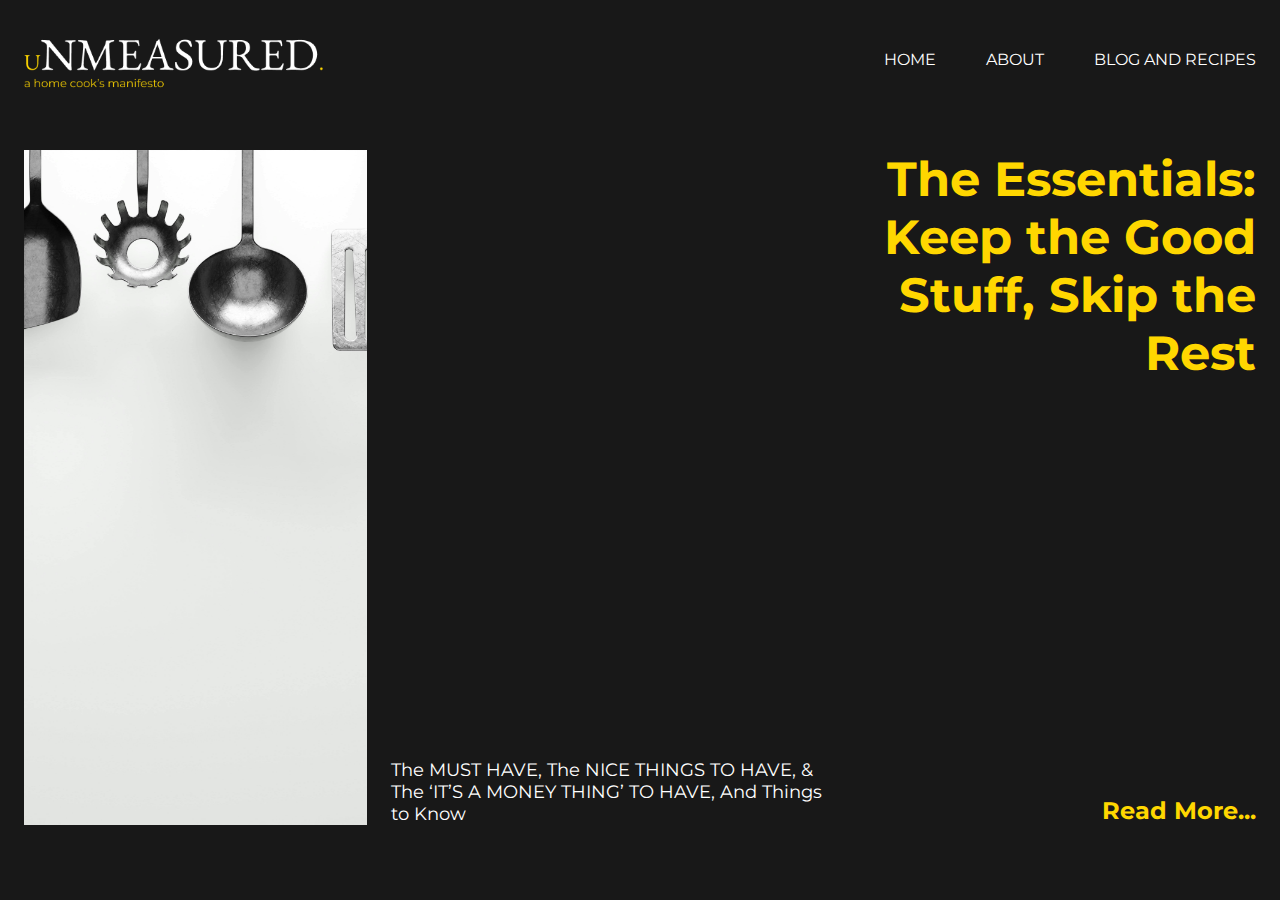
<file: index.html>
<!DOCTYPE html>
<html lang="en">
<head>
    <meta charset="UTF-8">
    <meta name="viewport" content="width=device-width, initial-scale=1.0">
    <link href="https://fonts.googleapis.com/css2?family=Montserrat&display=swap" rel="stylesheet">
    <link rel="icon" href="favicon.png" type="image/png">
    <link rel="stylesheet" href="style.css"/>
    <title>Home | uNMEASURED</title>
    <meta name="description" content="A Home Cook’s Manifesto">
    <meta property="og:title" content="uNMEASURED">
    <meta property="og:description" content="A Home Cook’s Manifesto">
    <meta property="og:image" content="https://i.imgur.com/sNENUZw.jpeg">
    <meta property="og:url" content="https://unmeasured-recipes.github.io/index.html">
    <meta property="og:type" content="website">
</head>
    <body>
        <header>
            <div>
                <nav id="navBar">
                    <div class="logo-holder">
                        <img src="logo.png" alt="check">
                    </div>
                    <div id="navButtons">
                        <ul>
                            <li>
                                <a href="index.html">HOME</a>
                            </li>
                            <li>
                                <a href="about.html">ABOUT</a>
                            </li>
                            <li>
                                <a href="blog-recipes.html">BLOG AND RECIPES</a>
                            </li>
                        </ul>
                    </div>
                    <div class="off-screen-nav">
                        <div class="close-button">
                            <img src="assets/icon/close-button.png" alt="">
                        </div>
                        <ul>
                            <li>
                                <a href="index.html">HOME</a>
                            </li>
                            <li>
                                <a href="about.html">ABOUT</a>
                            </li>
                            <li>
                                <a href="blog-recipes.html">BLOG AND RECIPES</a>
                            </li>
                        </ul>
                    </div>
                    <div class="menu-burger">
                        <img src="assets/icon/White Menu Burger.png" alt="">
                    </div>
                </nav>
            </div>
        </header>
        <section>
            <div class="featured-page">
                <div class="featured-leftSide">
                    <div class="featured-photo-wrapper">
                        <img class="featured-photo" src="assets/utensils.jpg" alt="utensils">
                    </div>
                    <p class="sub-title">The MUST HAVE, The NICE THINGS TO HAVE, & The ‘IT’S A MONEY THING’ TO HAVE,
                        And Things to Know</p>
                </div>
                <div class="featured-rightSide">
                    <div>
                        <h1 class="featured-title">The Essentials:
                            Keep the Good Stuff,
                            Skip the Rest</h1>
                    </div>
                    <div class="read-more">
                        <a href="essentials-good-stuff.html">Read More...</a>
                    </div>
                </div>  
            </div>
        </section>

        <script src="script.js"></script>
    </body>
</html>
</file>
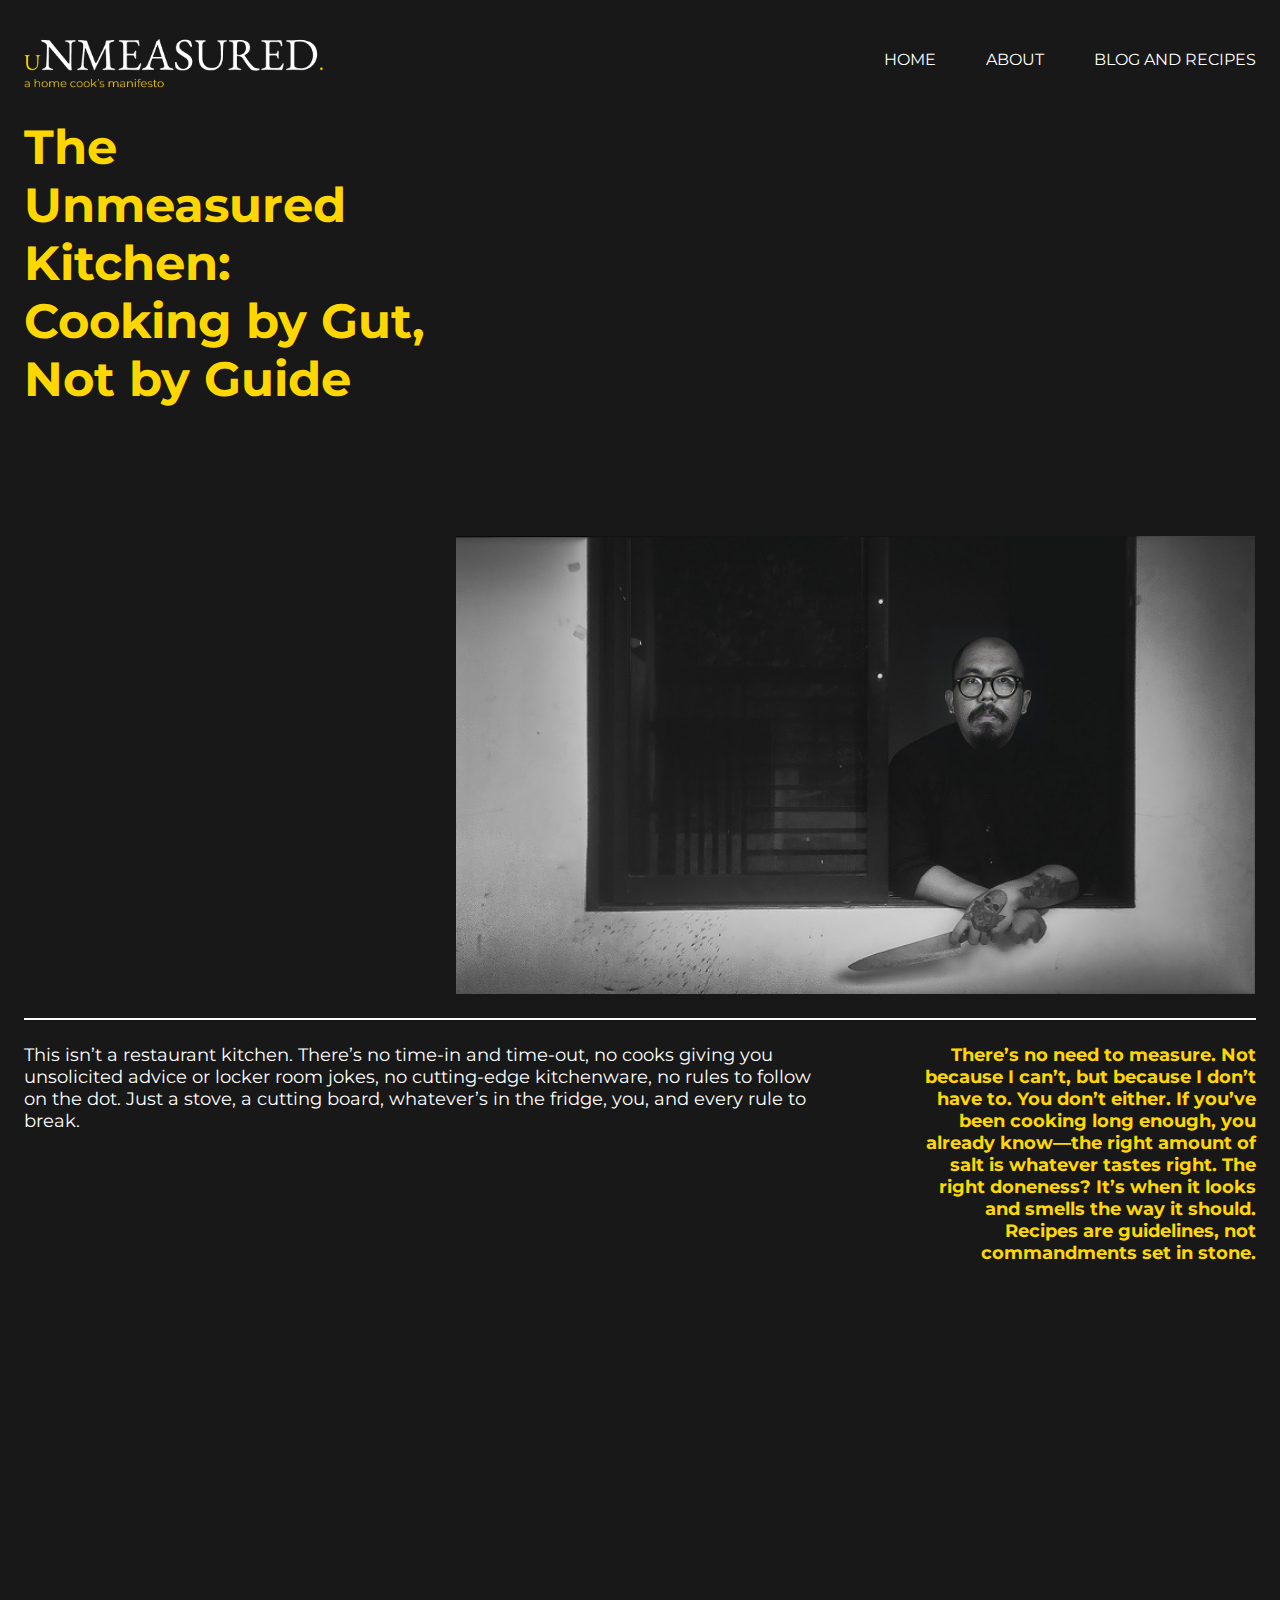
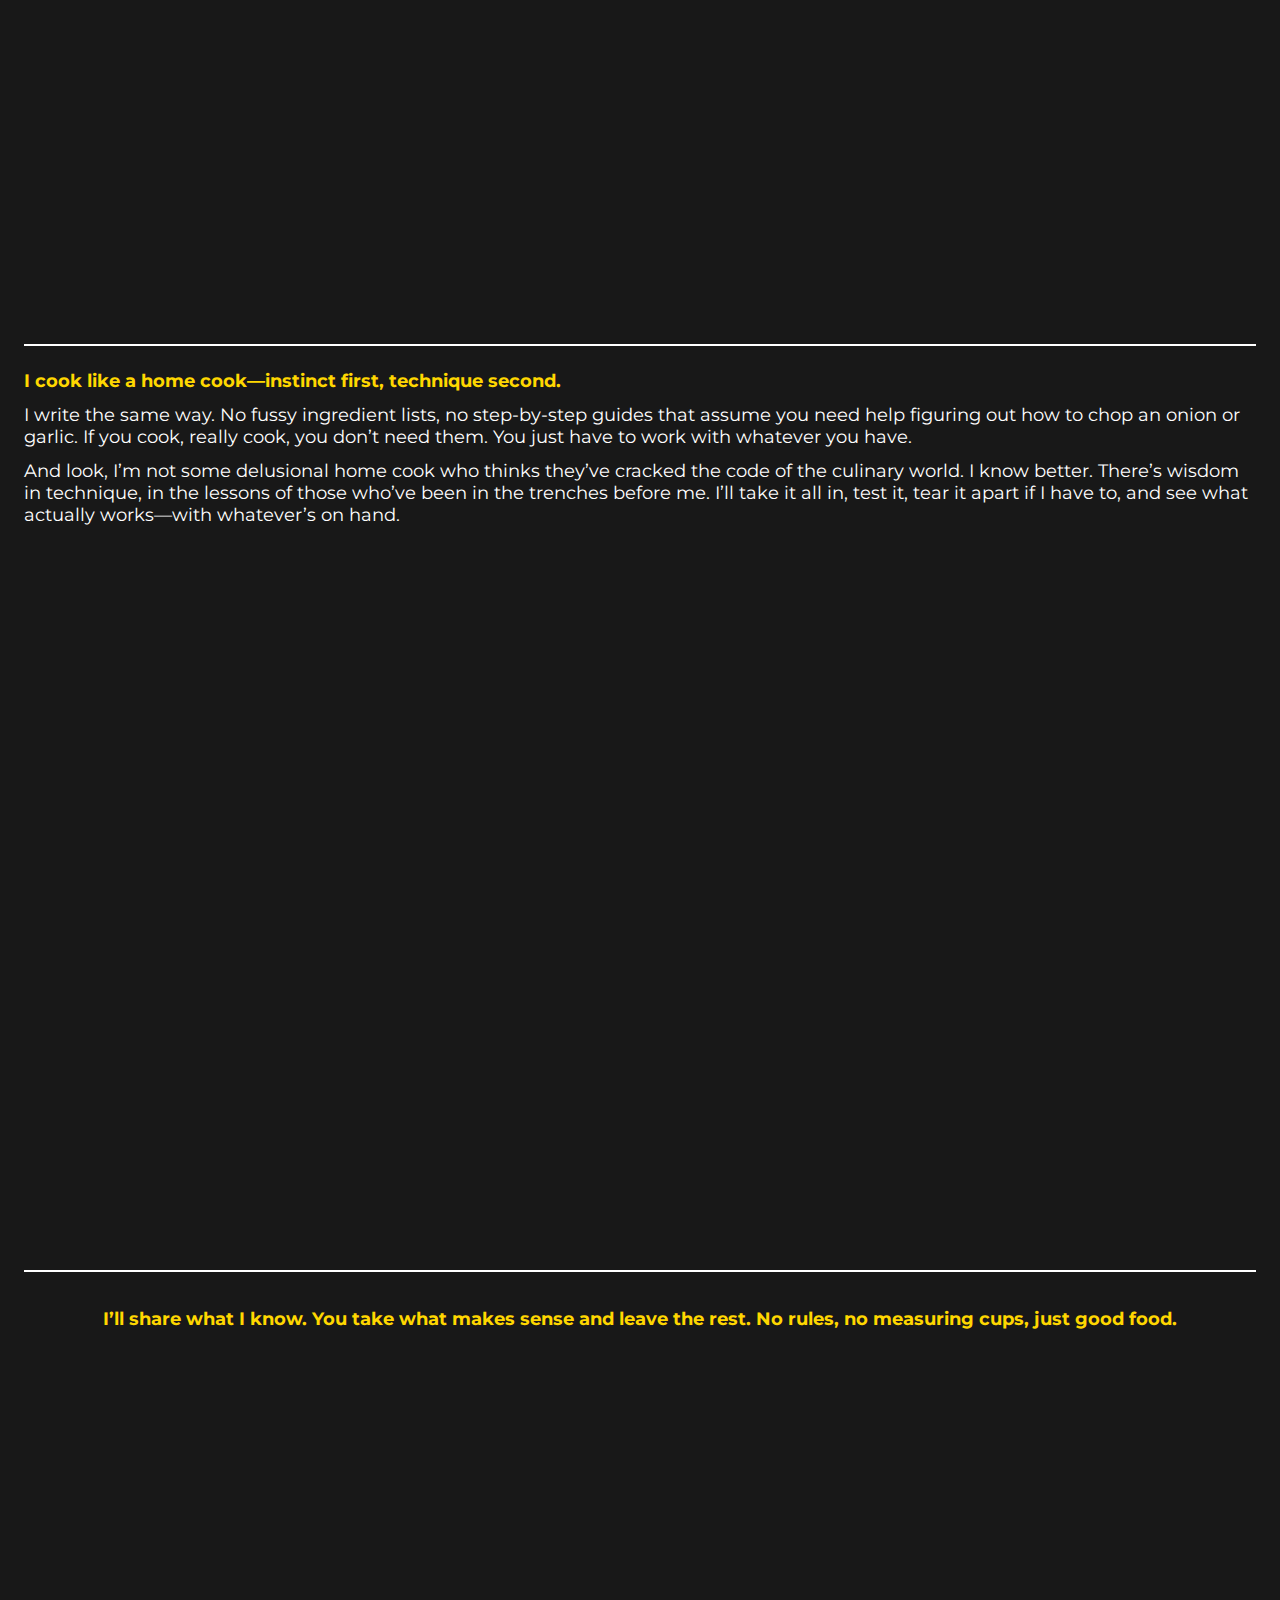
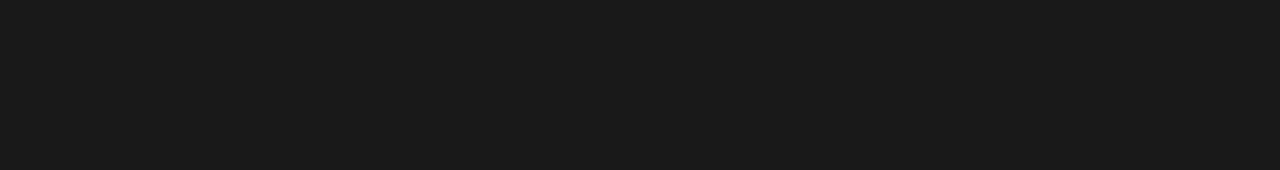
<file: about.html>
<!DOCTYPE html>
<html lang="en">
<head>
    <meta charset="UTF-8">
    <meta name="viewport" content="width=device-width, initial-scale=1.0">
    <link href="https://fonts.googleapis.com/css2?family=Montserrat&display=swap" rel="stylesheet">
    <link rel="icon" href="favicon.png" type="image/png">
    <link rel="stylesheet" href="style.css"/>
    <title>uNMEASURED</title>
</head>
    <body>
        <header>
            <div>
                <nav id="navBar">
                    <div class="logo-holder">
                        <img src="logo.png" alt="check">
                    </div>
                    <div id="navButtons">
                        <ul>
                            <li>
                                <a href="index.html">HOME</a>
                            </li>
                            <li>
                                <a href="about.html">ABOUT</a>
                            </li>
                            <li>
                                <a href="blog-recipes.html">BLOG AND RECIPES</a>
                            </li>
                        </ul>
                    </div>
                    <div class="off-screen-nav">
                        <div class="close-button">
                            <img src="assets/icon/close-button.png" alt="">
                        </div>
                        <ul>
                            <li>
                                <a href="index.html">HOME</a>
                            </li>
                            <li>
                                <a href="about.html">ABOUT</a>
                            </li>
                            <li>
                                <a href="blog-recipes.html">BLOG AND RECIPES</a>
                            </li>
                        </ul>
                    </div>
                    <div class="menu-burger">
                        <img src="assets/icon/White Menu Burger.png" alt="">
                    </div>
                </nav>
            </div>
        </header>
        <section id="about-section">
            <div class="title-section">   
                <div class="about-title">
                    <h1>
                        The Unmeasured Kitchen:<br>
                        Cooking by Gut,<br>
                        Not by Guide
                    </h1>
                </div>
                <div class="about-photo">
                    <img src="About Page Picture.png" alt="About Page Picture">
                </div>
            </div>
            <div class="section-one">
                <div class="not-restaurant-kitchen">
                    <p>
                        This isn’t a restaurant kitchen. There’s no time-in and time-out, no cooks giving you unsolicited advice or locker room jokes, no cutting-edge kitchenware, no rules to follow on the dot. Just a stove, a cutting board, whatever’s in the fridge, you, and every rule to break.
                    </p>
                </div>
                <div class="no-need-measure">
                    <p>
                        There’s no need to measure. Not because I can’t, but because I don’t have to. You don’t either. If you’ve been cooking long enough, you already know—the right amount of salt is whatever tastes right. The right doneness? It’s when it looks and smells the way it should. Recipes are guidelines, not commandments set in stone.
                    </p>
                </div>
            </div> 
            <div class="section-two">
                <div class="home-cook">
                    <p>
                        I cook like a home cook—instinct first, technique second.
                    </p>
                </div>
                <div class="same-way">
                    <p>
                        I write the same way. No fussy ingredient lists, no step-by-step guides that assume you need help figuring out how to chop an onion or garlic. If you cook, really cook, you don’t need them. You just have to work with whatever you have.
                    </p>
                </div>
                <div class="and-look">
                    <p>
                        And look, I’m not some delusional home cook who thinks they’ve cracked the code of the culinary world. I know better. There’s wisdom in technique, in the lessons of those who’ve been in the trenches before me. I’ll take it all in, test it, tear it apart if I have to, and see what actually works—with whatever’s on hand.
                    </p>
                </div>
            </div>
            <div class="section-three">
                <div class="share-what-to-know">
                    <p>
                        I’ll share what I know. You take what makes sense and leave the rest. No rules, no measuring cups, just good food.
                    </p>
                </div>
            </div>
        </section>

        <script src="script.js"></script>    
    </body>
</html>
</file>
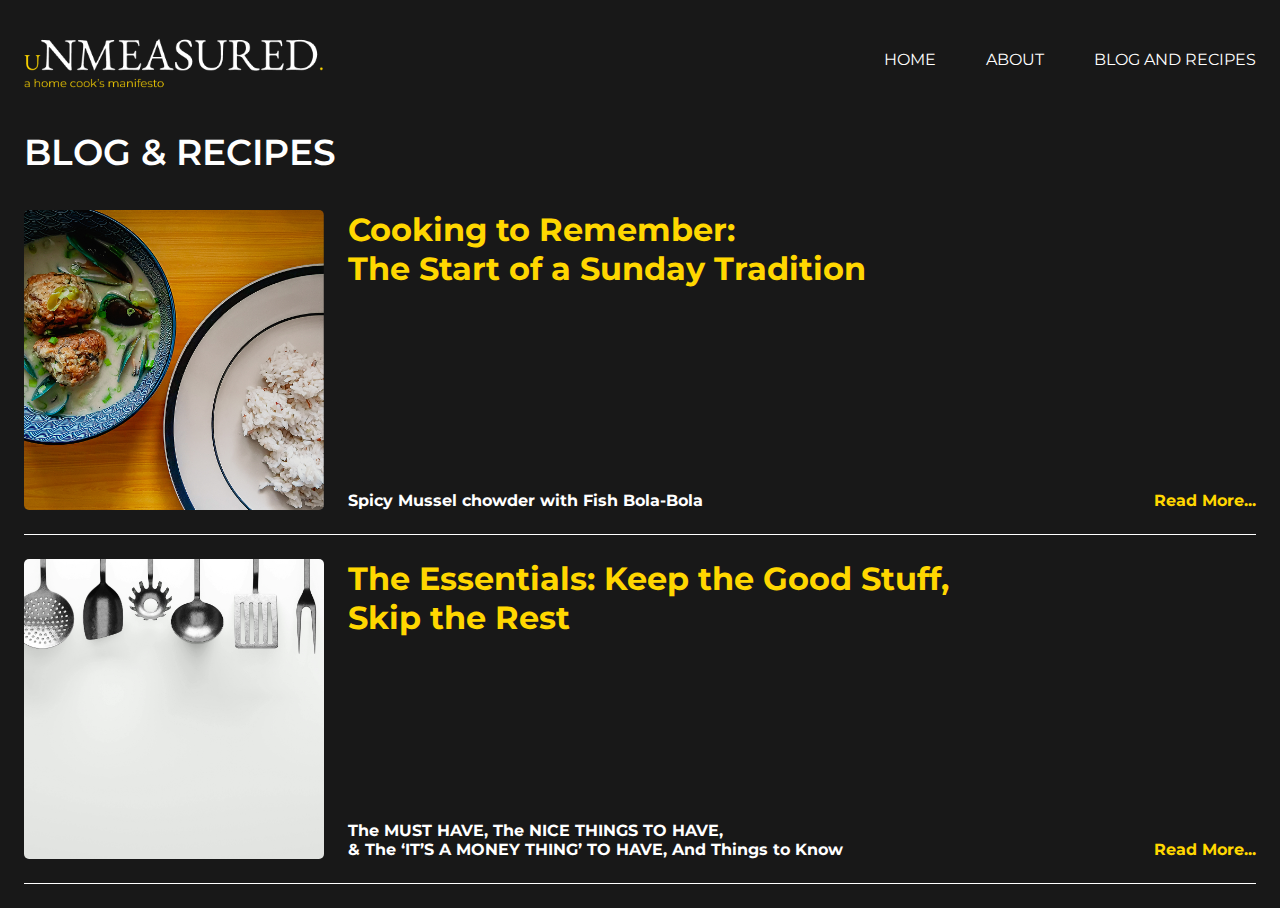
<file: blog-recipes.html>
<!DOCTYPE html>
<html lang="en">
<head>
    <meta charset="UTF-8">
    <meta name="viewport" content="width=device-width, initial-scale=1.0">
    <link href="https://fonts.googleapis.com/css2?family=Montserrat&display=swap" rel="stylesheet">
    <link rel="icon" href="favicon.png" type="image/png">
    <link rel="stylesheet" href="style.css"/>
    <title>Blog & Recipes | uNMEASURED</title>
</head>
    <body>
        <header>
            <div>
                <nav id="navBar">
                    <div class="logo-holder">
                        <img src="logo.png" alt="check">
                    </div>
                    <div id="navButtons">
                        <ul>
                            <li>
                                <a href="index.html">HOME</a>
                            </li>
                            <li>
                                <a href="about.html">ABOUT</a>
                            </li>
                            <li>
                                <a href="blog-recipes.html">BLOG AND RECIPES</a>
                            </li>
                        </ul>
                    </div>
                    <div class="off-screen-nav">
                        <div class="close-button">
                            <img src="assets/icon/close-button.png" alt="">
                        </div>
                        <ul>
                            <li>
                                <a href="index.html">HOME</a>
                            </li>
                            <li>
                                <a href="about.html">ABOUT</a>
                            </li>
                            <li>
                                <a href="blog-recipes.html">BLOG AND RECIPES</a>
                            </li>
                        </ul>
                    </div>
                    <div class="menu-burger">
                        <img src="assets/icon/White Menu Burger.png" alt="">
                    </div>
                </nav>
            </div>
        </header>
        <div class="page-title">
            <h3>
                BLOG & RECIPES
            </h3>
        </div>
        <section>
            <div class="post-container">
                <a href="start-of-sunday-tradition.html" class="blog-card">
                    <div class="blog-post">
                        <div class="image-wrapper">
                            <img src="assets/Spicy Mussel Chowder.png" alt="Sample Post">
                        </div>
                        <div class="post-details">
                            <div class="post-title">
                                <h4>
                                    Cooking to Remember: <br> The Start of a Sunday Tradition
                                </h4>
                            </div>
                            <div class="subtitle-readmore">
                                <div class="post-subtitle">
                                <h5>
                                    Spicy Mussel chowder with Fish Bola-Bola
                                </h5>
                                </div>
                                <div class="read-more-blog-list">
                                    <a href="start-of-sunday-tradition.html">Read More...</a>
                                </div>
                            </div>
                        </div>
                    </div>
                </a>
            </div>
            <div class="post-container">
                <a href="essentials-good-stuff.html" class="blog-card">
                    <div class="blog-post">
                        <div class="image-wrapper">
                            <img src="assets/utensils.jpg" alt="Sample Post">
                        </div>
                        <div class="post-details">
                            <div class="post-title">
                                <h4>
                                    The Essentials:
                            Keep the Good Stuff,<br>
                            Skip the Rest
                                </h4>
                            </div>
                            <div class="subtitle-readmore">
                                <div class="post-subtitle">
                                <h5>
                                    The MUST HAVE, The NICE THINGS TO HAVE, <br>& The ‘IT’S A MONEY THING’ TO HAVE,
                                    And Things to Know
                                </h5>
                                </div>
                                <div class="read-more-blog-list">
                                    <a href="essentials-good-stuff.html">Read More...</a>
                                </div>
                            </div>
                        </div>
                    </div>
                </a>
            </div>
        </section>

        <script src="script.js"></script>
    </body>
</html>
</file>
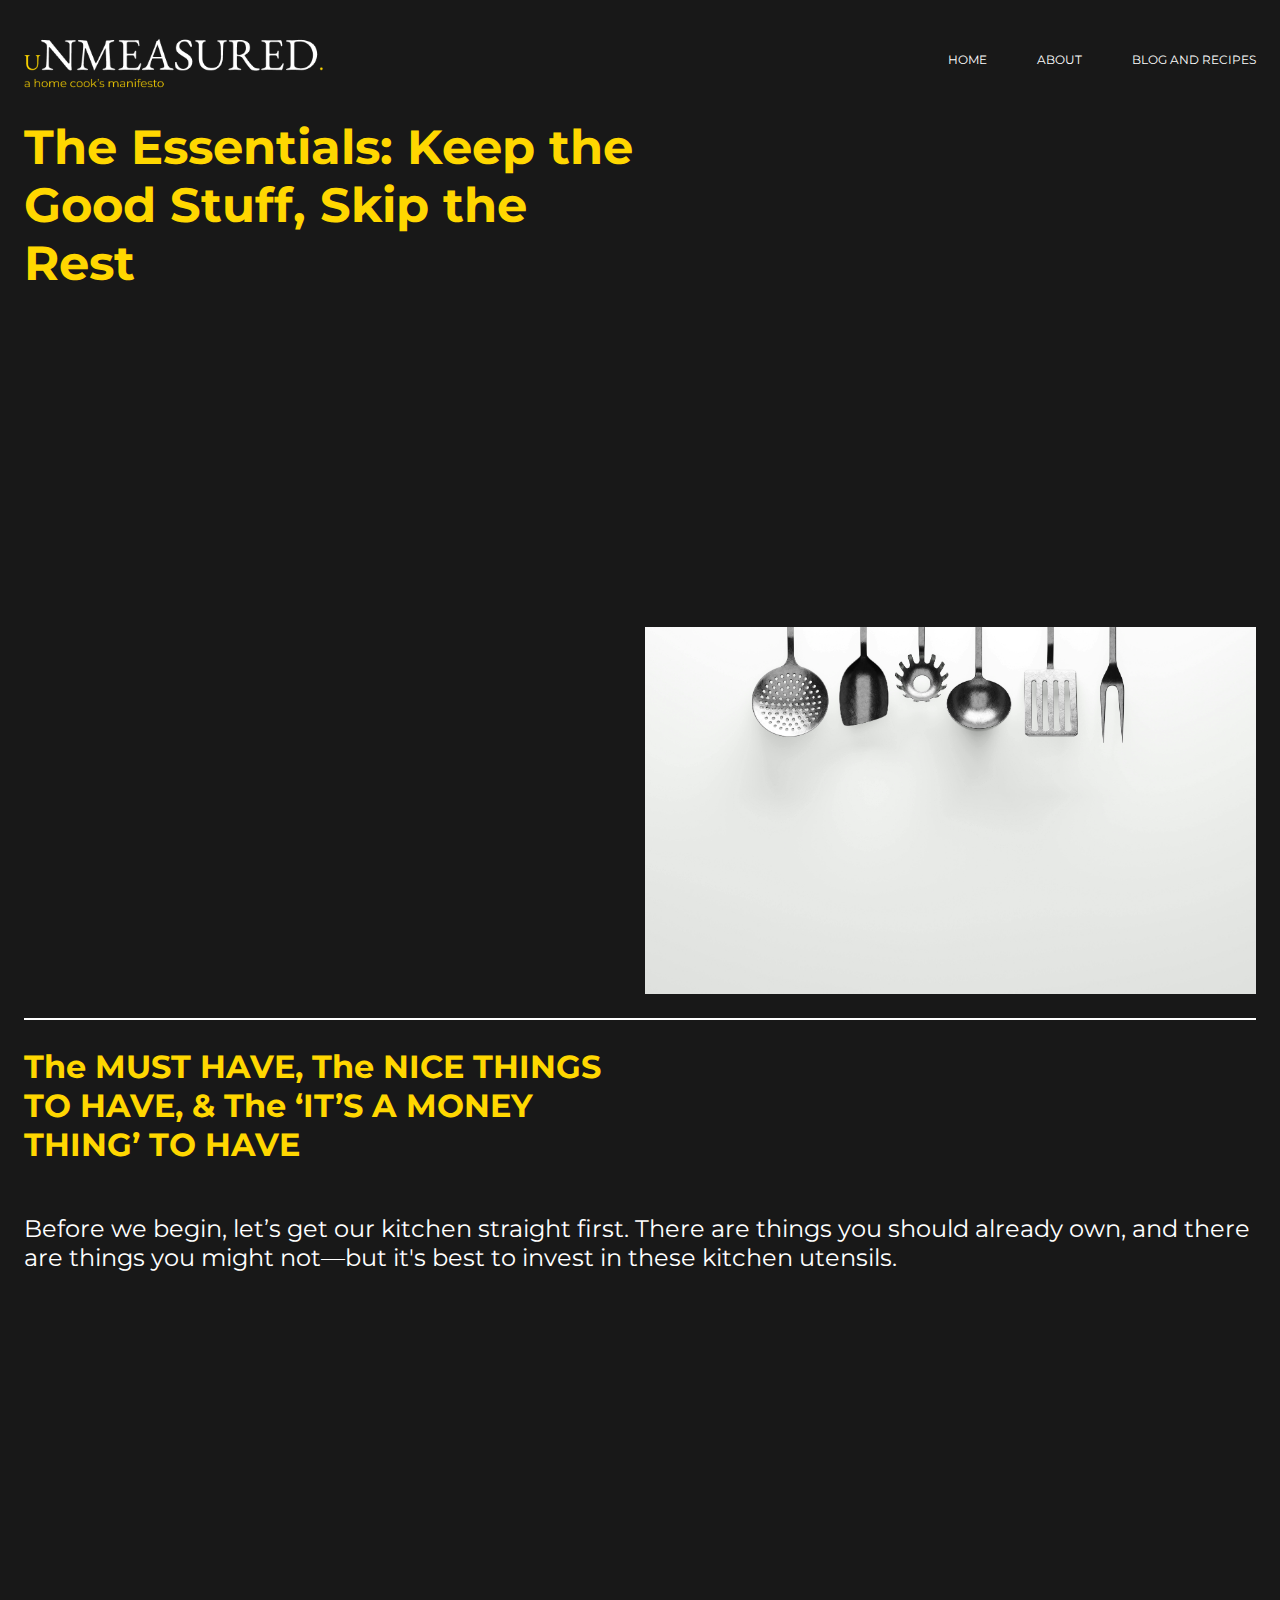
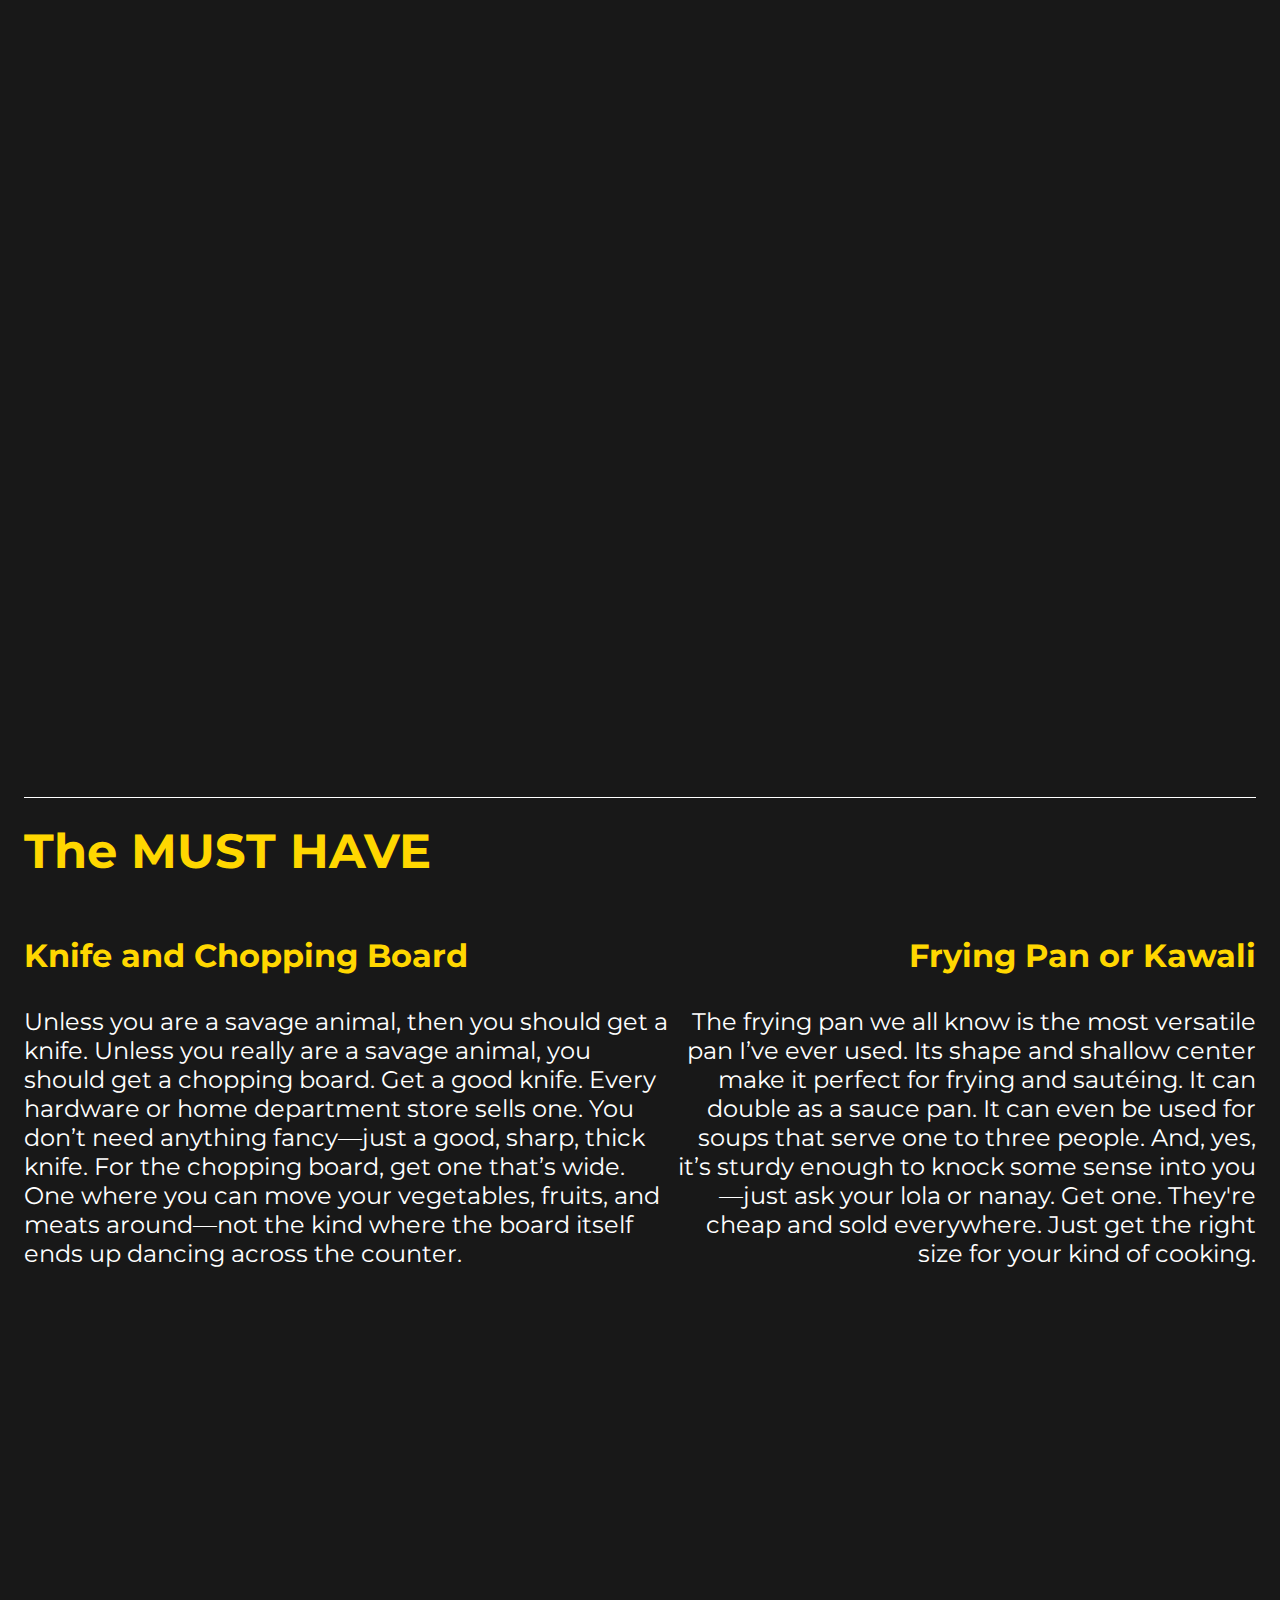
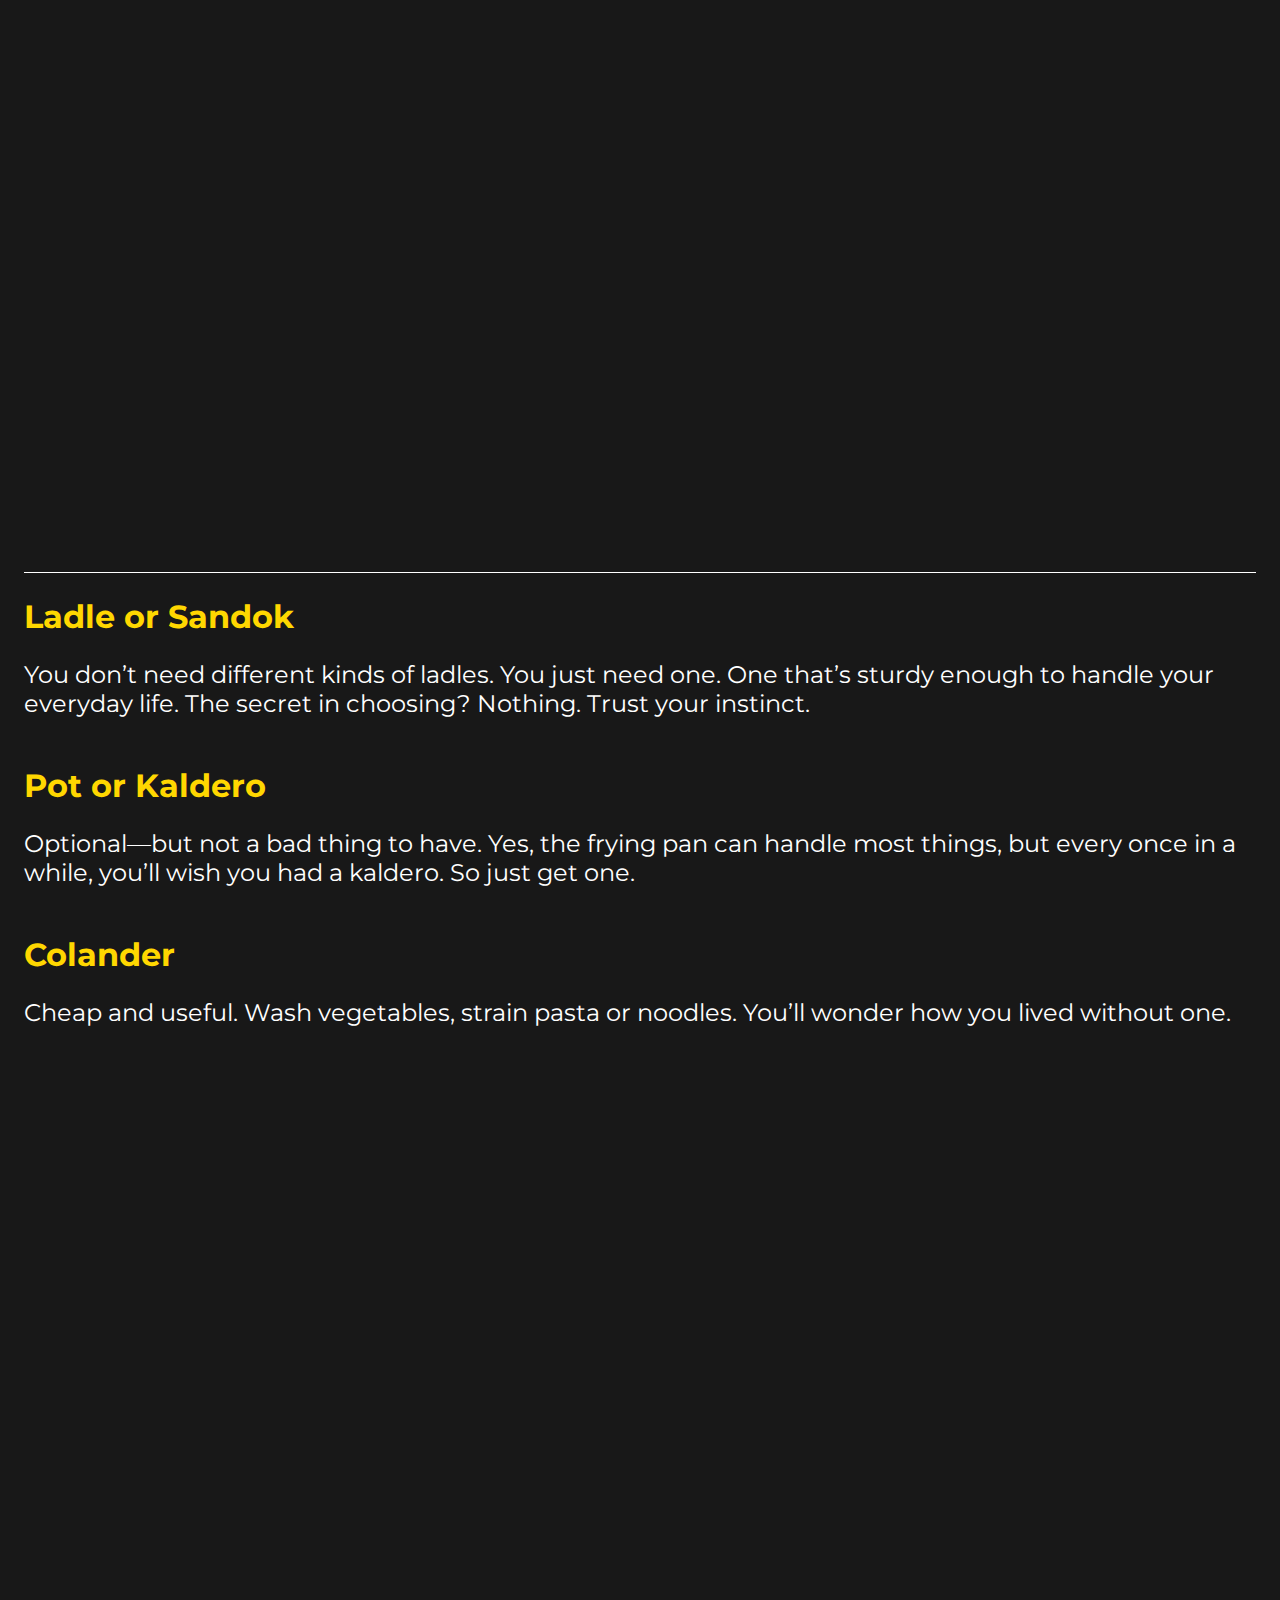
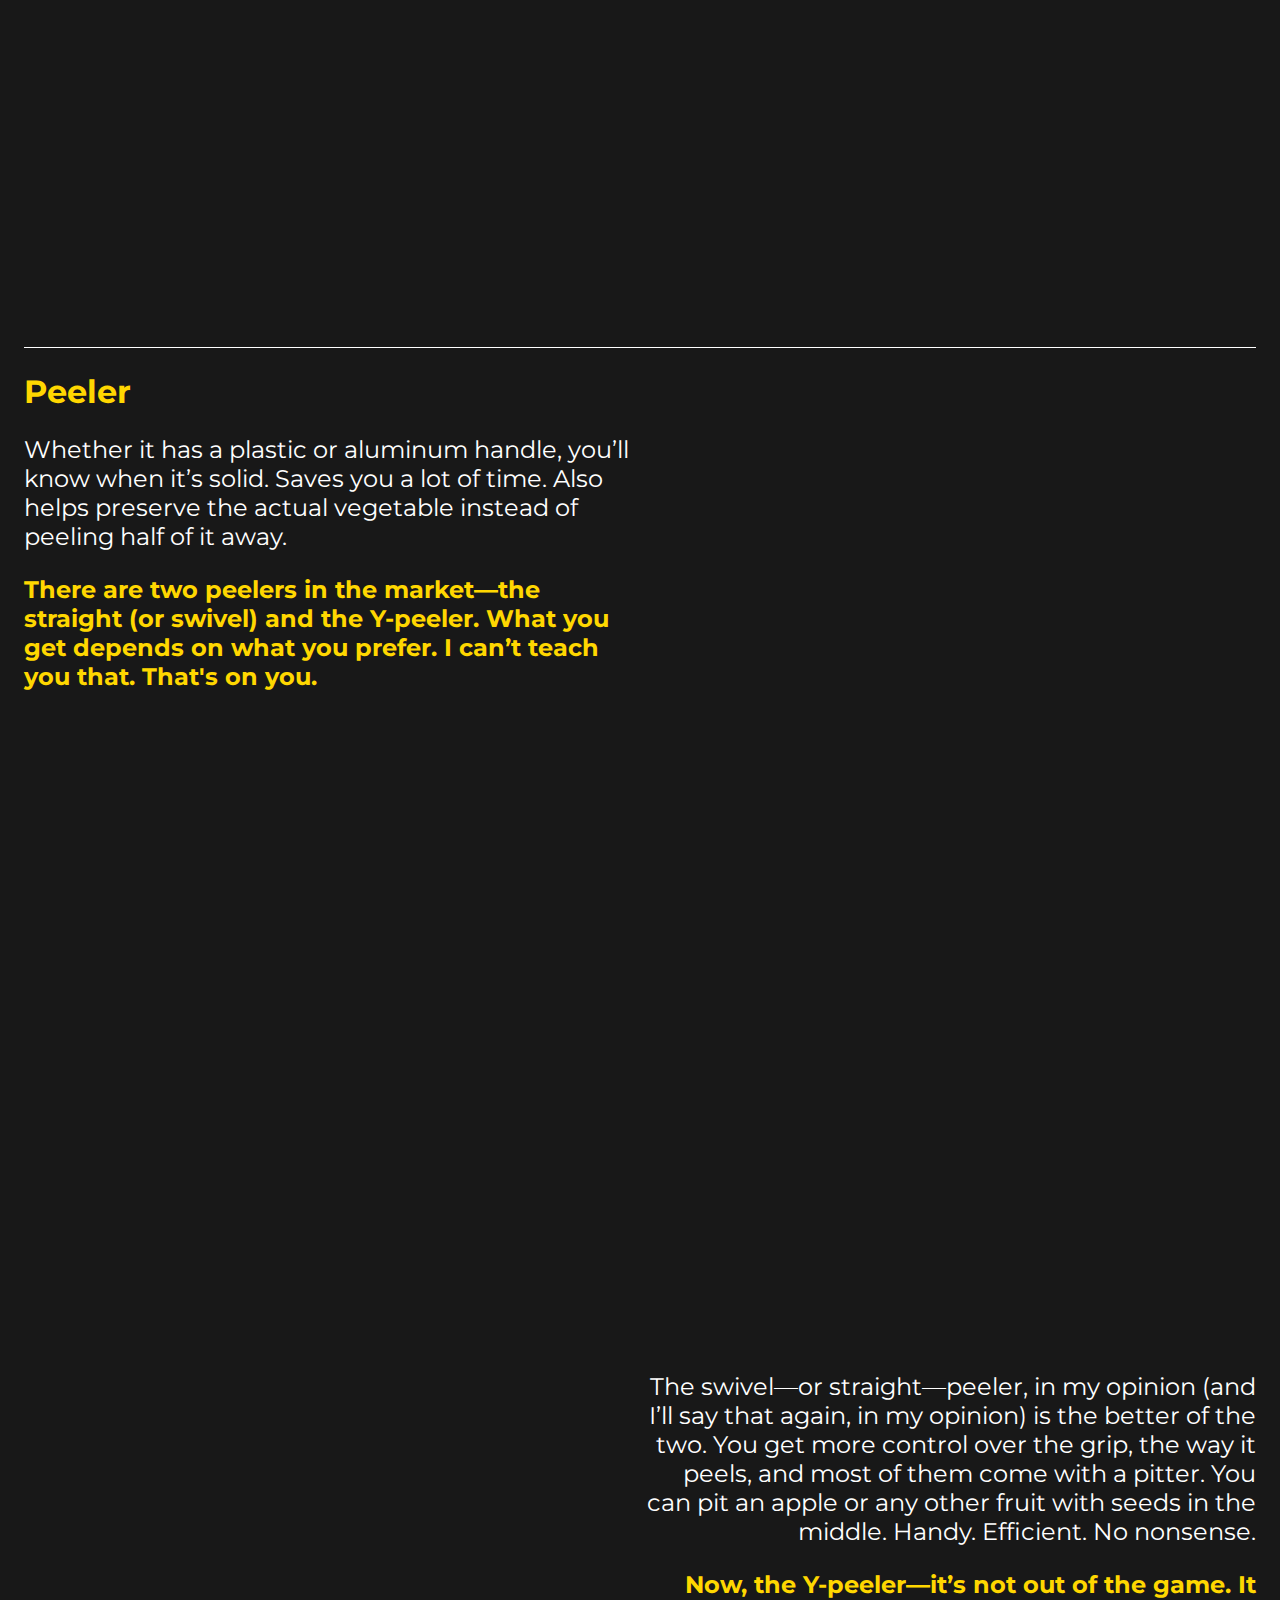
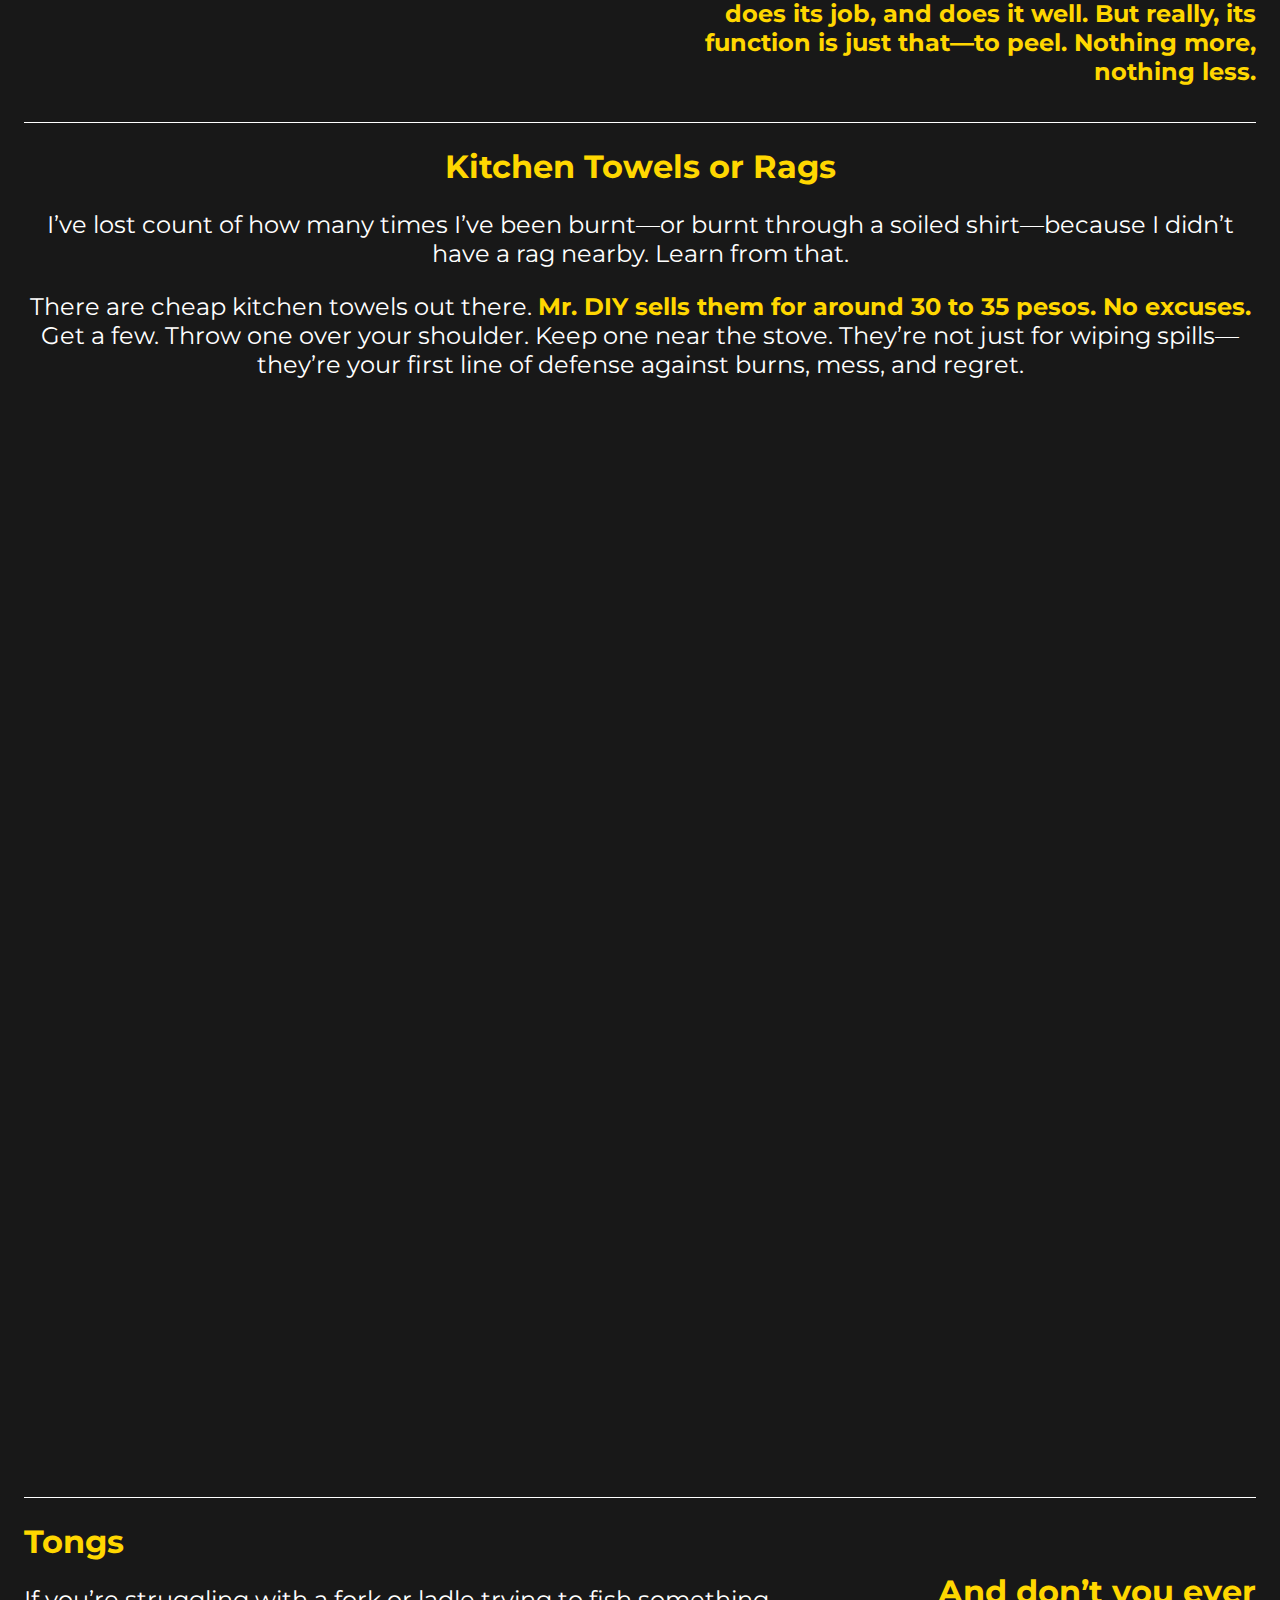
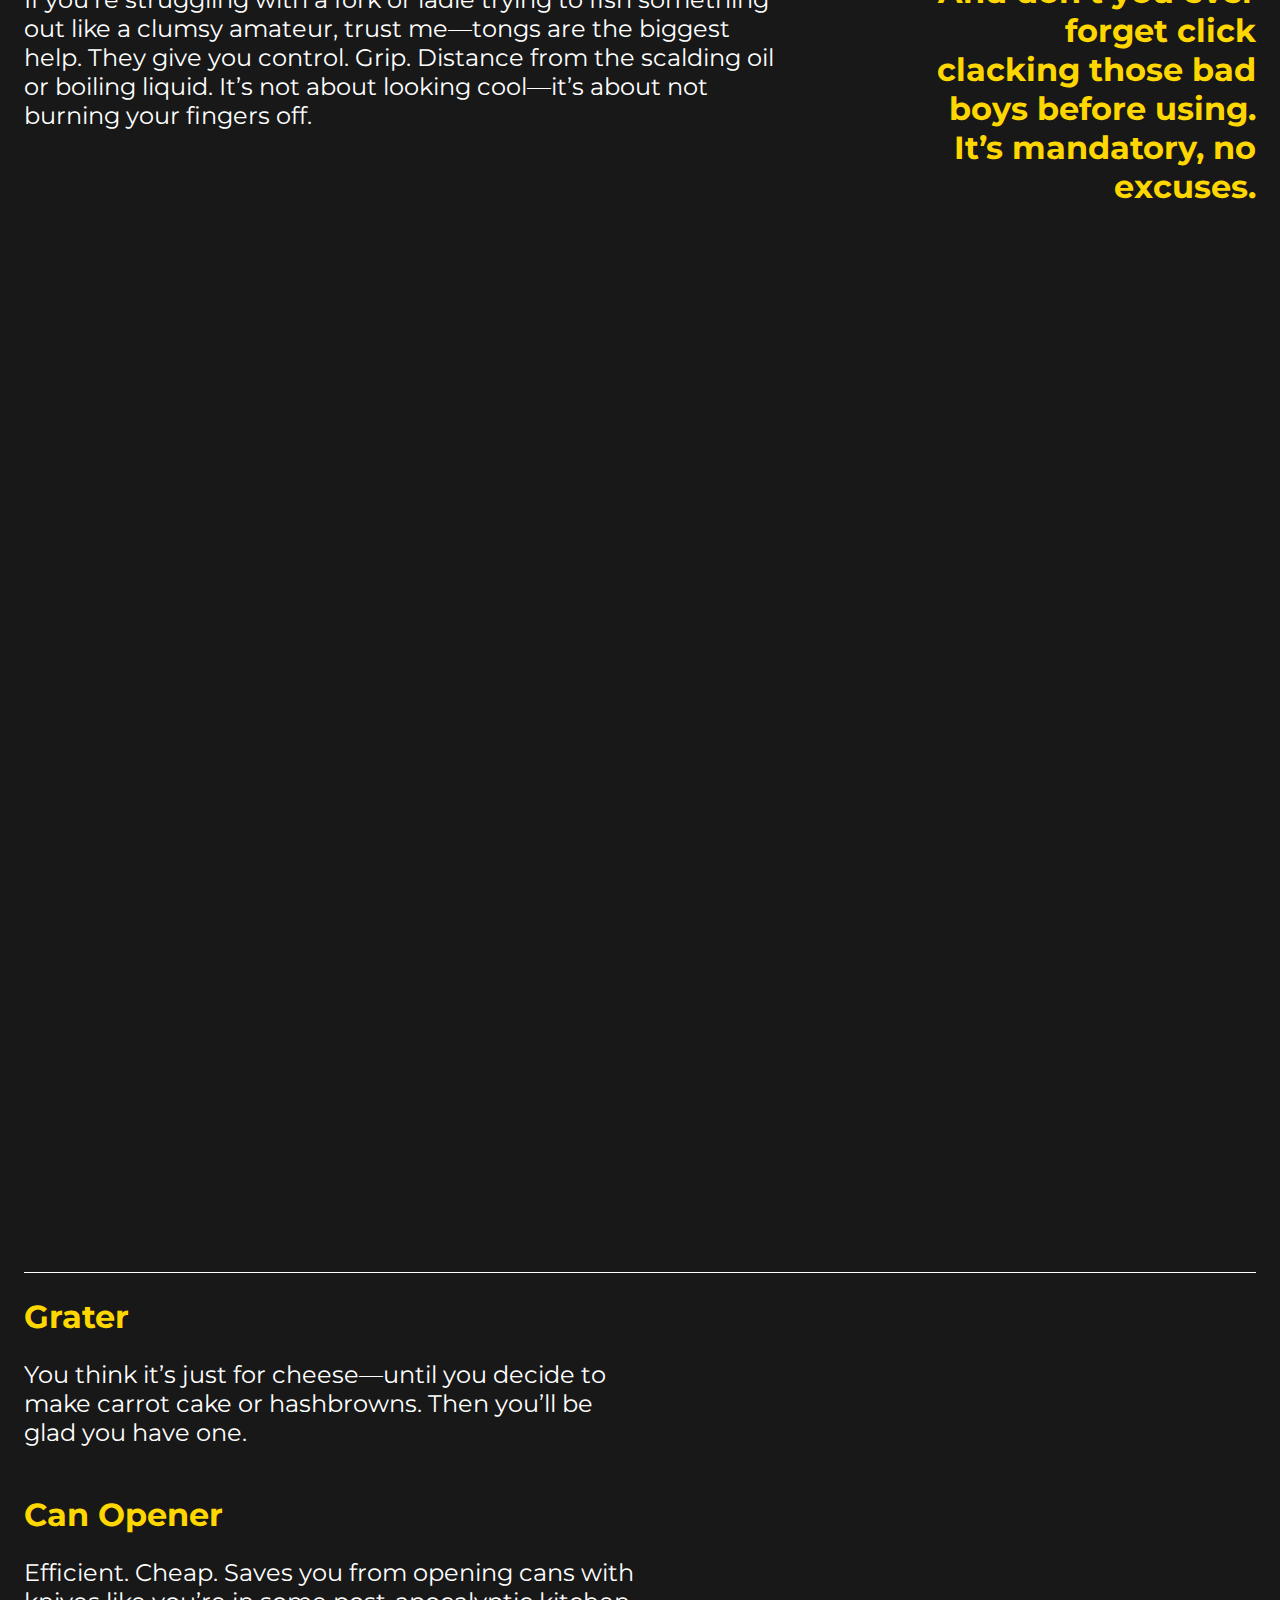
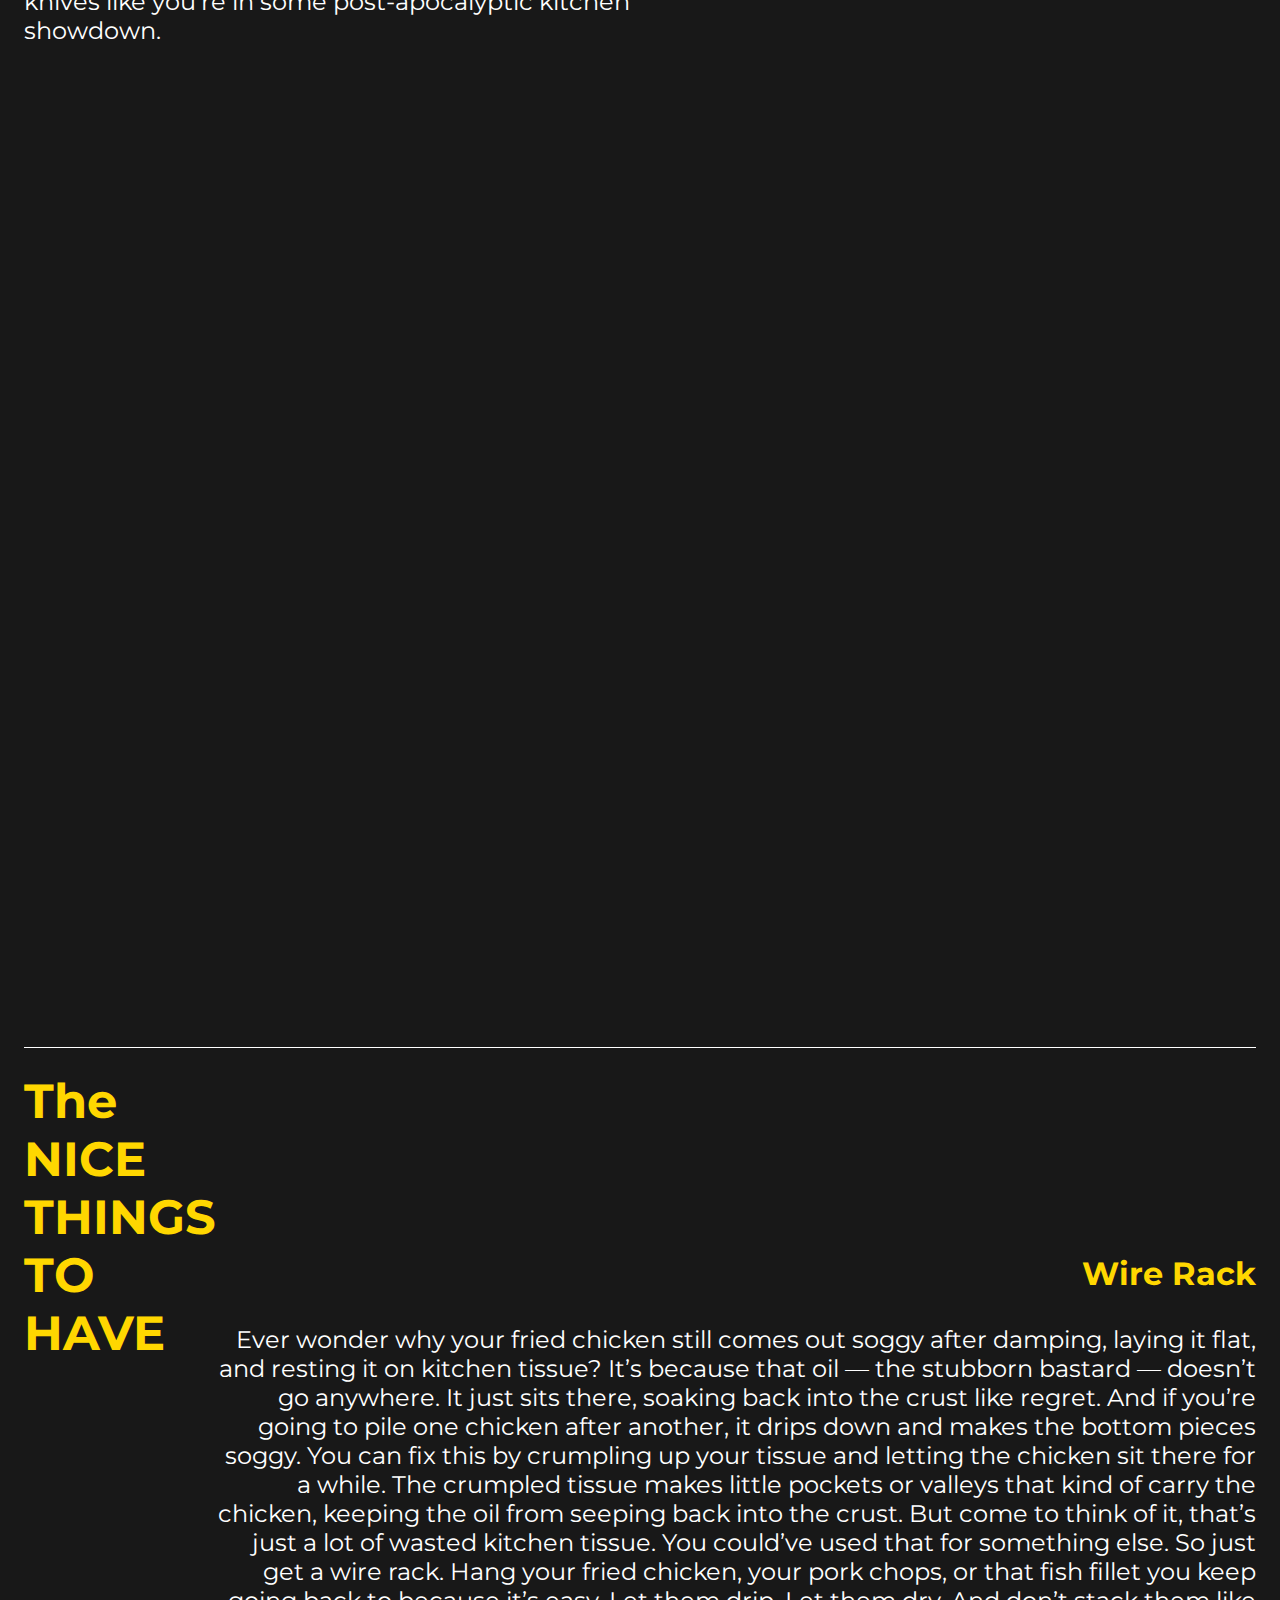
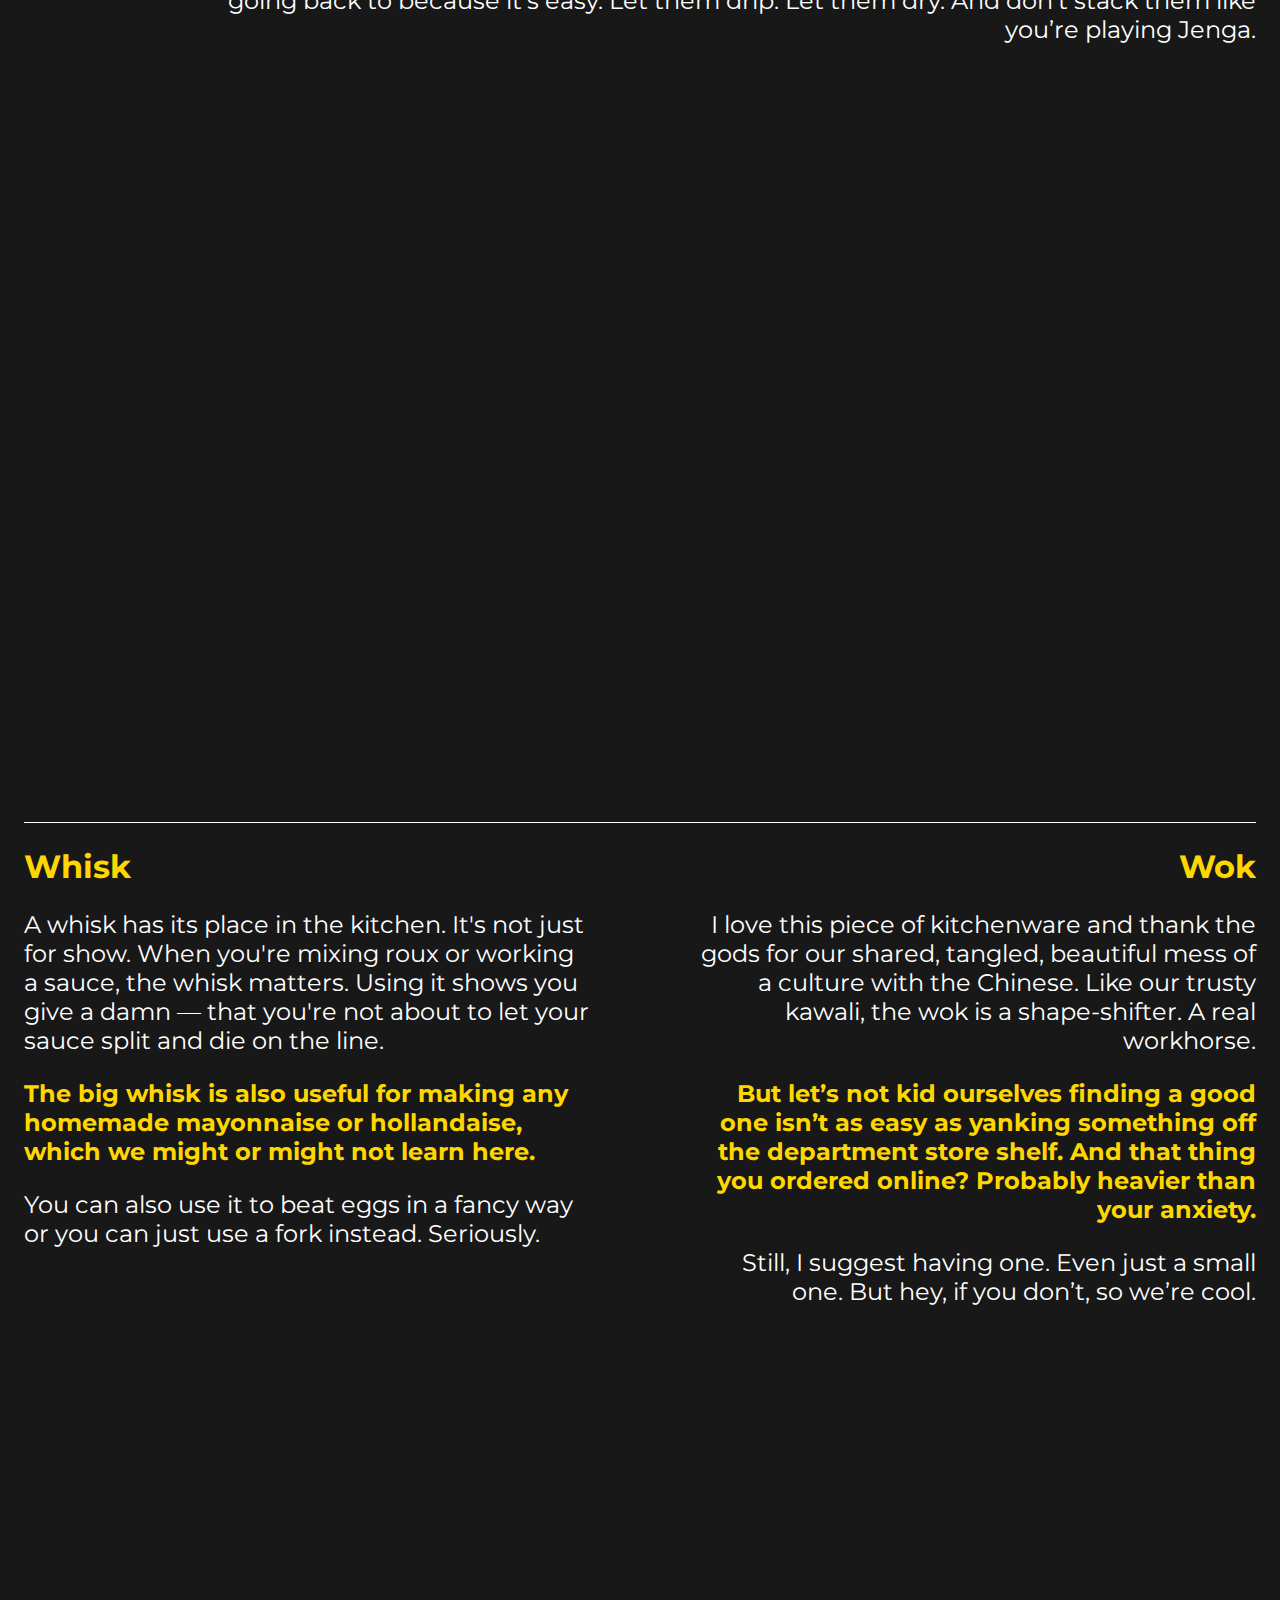
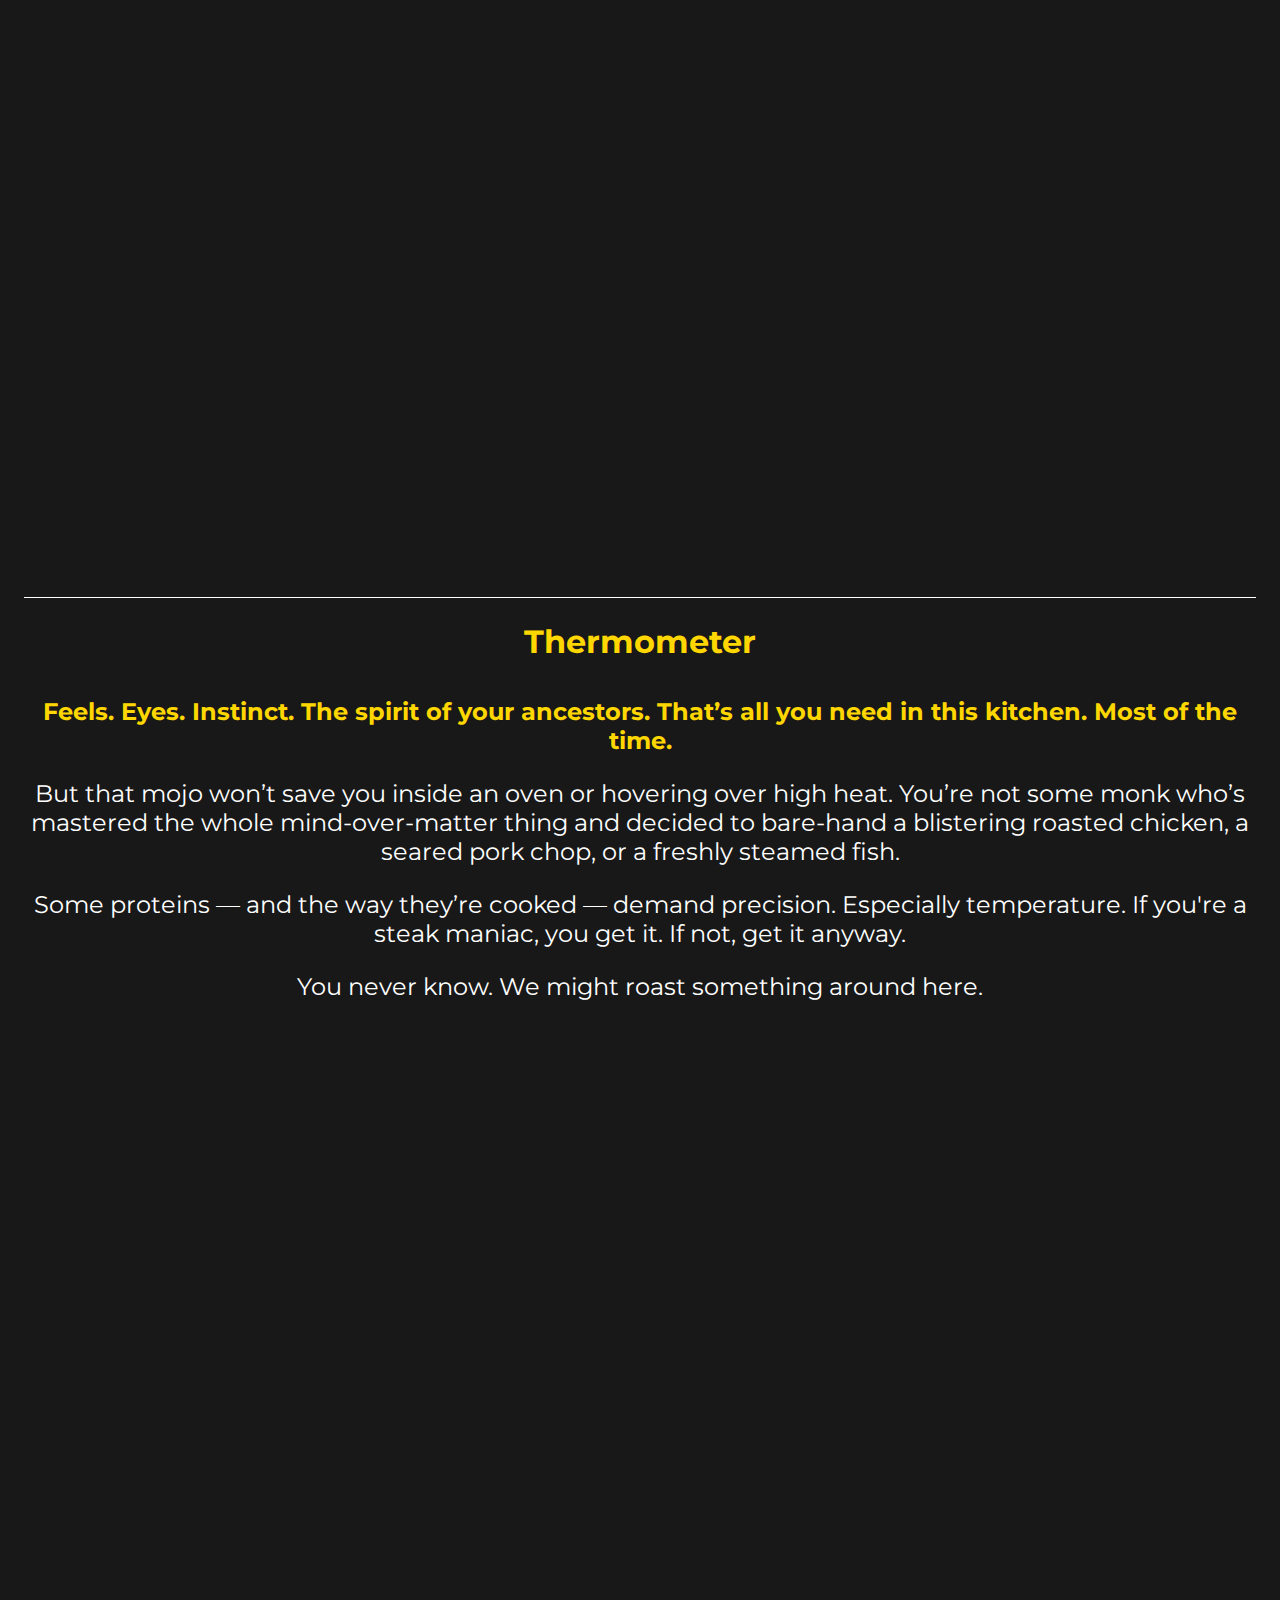
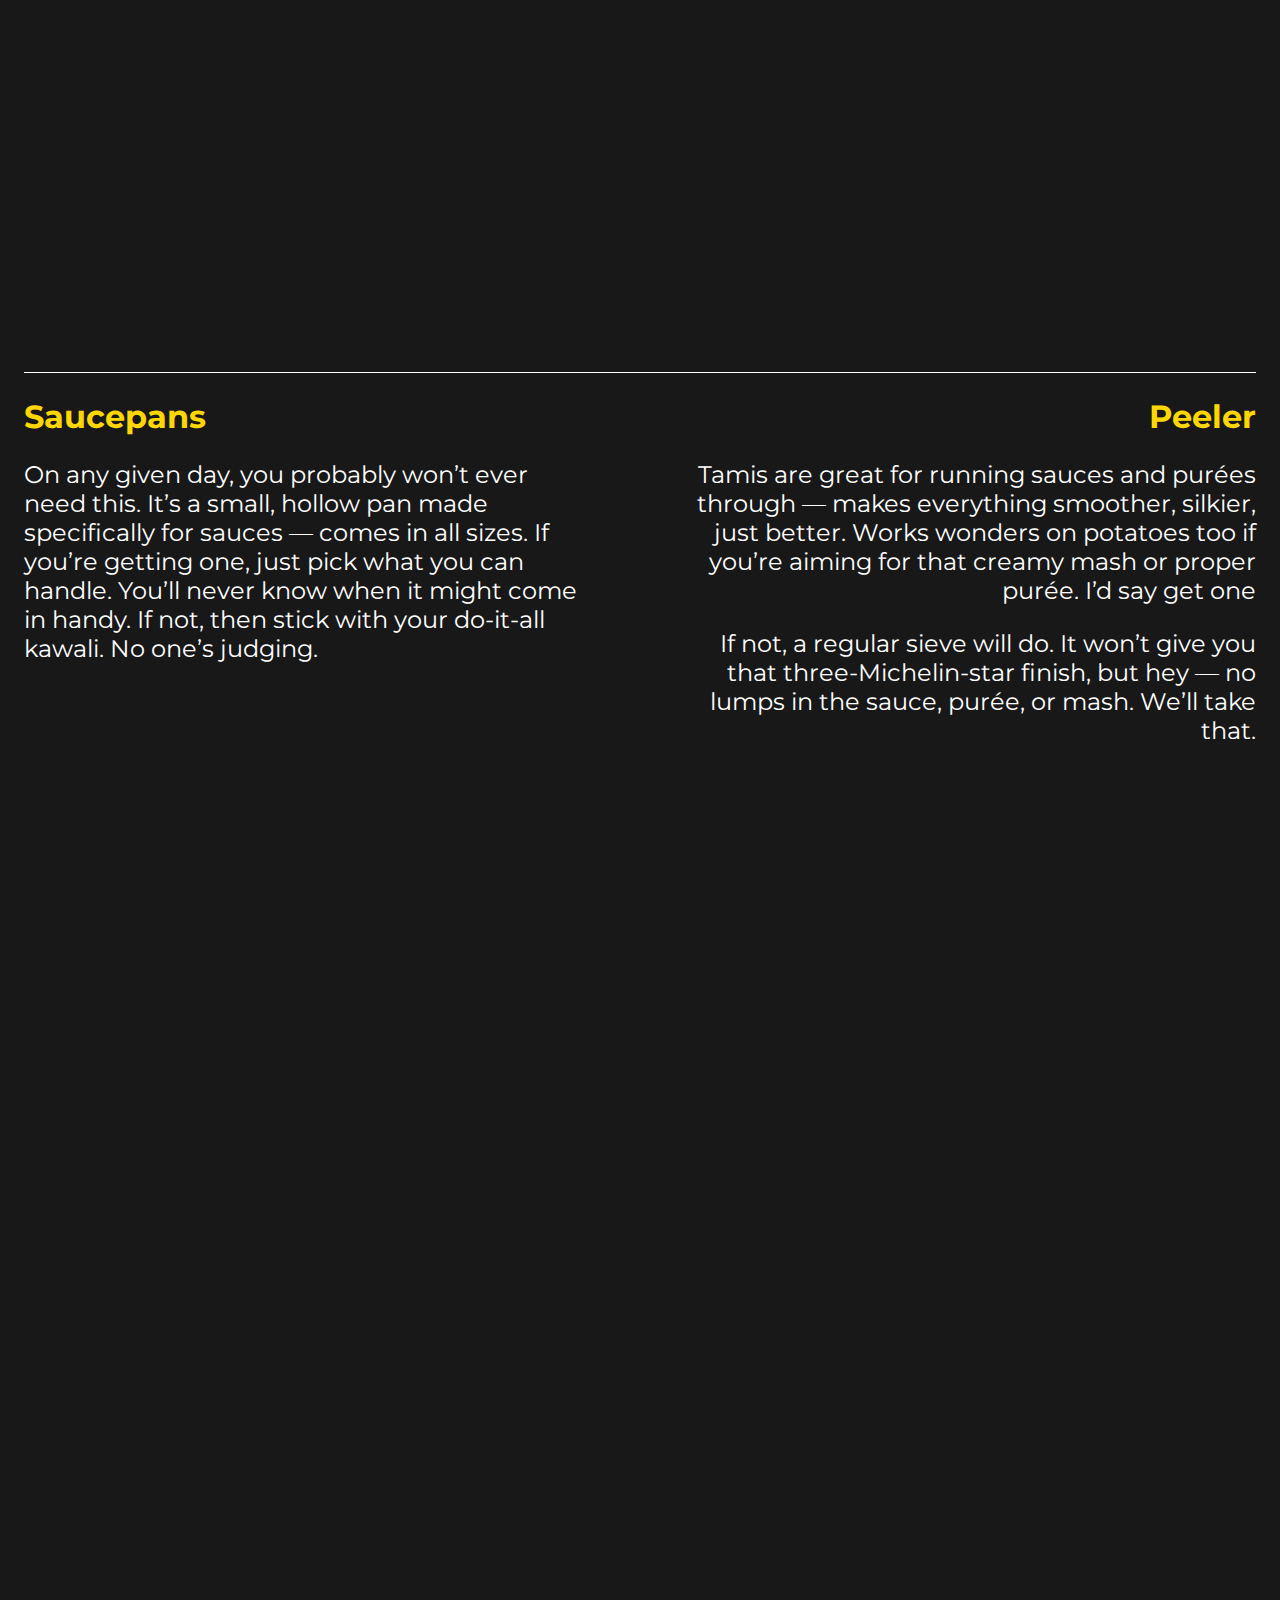
<file: essentials-good-stuff.html>
<!DOCTYPE html>
<html lang="en">
<head>
    <meta charset="UTF-8">
    <meta name="viewport" content="width=device-width, initial-scale=1.0">
    <link href="https://fonts.googleapis.com/css2?family=Montserrat&display=swap" rel="stylesheet">
    <link rel="icon" href="favicon.png" type="image/png">
    <link rel="stylesheet" href="posts.css"/>
    <title>The Essentials: Keep the Good Stuff, Skip the Rest | uNMEASURED</title>
    <meta name="description" content="The Unmeasured Kitchen: Cooking by Gut, Not by Guide">
    <meta property="og:title" content="The Essentials: Keep the Good Stuff, Skip the Rest | uNMEASURED">
    <meta property="og:description" content="The MUST HAVE, The NICE THINGS TO HAVE, & The ‘IT’S A MONEY THING’ TO HAVE,
    And Things to Know">
    <meta property="og:image" content="https://unmeasured-recipes.github.io/assets/utensils.jpg">
    <meta property="og:url" content="https://unmeasured-recipes.github.io/about.html">
    <meta property="og:type" content="website">
    
</head>
    <body>
        <header>
            <div>
                <nav id="navBar">
                    <div class="logo-holder">
                        <img src="logo.png" alt="check">
                    </div>
                    <div id="navButtons">
                        <ul>
                            <li>
                                <a href="index.html">HOME</a>
                            </li>
                            <li>
                                <a href="about.html">ABOUT</a>
                            </li>
                            <li>
                                <a href="blog-recipes.html">BLOG AND RECIPES</a>
                            </li>
                        </ul>
                    </div>
                    <div class="off-screen-nav">
                        <div class="close-button">
                            <img src="assets/icon/close-button.png" alt="">
                        </div>
                        <ul>
                            <li>
                                <a href="index.html">HOME</a>
                            </li>
                            <li>
                                <a href="about.html">ABOUT</a>
                            </li>
                            <li>
                                <a href="blog-recipes.html">BLOG AND RECIPES</a>
                            </li>
                        </ul>
                    </div>
                    <div class="menu-burger">
                        <img src="assets/icon/White Menu Burger.png" alt="">
                    </div>
                </nav>
            </div>
        </header>
        <section>
                <div class="title-section">   
                    <div class="post-title">
                        <h1>
                            The Essentials: Keep the Good Stuff, Skip the Rest
                        </h1>
                    </div>
                    <div class="post-photo">
                        <img src="assets/utensils.jpg" alt="About Page Picture">
                    </div>
                </div>
                <div id="section-width-height">
                    <div class="post-1-section-1">
                        <h2>
                            The MUST HAVE, The NICE THINGS TO HAVE, & The ‘IT’S A MONEY THING’ TO HAVE
                        </h2>
                        <p>Before we begin, let’s get our kitchen straight first. There are things you should already own, and there are things you might not—but it's best to invest in these kitchen utensils.</p>
                    </div>
                </div>
            <div id="section-width-height">
                <div class="post-1-section-2">
                <h2>The MUST HAVE</h2>
                    <div class="section2-flex">
                        <div class="section2-left">
                            <h3>Knife and Chopping Board</h3>
                            <p>Unless you are a savage animal, then you should get a knife. Unless you really are a savage animal, you should get a chopping board. Get a good knife. Every hardware or home department store sells one. You don’t need anything fancy—just a good, sharp, thick knife.
                                For the chopping board, get one that’s wide. One where you can move your vegetables, fruits, and meats around—not the kind where the board itself ends up dancing across the counter.</p>
                        </div>
                        <div class="section2-right">
                            <h3>Frying Pan or Kawali</h3>
                            <p>The frying pan we all know is the most versatile pan I’ve ever used. Its shape and shallow center make it perfect for frying and sautéing. It can double as a sauce pan. It can even be used for soups that serve one to three people. And, yes, it’s sturdy enough to knock some sense into you—just ask your lola or nanay.
                                Get one. They're cheap and sold everywhere. Just get the right size for your kind of cooking.</p>
                        </div>
                    </div>
                </div>
            </div>
            <div id="section-width-height">
                <div class="post-1-section-3">
                    <div class="section3-first">
                        <h3>Ladle or Sandok</h3>
                        <p>You don’t need different kinds of ladles. You just need one. One that’s sturdy enough to handle your everyday life. The secret in choosing? Nothing. Trust your instinct.</p>
                    </div>
                    <div class="section3-second">
                        <h3>Pot or Kaldero</h3>
                        <p>Optional—but not a bad thing to have. Yes, the frying pan can handle most things, but every once in a while, you’ll wish you had a kaldero. So just get one.</p>
                    </div>
                    <div class="section3-third">
                        <h3>Colander</h3>
                        <p>Cheap and useful. Wash vegetables, strain pasta or noodles. You’ll wonder how you lived without one.</p>
                    </div>
                </div>
            </div>
            <div id="section-width-height">
                <div class="post-1-section-4">
                    <div class="post1-section4-first-left">
                        <h3>Peeler</h3>
                        <p class="post1-section4-first-leftpara">Whether it has a plastic or aluminum handle, you’ll know when it’s solid. Saves you a lot of time. Also helps preserve the actual vegetable instead of peeling half of it away.</p>
                        <p class="post1-section4-first-lefthighlight">There are two peelers in the market—the straight (or swivel) and the Y-peeler. What you get depends on what you prefer. I can’t teach you that. That's on you.</p>
                    </div>
                    <div class="post1-section4-second-right">
                        <p class="post1-section4-first-rightpara">The swivel—or straight—peeler, in my opinion (and I’ll say that again, in my opinion) is the better of the two. You get more control over the grip, the way it peels, and most of them come with a pitter. You can pit an apple or any other fruit with seeds in the middle. Handy. Efficient. No nonsense.</p>
                        <p class="post1-section4-first-righthighlight">Now, the Y-peeler—it’s not out of the game. It does its job, and does it well. But really, its function is just that—to peel. Nothing more, nothing less.</p>
                    </div>
                </div>
            </div>
            <div id="section-width-height">
                <div class="post-1-section-5">
                    <h3>Kitchen Towels or Rags</h3>
                    <p>I’ve lost count of how many times I’ve been burnt—or burnt through a soiled shirt—because I didn’t have a rag nearby. Learn from that.</p>
                    <p>There are cheap kitchen towels out there. <span class="highlighted-phrase-post-1"> Mr. DIY sells them for around 30 to 35 pesos. No excuses.</span>  Get a few. Throw one over your shoulder. Keep one near the stove. They’re not just for wiping spills—they’re your first line of defense against burns, mess, and regret.</p>
                </div>
            </div>
            <div id="section-width-height">
                <div class="post-1-section-6">
                    <div class="post1-section6-left">
                        <h3>Tongs</h3>
                        <p>If you’re struggling with a fork or ladle trying to fish something out like a clumsy amateur, trust me—tongs are the biggest help. They give you control. Grip. Distance from the scalding oil or boiling liquid. It’s not about looking cool—it’s about not burning your fingers off.</p>
                    </div>
                    <div class="post1-section6-right">
                        <p>And don’t you ever forget click clacking those bad boys before using. It’s mandatory, no excuses.</p>
                    </div>
                </div>
            </div>
            <div id="section-width-height">
                <div class="post-1-section-7">
                    <div class="section7-first">
                        <h3>Grater</h3>
                        <p>You think it’s just for cheese—until you decide to make carrot cake or hashbrowns. Then you’ll be glad you have one.</p>
                    </div>
                    <div class="section7-second">
                        <h3>Can Opener</h3>
                        <p>Efficient. Cheap. Saves you from opening cans with knives like you’re in some post-apocalyptic kitchen showdown.</p>
                    </div>
                </div>
            </div>
            <div id="section-width-height">
                <div class="post-1-section-8">
                    <div class="post1-section8-first">
                        <h2>The NICE THINGS TO HAVE</h2>
                    </div>
                    <div class="post1-section8-second">
                        <h3>Wire Rack</h3>
                        <p>Ever wonder why your fried chicken still comes out soggy after damping, laying it flat, and resting it on kitchen tissue? It’s because that oil — the stubborn bastard — doesn’t go anywhere. It just sits there, soaking back into the crust like regret. And if you’re going to pile one chicken after another, it drips down and makes the bottom pieces soggy. You can fix this by crumpling up your tissue and letting the chicken sit there for a while. The crumpled tissue makes little pockets or valleys that kind of carry the chicken, keeping the oil from seeping back into the crust. But come to think of it, that’s just a lot of wasted kitchen tissue. You could’ve used that for something else. So just get a wire rack. Hang your fried chicken, your pork chops, or that fish fillet you keep going back to because it’s easy. Let them drip. Let them dry. And don’t stack them like you’re playing Jenga.</p>
                    </div>
                </div>
            </div>
            <div id="section-width-height">
                <div class="post-1-section-9">
                    <div class="post1-section9-first-left">
                        <h3>Whisk</h3>
                        <p>A whisk has its place in the kitchen. It's not just for show. When you're mixing roux or working a sauce, the whisk matters. Using it shows you give a damn — that you're not about to let your sauce split and die on the line.</p>
                        <p class="post1-section9-first-lefthighlight">The big whisk is also useful for making any homemade mayonnaise or hollandaise, which we might or might not learn here.</p>
                        <p>You can also use it to beat eggs in a fancy way or you can just use a fork instead. Seriously.</p>
                    </div>
                    <div class="post1-section9-first-right">
                        <h3>Wok</h3>
                        <p>I love this piece of kitchenware and thank the gods for our shared, tangled, beautiful mess of a culture with the Chinese. Like our trusty kawali, the wok is a shape-shifter. A real workhorse. </p>
                        <p class="post1-section9-first-righthighlight">But let’s not kid ourselves finding a good one isn’t as easy as yanking something off the department store shelf. And that thing you ordered online? Probably heavier than your anxiety.</p>
                        <p>Still, I suggest having one. Even just a small one. But hey, if you don’t, so we’re cool.</p>
                    </div>
                </div>
            </div>
            <div id="section-width-height">
                <div class="post-1-section-10">
                    <h3>Thermometer</h3>
                    <p class="post-1-section-10-highlight">Feels. Eyes. Instinct. The spirit of your ancestors. That’s all you need in this kitchen. Most of the time.</p>
                    <p>But that mojo won’t save you inside an oven or hovering over high heat. You’re not some monk who’s mastered the whole mind-over-matter thing and decided to bare-hand a blistering roasted chicken, a seared pork chop, or a freshly steamed fish.</p>
                    <p>Some proteins — and the way they’re cooked — demand precision. Especially temperature. If you're a steak maniac, you get it. If not, get it anyway.</p>
                    <p>You never know. We might roast something around here.</p>
                </div>
            </div>
            <div id="section-width-height">
                <div class="post-1-section-11">
                    <div class="post1-section11-first-left">
                        <h3>Saucepans</h3>
                        <p>On any given day, you probably won’t ever need this. It’s a small, hollow pan made specifically for sauces — comes in all sizes. If you’re getting one, just pick what you can handle. You’ll never know when it might come in handy. If not, then stick with your do-it-all kawali. No one’s judging. </p>
                    </div>
                    <div class="post1-section11-second-right">
                        <h3>Peeler</h3>
                        <p>Tamis are great for running sauces and purées through — makes everything smoother, silkier, just better. Works wonders on potatoes too if you’re aiming for that creamy mash or proper purée. I’d say get one</p>
                        <p>If not, a regular sieve will do. It won’t give you that three-Michelin-star finish, but hey — no lumps in the sauce, purée, or mash. We’ll take that.</p>
                    </div>
                </div>
            </div>
            <div id="section-width-height">
                <div class="post-1-section-12">
                    <div class="post1-section12-title">
                        <h2>The ‘IT’S A MONEY THING’ TO HAVE</h2>
                    </div>
                    <div class="post1-section12-first">
                        <h3>Cast Iron</h3>
                        <p>Have it or don’t. Nobody cares. It’s too much for me — the pan and the idea of fussing over it. That’s on you.</p>
                    </div>
                    <div class="post1-section12-second">
                        <h3>Griddle</h3>
                        <p>If you’ve got the cash and some extra space to store it, why not? Cooking burgers? Perfect in it. Eggs and bacon? Hell yeah. Sausages and hashbrowns? You fucking get the picture. Buy it.</p>
                    </div>
                    <div class="post1-section12-third">
                        <h3>Electric Grill</h3>
                        <p>This is good. Not judging you or anything — but seriously, this is good. If you have the money, get it!</p>
                    </div>
                </div>
            </div>
            <div id="section-width-height">
                <div class="post-1-section-13">
                    <div class="post1-section13-row-group">
                            <div class="post1-section13-first-left">
                                <h3>Cooper Cookware</h3>
                                <p>If you’ve got that thick wallet — why not, right? But let’s be honest here. You’re probably never gonna use it. Not because it’s bad, but because it’s too pretty, too aesthetic. It ends up more like kitchen jewelry than actual cookware. And that’s fine. Just don’t pretend you’re gonna bang it around like your kawali.</p>
                            </div>
                        <div class="post1-section13-second-right">
                            <h3>Blender</h3>
                            <p>I ought to put this in the Nice Things to Have category — because it is. But let’s be real: it’s like owning a vintage car. You don’t use it because the night calls for pumpkin soup. You make pumpkin soup because you have a blender. That’s it. The machine makes the call, not you.</p>
                        </div>
                    </div>
                    <div class="post1-section13-second-lowerleft">
                        <h3>Pancake or Waffle Maker</h3>
                        <p>I’ve got nothing against any kind of maker — especially the waffle one. But there are just things I don’t bother making because, honestly, I can get them cheaper and faster than going full DIY in my own kitchen. So yeah, go ahead and get it, Richie Rich. Live the dream.</p>
                    </div>
                </div>
            </div>
            <div id="section-width-height">
                <div class="post-1-section-14">
                    <div class="post1-section14-left">
                        <h3>Stand Mixer</h3>
                        <p>If you’re in this with me, just know — I’m a purist at heart, a romantic even. We knead by hand. We sweat it out. That’s the deal.</p>
                    </div>
                    <div class="post1-section14-right">
                        <p>But hey, if you’re still insistent… fine. Go ahead. So be it.</p>
                    </div>
                </div>
            </div>
            <div id="section-width-height">
                <div class="post-1-section-15">
                    <div class="post1-section15">
                        <h3>Things to Know</h3>
                        <p>Now that we’re done talking about the things to have, let’s move on to the things to know. This isn’t a rulebook — far from it. Take what makes sense, toss out the rest. Hell, question everything if you want. I’d actually be more proud if you did. Like a devout Christian who finally starts asking the hard questions.</p>
                    </div>
                </div>
            </div>
            <div id="section-width-height">
                <div class="post-1-section-16">
                    <div class="post1-section16-first">
                        <h3>Salting</h3>
                        <p>What’s worse—oversalting or undersalting? Actually, both. But no greater sin exists than undersalting. If someone has to sprinkle salt over your already-cooked food? That’s a failure on your part.</p>
                    </div>
                    <div class="post1-section16-list">
                        <p>The fix for oversalting:</p>
                        <ul>
                            <li><span>Sauces</span> – Remove half. Add water. Reduce again. Taste. Repeat. Stop when it tastes like the sea.</li>
                            <li><span>Breadings</span> – Good luck. Kidding. Use a tangy dip to mellow it out. And for the love of god, adjust next time.</li>
                            <li><span>Soups</span> – Same as sauces. Remove half, add water, reduce.</li>
                            <li><span>Marinades</span> – Wash your meat. Get rid of the excess salt. Dip once, grill right away.</li>
                        </ul>
                    </div>
                </div>
            </div>
            <div id="section-width-height">
                <div class="post-1-section-17">
                    <div class="post1-section17-left">
                        <h3>Knife Skills</h3>
                        <p>No shortcuts here. Time and patience. If you're a home cook, don't prioritize speed. Why are you in a hurry? Oh, you didn’t prep on time? That’s on you.</p>
                    </div>
                    <div class="post1-section17-right">
                        <p>The real “secret”?<br>
                            <span>Sharpen your knives.</span><br>
                            A dull knife is a dangerous, frustrating piece of junk. Sharpen it. Then sharpen it again.</p>
                    </div>
                </div>
            </div>
            <div id="section-width-height">
                <div class="post-1-section-18">
                    <div class="post1-section18-top">
                        <h3>Frying</h3>
                        <p>We humans gradually adjust to heat. Meat doesn’t. So don’t throw it into lukewarm oil and hope for the best.</p>
                    </div>
                    <div class="post1-section18-flex">
                        <div class="post1-section18-left">
                            <h3>Oil hot before frying.</h3>
                            <p>Especially for fried chicken. No excuses. Lay the meat away from you—don’t hurl it like a lunatic. No pain, no glory, sure. But also, no splatter burns if you’ve got control.</p>
                        </div>
                        <div class="post1-section18-right">
                            <h3>Frying fish?</h3>
                            <p>The secret is patience and instinct. Don’t flip too early. Don’t wait until it’s charred. Fish releases itself from the pan when it’s ready. You’re just impatient. Learn the difference. Or steam the damn thing.</p>
                        </div>
                    </div>
                </div>
            </div>
            <div id="section-width-height">
                <div class="post-1-section-19">
                    <div class="post1-section19">
                        <h3>Stew</h3>
                        <p class="italicized">Low heat. That’s it. That’s the “secret.”</p>
                        <p>Want chewy beef and mushy potatoes? Blast the heat. Want something people remember fondly? Slow it down. Let it become something.</p>
                    </div>
                </div>
            </div>
            <div id="section-width-height">
                <div class="post-1-section-20">
                    <div class="post1-section20-left">
                        <h3>Preparation</h3>
                        <p>Cooking isn’t just the act of applying heat to food. It starts way before the pan gets hot. Preparation is everything. And if you hate it, maybe rethink your life choices — what the hell are you doing here anyway? If you're some rich bastard who leaves the prep to the help, then why even bother stepping into the kitchen?</p>
                        <p>But hey, I get it. I used to hate prep too — the peeling, the slicing, the tedious organizing. But there’s nothing more monstrous than getting halfway through a dish and realizing you’re missing something. I’ve learned that the hard way. More than once.</p>
                    
                            <p>So prep your game plan. Write it down if you have to. Line up your ingredients like little soldiers if your pseudo-OCD tells you to. Nobody cares. That’s your mise en place. Put the salt where it makes sense for you — near the stove, by your hand, whatever. And screw anyone who tells you otherwise.</p>
                    </div>
                    <div class="post1-section20-right">
                        <p>In Thawing? Don’t expect a frozen brick of meat to be ready an hour before cooking. Hope isn’t a prep method.</p>
                    </div>
                </div>
            </div>
            <div id="section-width-height">
                <div class="post-1-section-21">
                    <h3>Hard first, soft last.</h3>
                    <p>This isn’t some gym-rat mantra you saw on Instagram, but the truth still stands.</p>
                    <p class="bolded-phrase-section21">In cooking, it’s gospel — unless the recipe begs otherwise.</p>
                    <p>Because you don’t throw in cabbage before potatoes when making bulalo. But you also don’t put the potatoes in before the onions. It’s about knowing what needs time, and what just needs to show up near the end.</p>
                </div>
            </div>
            <div id="section-width-height">
                <div class="post-1-section-22">
                    <div class="post-1-section-22">
                        <h3>Beef</h3>
                        <p>There are two holy ways to get beef tender. Sear it fast like a steak, or go low and slow like a stew. That’s it. But let me drop something real — the steak you dream of? It comes from a specific cut, and here, that cut costs a kidney. But beef isn’t just about the steak cut. </p>
                        <p class="bolded-phrase-section22">A whole cow has a lot more to give — cheeks, shanks, ribs, hindquarters, tail, shoulders. Use all of it. Cook it right, and it’ll reward you.</p>
                        <p>There are other tricks too. Koreans use kiwi in their galbi marinade. The Chinese velvet their beef — baking soda, water, cornstarch, science. Restaurants? They cut against the grain like it’s second nature. Others swear by pineapple. Or the good ol’ meat mallet. Every method has a reason behind it. Try them. See what works for your dish. Just don’t expect Oppenheimer-level theory here.</p>
                    </div>
                </div>
            </div>
            <div id="section-width-height">
                <div class="post-1-section-23">
                    <h3>Pork</h3>
                    <p>Pork, in its base taste, is flat. Yeah, I said it. Don’t believe me? Do the test. Salt and pepper on a cut of pork — any cut, I don’t care. Sear it, rest it, taste it. Now tell me why we don’t romanticize pork steak the way we do with beef.</p>
                    <p class="bolded-phrase-section23">But I’ll throw this punch straight to the gut of all the “steak-lovers” out there: I’d take a perfect sinuglaw over an A5 wagyu steak any damn day if I’m playing the “last meal game.”</p>
                    <p>So no, pork is not boring. Far from it. It’s fun. It’s wild. It’s a favorite meat if you know what you are doing. Look at the thousands of dishes we’ve come up with for pork. Start with lechon — pit-roasted pig. That’s pure culinary gospel.</p>
                    <p>Every part of the pig can be eaten — snout to tail. Delicious, if done right. You don’t need fancy tools, just the right kind of care. Know your cuts. Learn the local names in your wet market — they’re your roadmap. Because it’s dumb to use pigue (ham) for sinuglaw or sinugbang baboy when liempo (belly) gives you that fatty, flavorful payoff. But hey, when belly prices spike? Yo can use pigue for humba. Adapt. Be smart. Know your pig.</p>
                </div>
            </div>
            <div id="section-width-height">
                <div class="post-1-section-24">
                    <h3>Chicken</h3>
                    <p>Chicken is confined. It’s not boring — not like the sad, dry turkey the Americans serve every Thanksgiving — but your options, especially if you’re on your own, can feel limited. Lucky for us, we’re Filipinos. Chicken’s been part of our kitchen DNA forever, and we’ve turned it into everything from adobo to arroz caldo.</p>
                    <p class="bolded-phrase-section24">But here’s the deal — chicken is a walking bacteria factory, thanks to salmonella. It’s in the skin. When you rinse it, it sprays around your kitchen like a biological weapon. The only way to kill it? Heat. That’s why you never serve chicken raw. Cook it to 165°F (around 73-75°C). No excuses.</p>
                    <p>And here’s where it gets dicey — especially with chicken breast. It’s delicate. Push it a bit too far, and it turns into dry, stringy regret. So how do you do it right? Medium heat. Keep it moist. If you’re frying, know that breast cooks faster than thigh. Don’t deep-fry it like the rest, or you’ll lose all the juice. Timing matters.</p>
                </div>
            </div>
            <div id="section-width-height">
                <div class="post-1-section-25">
                    <h3>Temperature</h3>
                    <p>Wikipedia says cooking is an art, science, and craft. Merriam-Webster says it’s preparing food through heating. Britannica? Same thing.</p>
                    <p class="bolded-phrase-section25">What’s the common thread? Heat.</p>
                    <p>So learn how to control it. Learn what low, medium, and high feel like. Learn the difference between a gentle simmer and a rolling boil. Temperature isn’t a suggestion. It’s the invisible force that makes or breaks your dish.</p>
                </div>
            </div>
            <div class="post-1-section-26">
                <h3>The Principles—or Fundamentals—of a Recipe</h3>
                <p>Look, I’ve said it before and I’ll keep saying it: recipes are just guides. They're not commandments handed down from the culinary heavens. But still, they’re written, studied, passed down through generations for a reason—<span>to understand.</span> To get why a dish is what it is. Why it works. Why it tastes like a memory.</p>
                <p>You don’t just magically conjure a dish—you call upon a recipe, or at least the bones of one. And in doing that, you run into the fundamental or principle that makes it a recipe. It might be a key ingredient or a very specific way of cooking. You can’t call it grilled pork if it never met the grill. You can’t call it Sinigang if it doesn’t make your mouth pucker with something sour. It’s that simple.</p>
                <p>Take Adobo.</p>
                <p>You can follow a recipe down to the letter—perfectly measured vinegar, soy sauce, garlic, bay leaf, peppercorns—but have you ever stopped and asked: <span>what actually makes an adobo… adobo?</span> Is it the exact list of ingredients? Or the method?</p>
                <p>Strip it down. You'll realize or at best in our understanding at its core, Adobo is a <span>braise.</span> It’s something—meat, veg, seafood—cooked slowly in vinegar (the acid), soy sauce or salt (the salinity), garlic and bay leaf (the aromatics), and peppercorns (for heat, which, frankly, is optional). Whether you sear the meat first or toss it all in and let the alchemy happen, what matters is that slow simmer in sour and salt. That’s the spine of it.</p>
                <div class="post1-section26-bolded-separate">
                    <p>So, does it have to be pork or chicken?</p>
                    <span>No. You can adobo a damn eggplant if you want.</span>
                </div>
                <div class="post1-section26-bolded-separate">
                    <p>Does it have to be brown?</p>
                    <span>No. There’s Adobong Puti—no soy sauce, just salt.</span>
                </div>
                <div class="post1-section26-bolded-separate">
                    <p>Can it have coconut milk?</p>
                    <span>Sure. Some regions do Adobo sa Gata and it still slaps.</span>
                </div>
                <div class="post1-section26-bolded-separate">
                    <p>Does it have to be sweet?</p>
                    <span>Hell no. A little sugar is balance, not a requirement.</span>
                </div>
                <div class="post1-section26-bolded-separate">
                    <p>Should it be dry or saucy?</p>
                    <span>That’s on you. Cook it the way you remember it being cooked—the way it felt like home.</span>
                </div>
                <p>As long as those fundamentals are there—braised in vinegar, tender, bold, and tasting like someone’s story—it’s Adobo. Tweak all you want. Add your flair. Reinvent it even. But if you mess with the backbone too much, then maybe, just maybe, you’ve cooked something else entirely.
                    And hey, maybe that’s fine too. Just don’t lie to yourself about it.</p>
            </div>
            <div class="post-1-section-27">
                <h3>Cooking</h3>
                <p>Here’s the real “secret”—there is no secret.</p>
                <p>If you’re reading this, you already know how to cook. You understand the basics. You’ve tasted your own food and know when it’s right or wrong.</p>
                <div class="list-title"><span>So here’s what you do from here on out:</span></div>
                <ul>
                    <li><span>Teach your palate.</span> Look, I’m not taking full responsibility if you follow one or two recipes and end up hating them just because you don’t know what they’re supposed to taste like. Either you expand the horizons of which your taste buds can reach, or walk into the unknown like Crocodile Dundee.</li>
                    <li><span>Don’t complicate things.</span> Just know the fundamentals or principle of a recipe. Take it from there.</li>
                    <li><span>And trust your instincts.</span></li>
                </ul>
                <p>There’s science behind recipes, sure. But those are just theories—until you prove them with your own hands.</p>
                <p>Work with what you have. Don’t stress over what you don’t. That goes for ingredients, tools, and experience.</p>
                <p>Cook with what’s in the market. Cook with what’s in your head. Feed people from your gut, not from a checklist.</p>
                <p>Experiment only when you can afford to fail. And when it counts? Stick to what you know.</p>
                <div class="ending-post"><span >Now, my dear Watson — the game is afoot. Let’s get to cooking.</span></div>
            </div>
        </section>
    <script src="script.js"></script>                   
    </body>
</html>
</file>
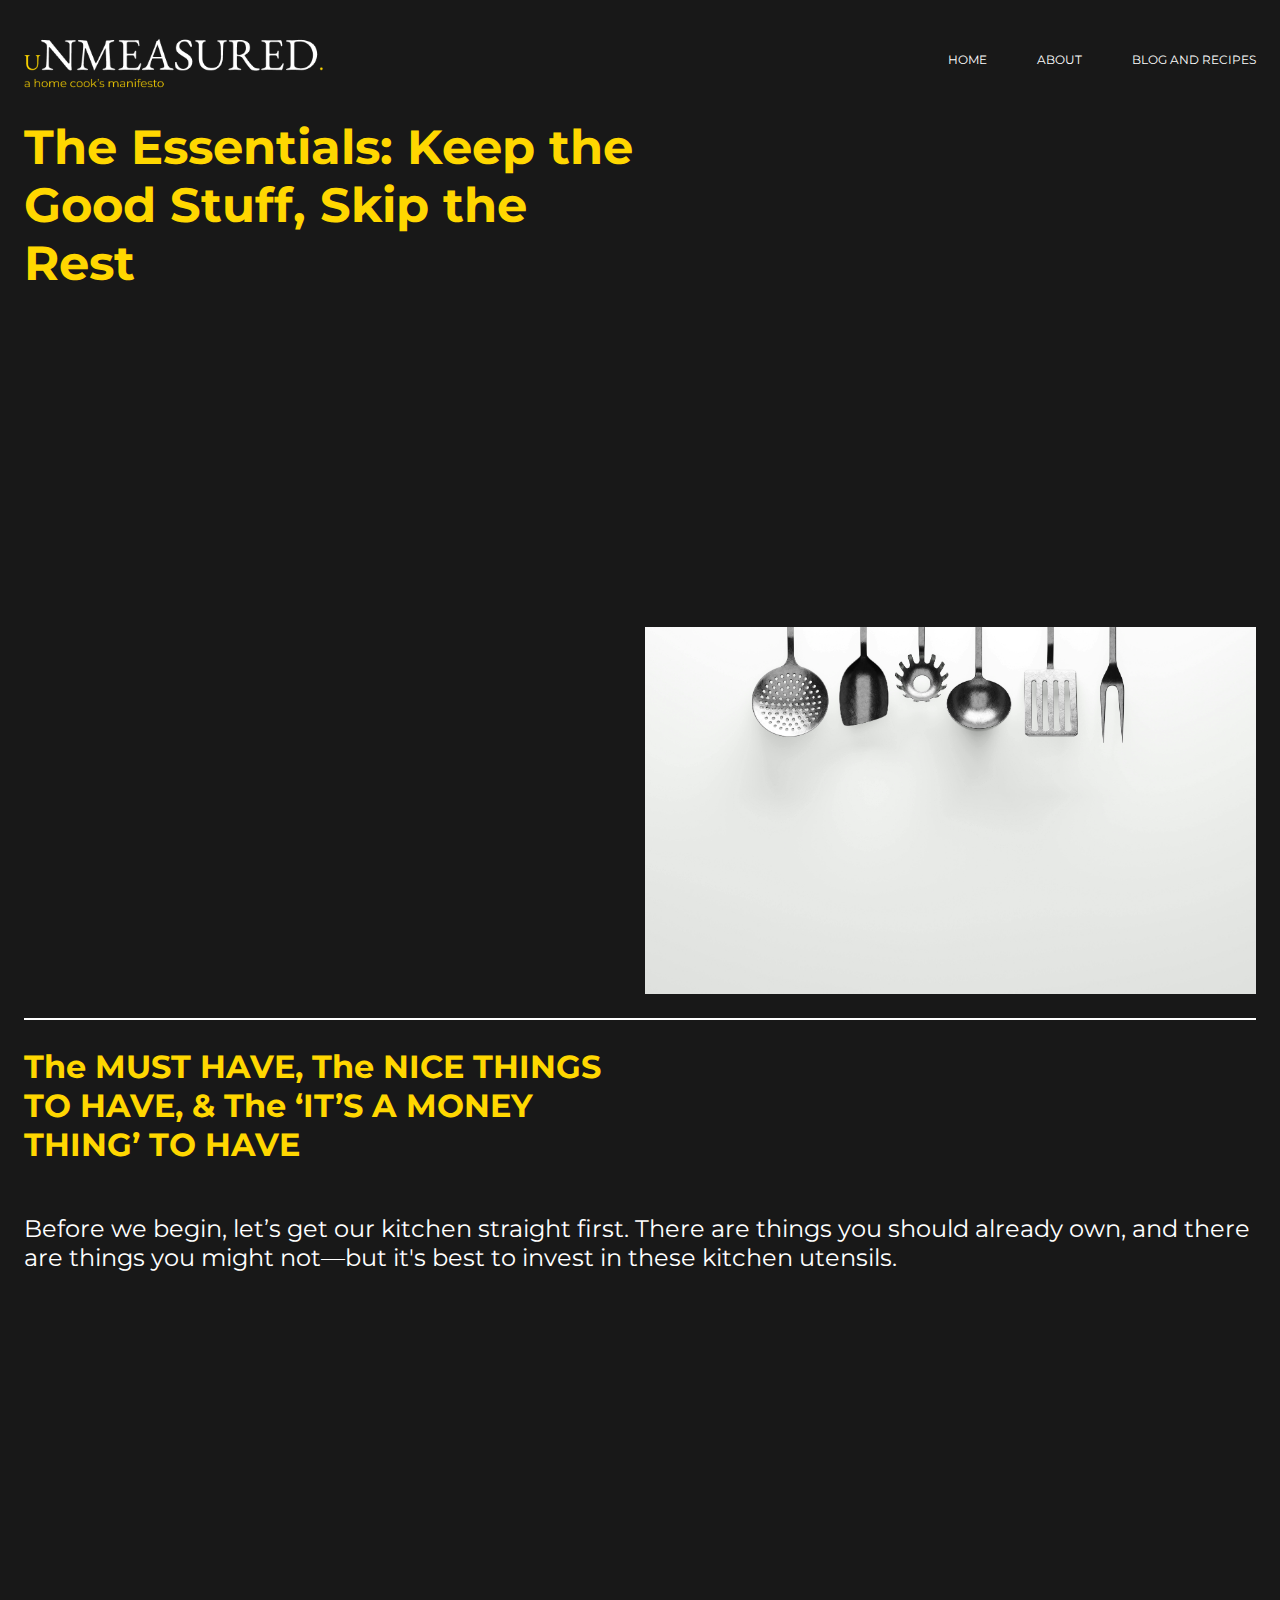
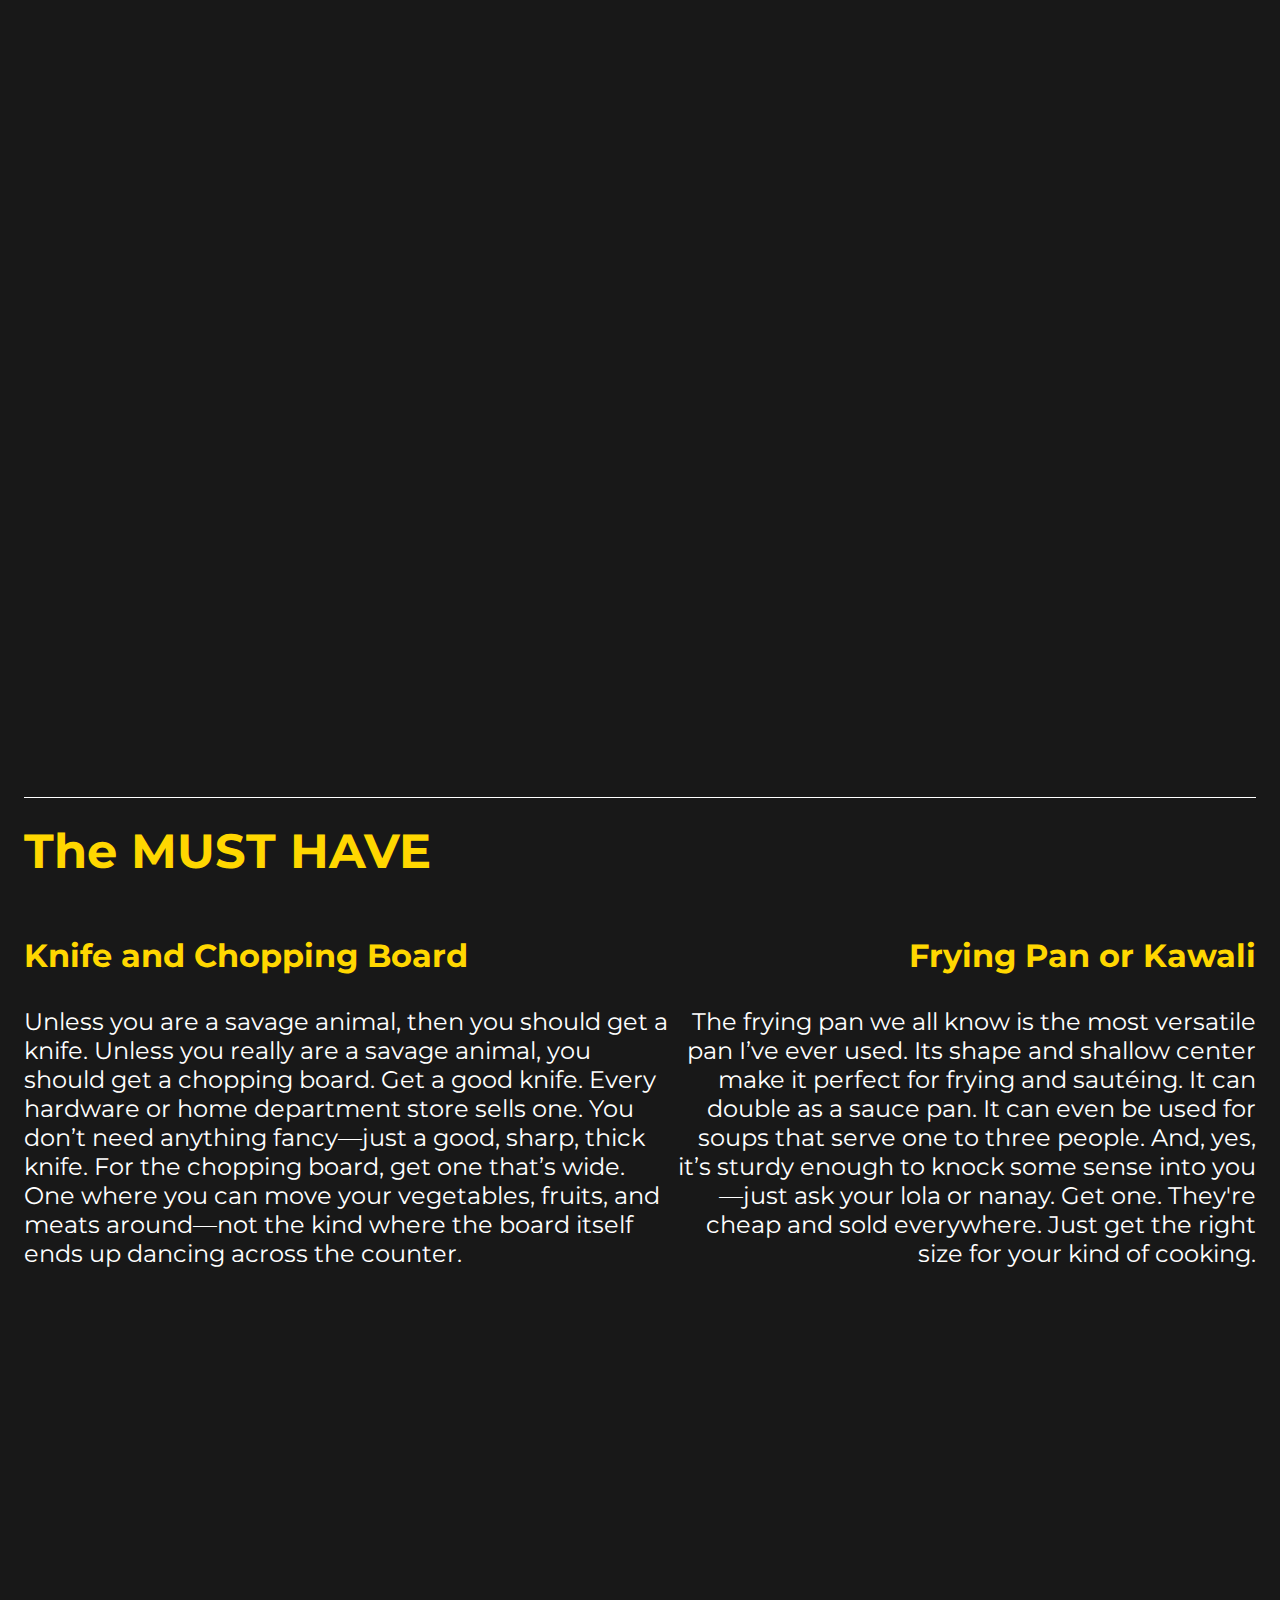
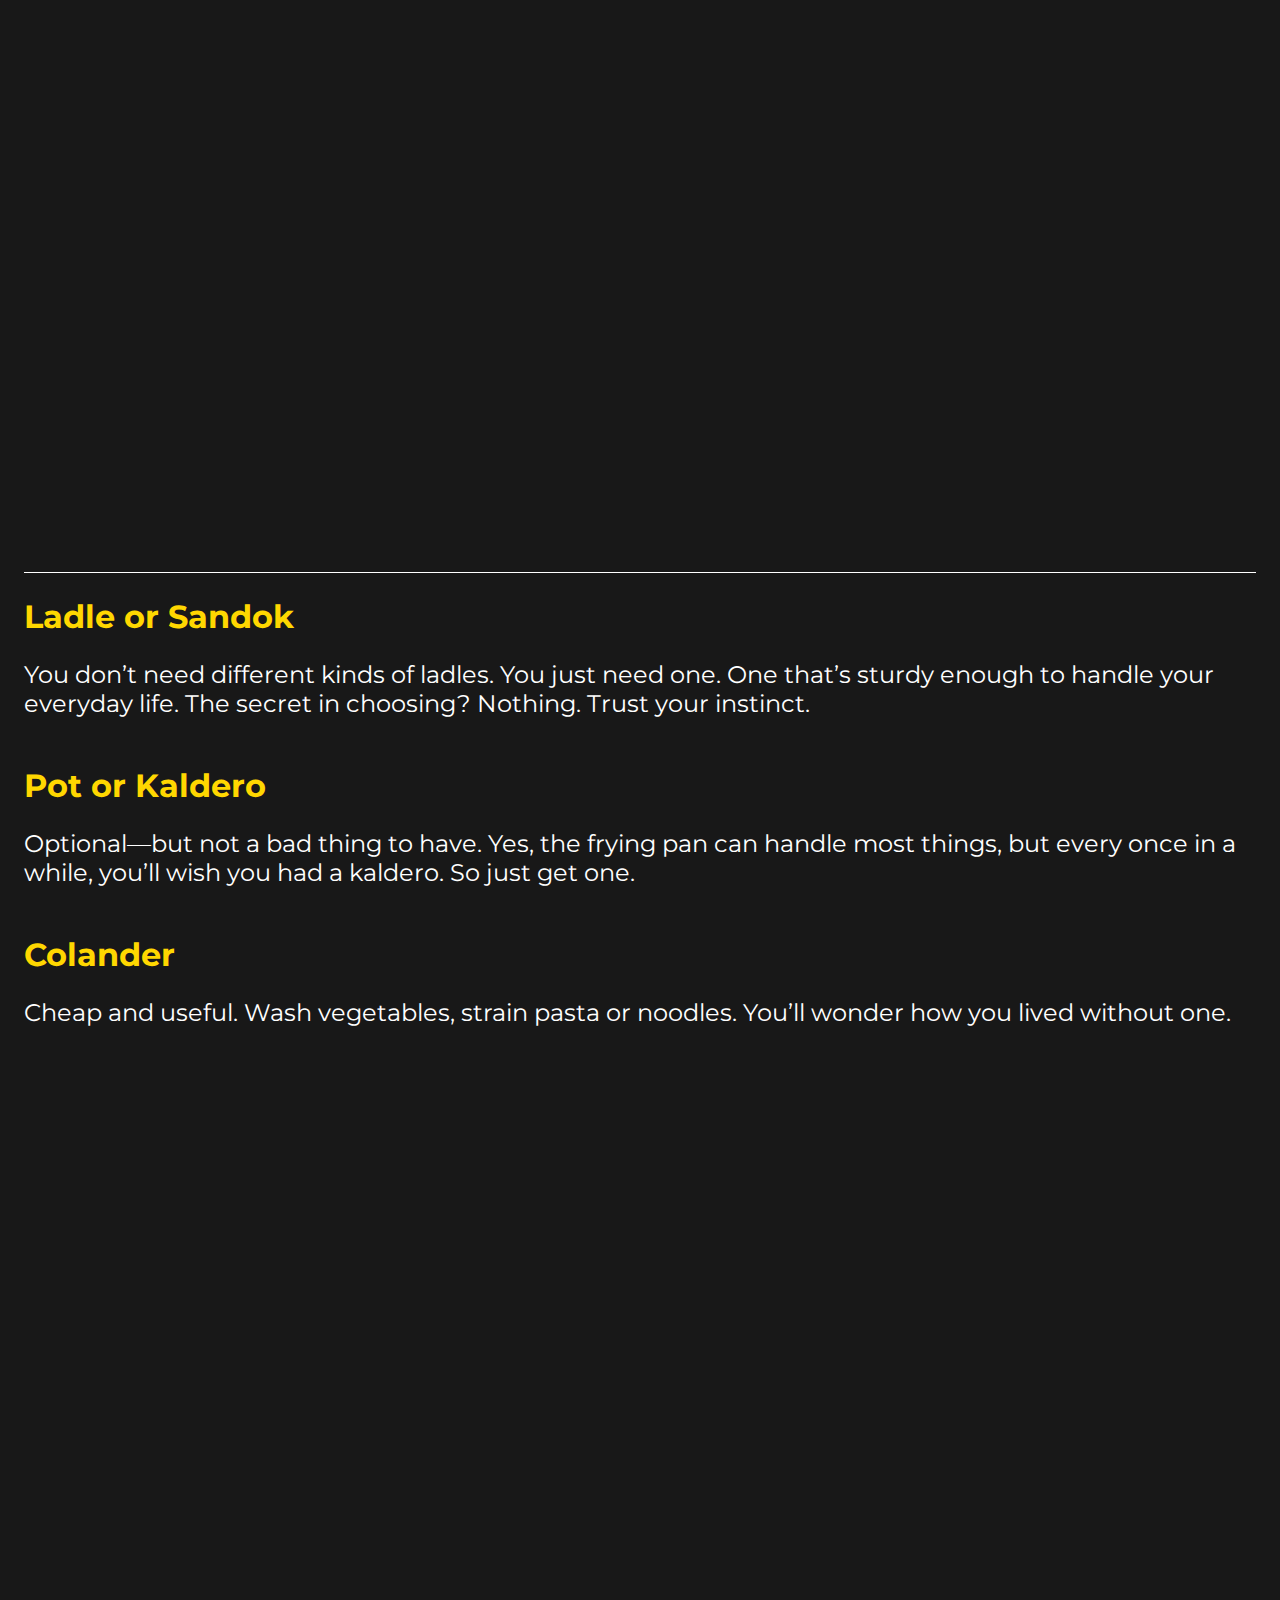
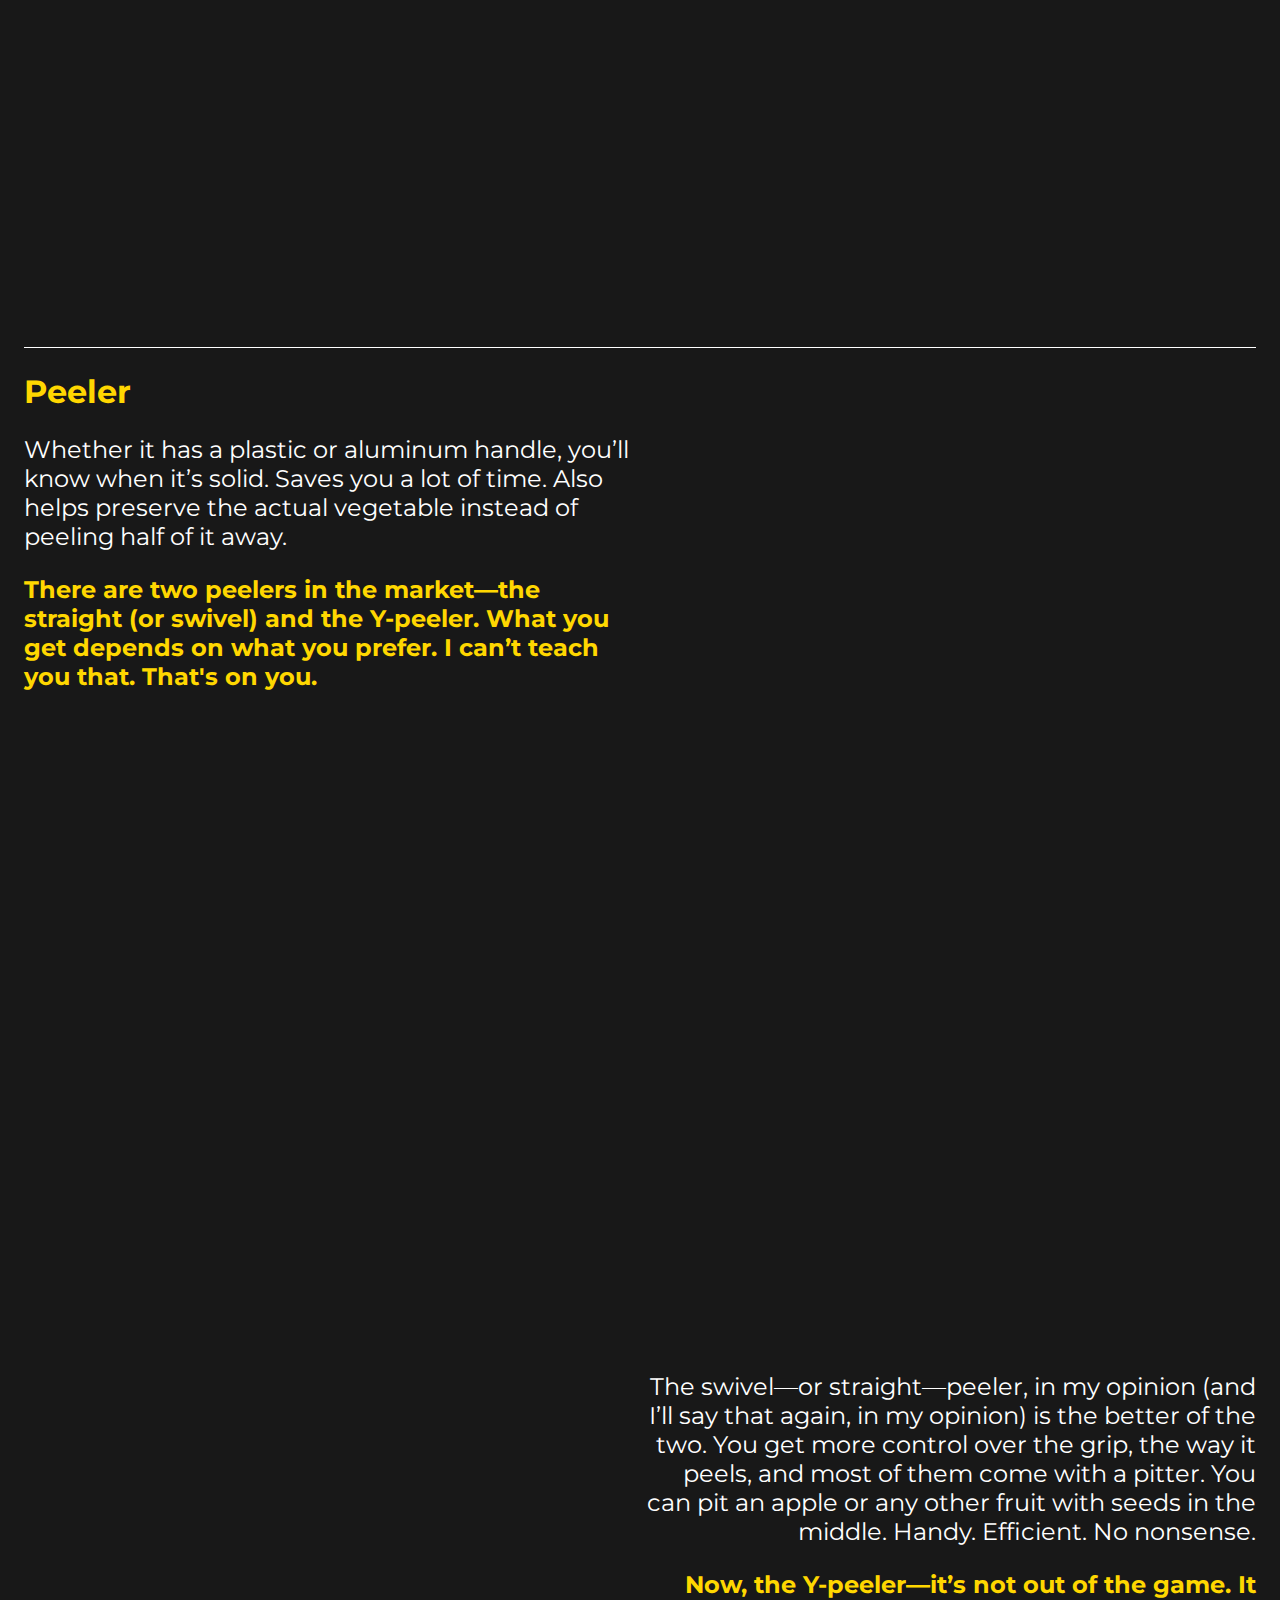
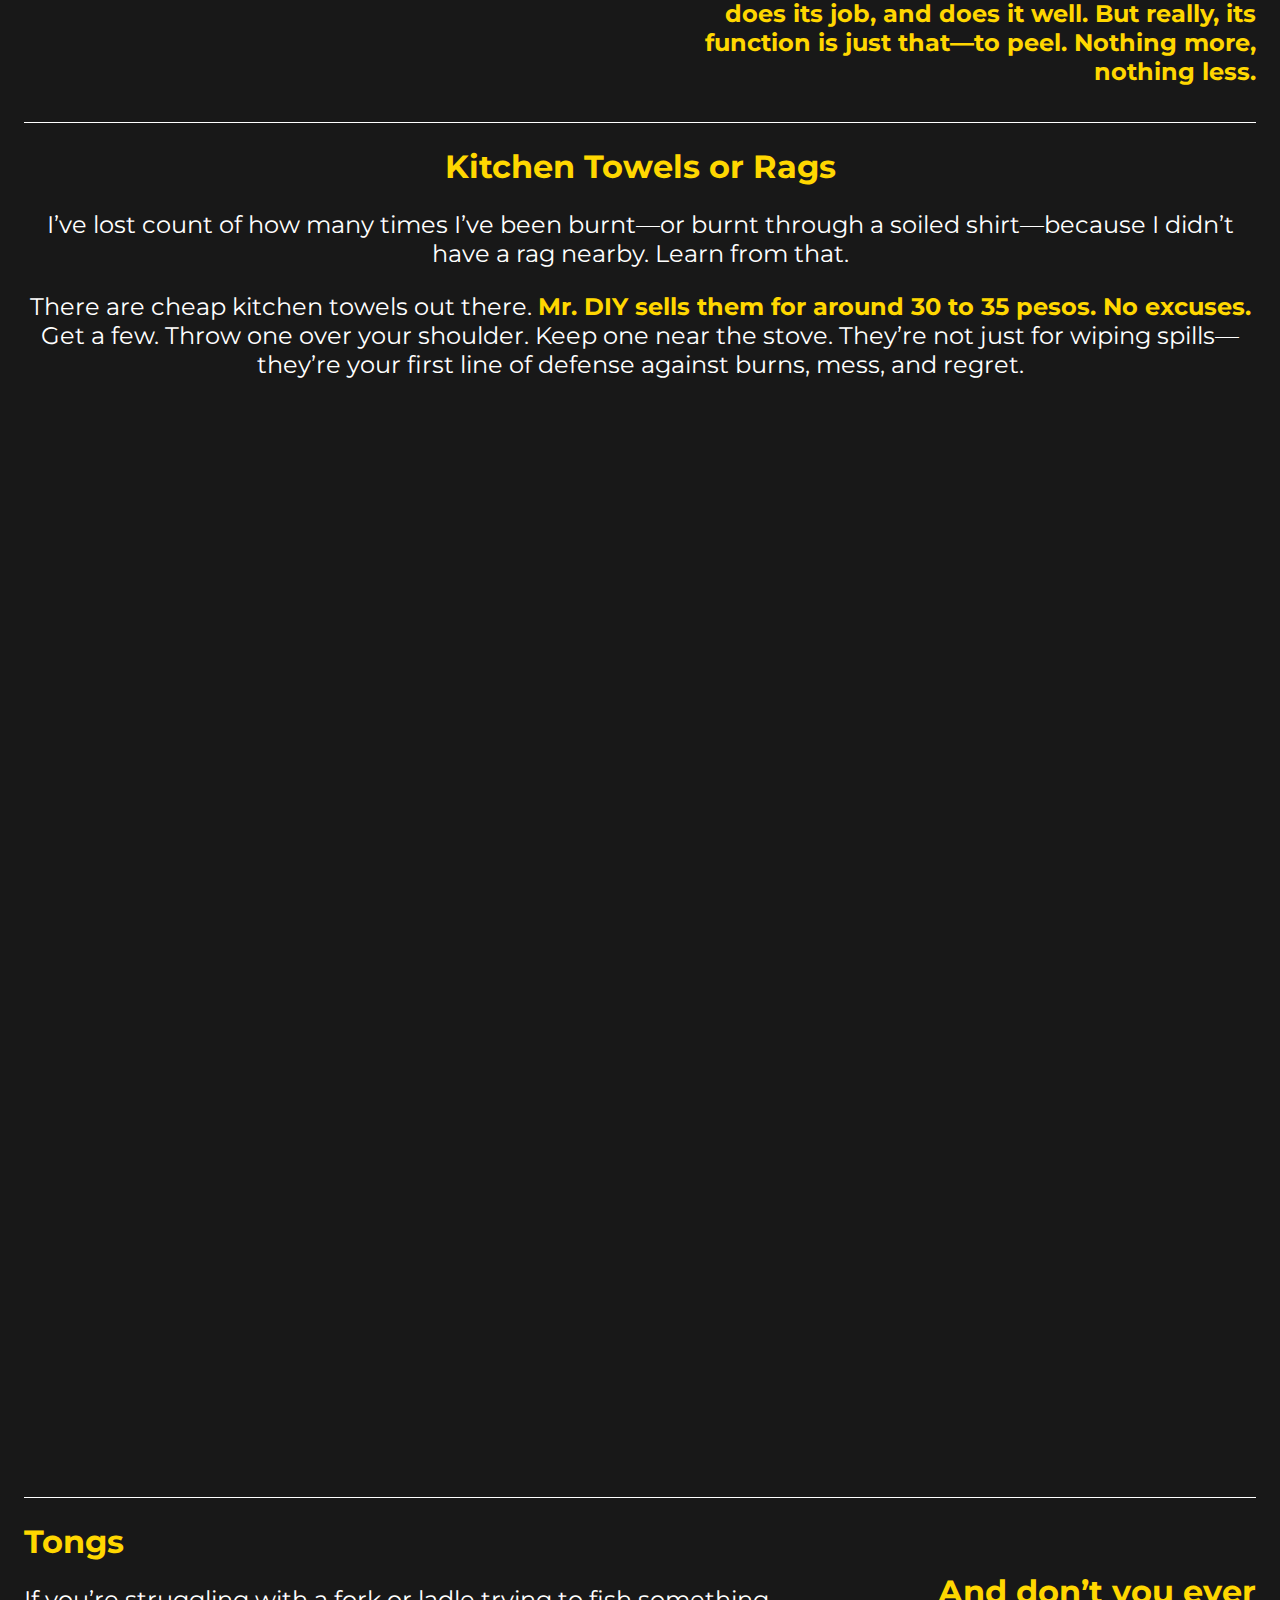
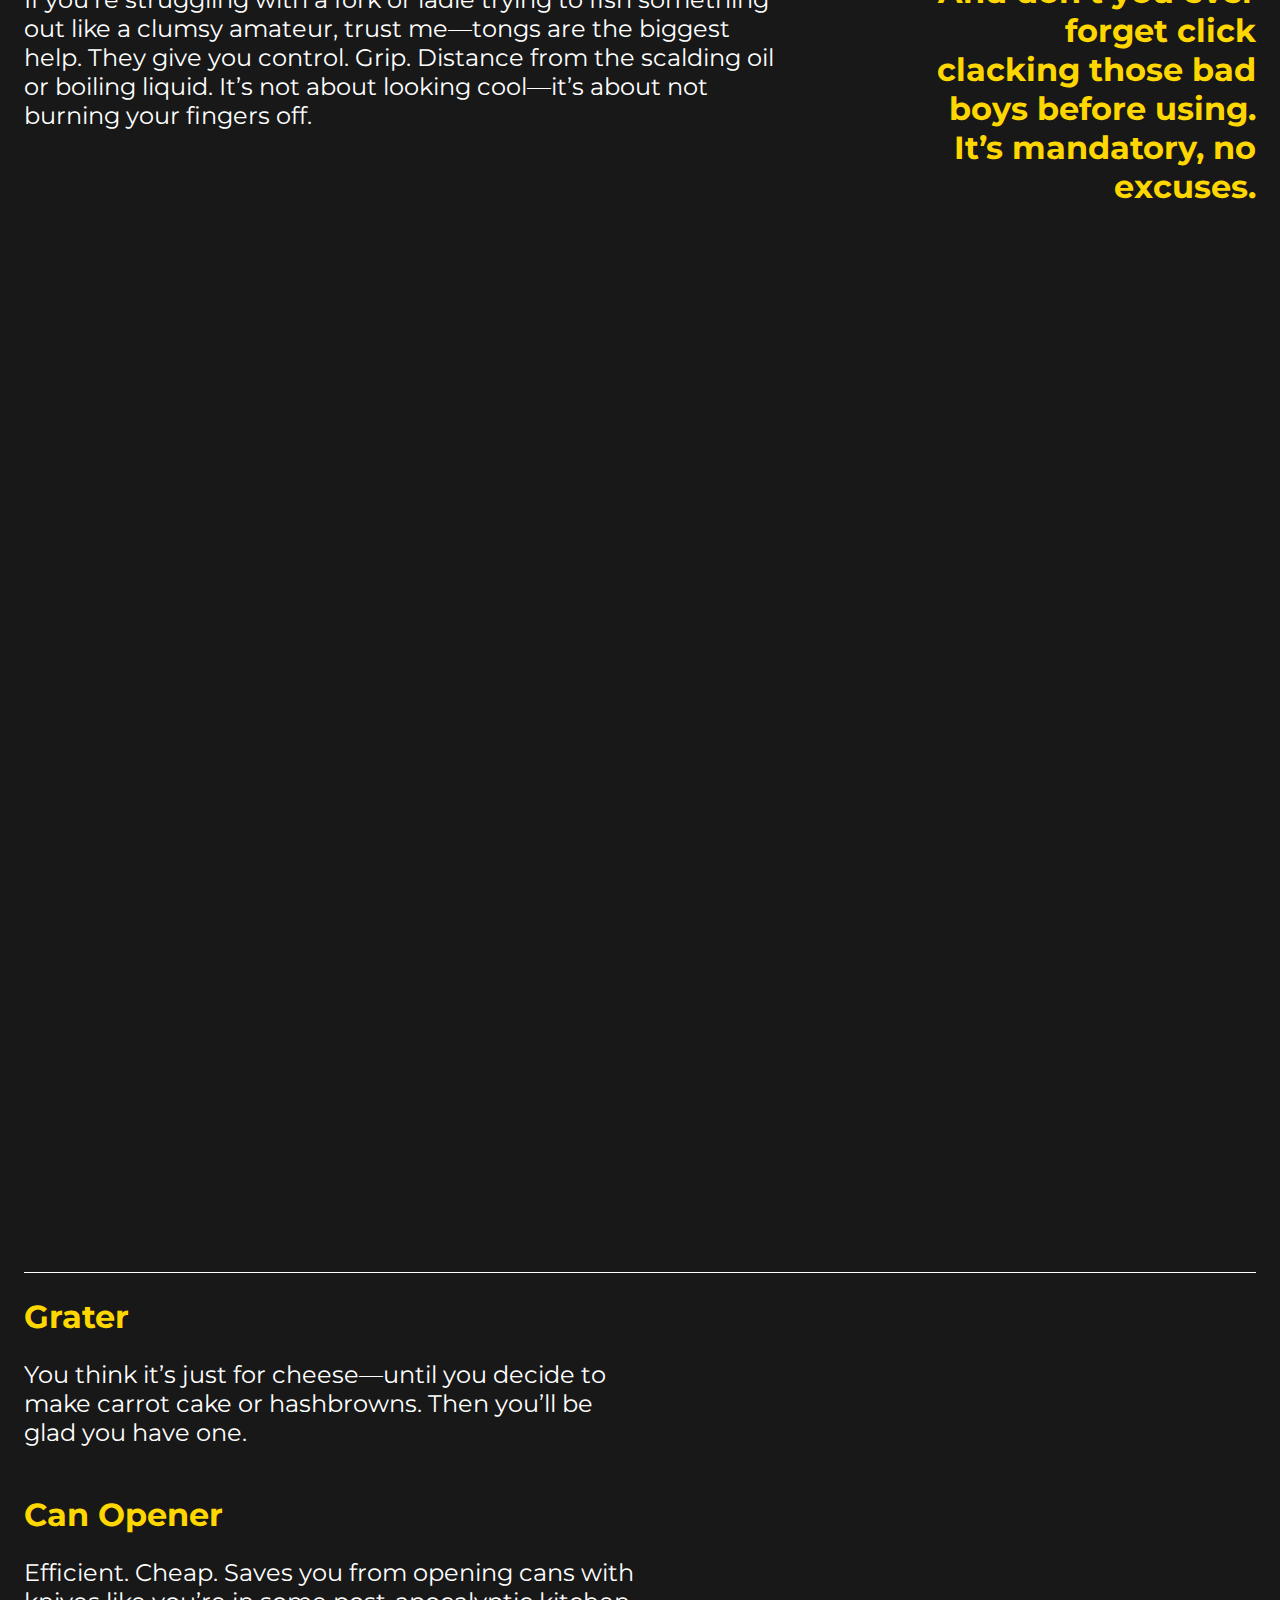
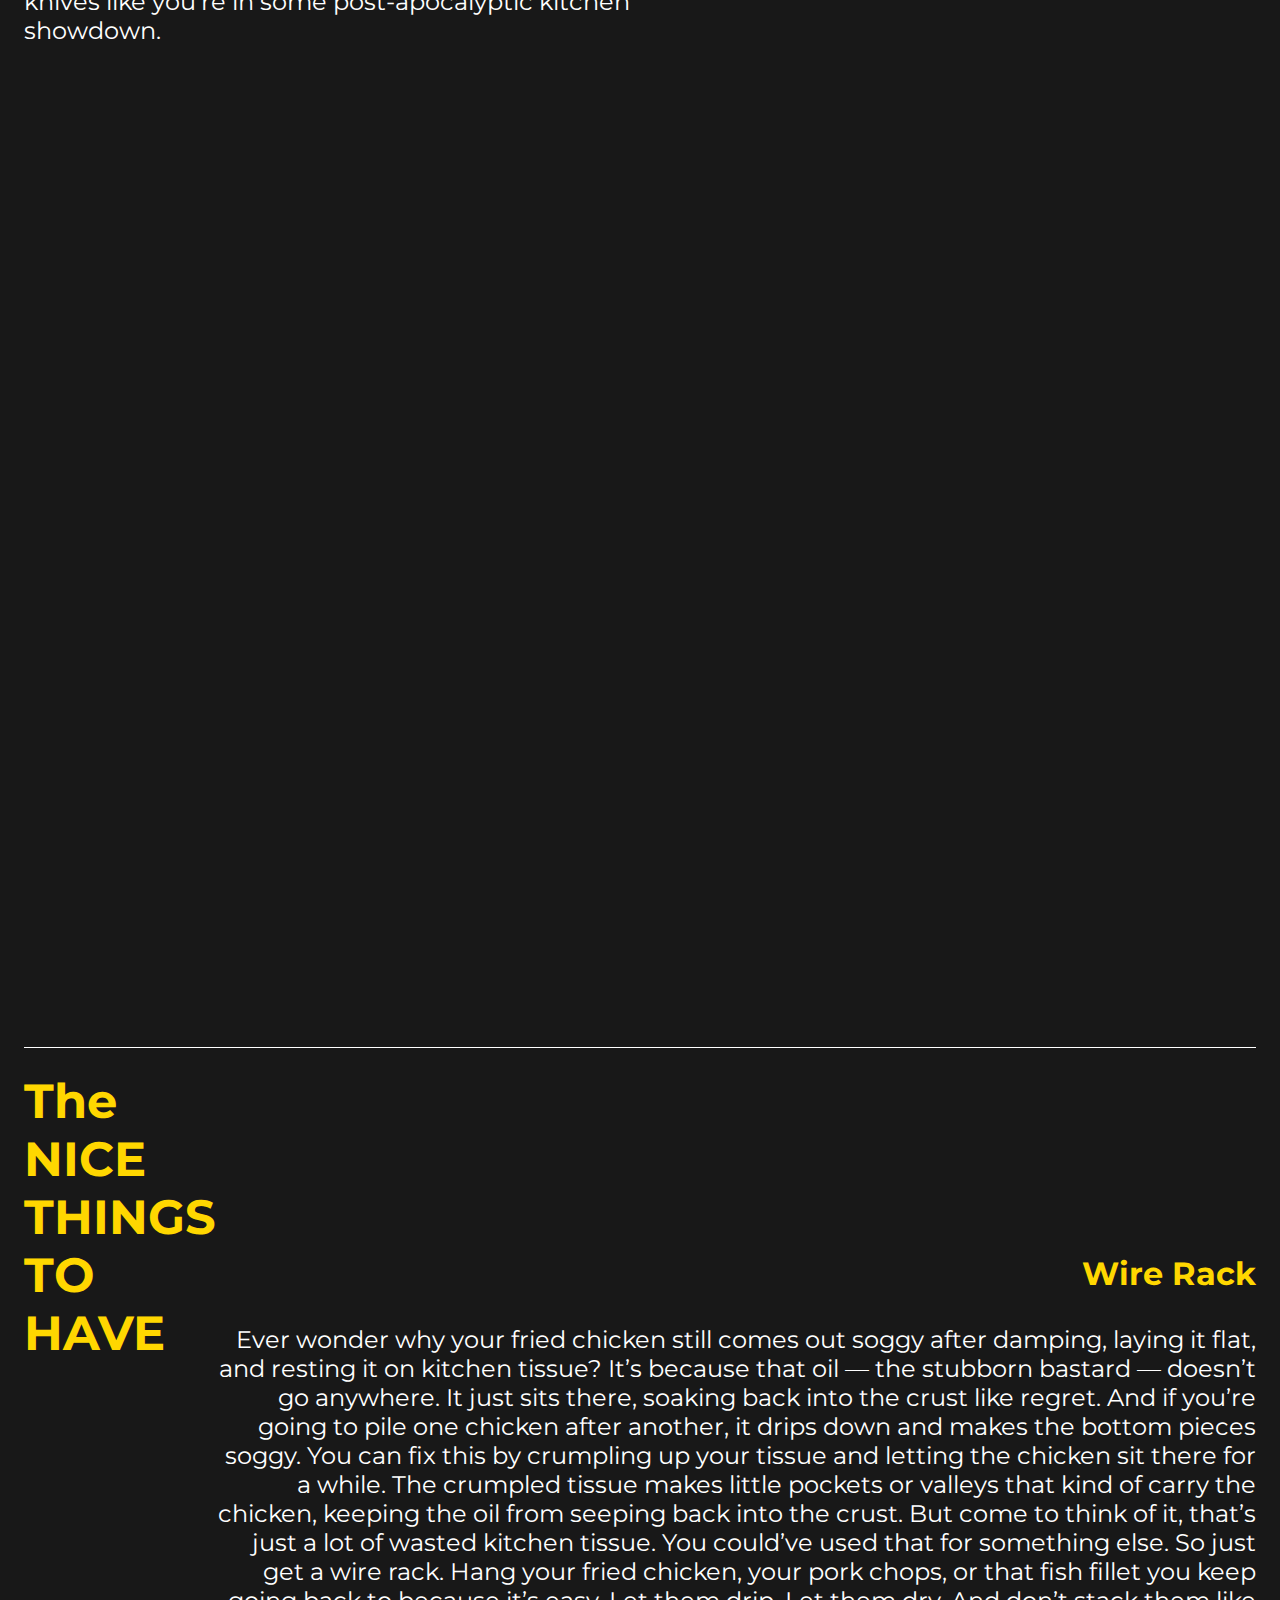
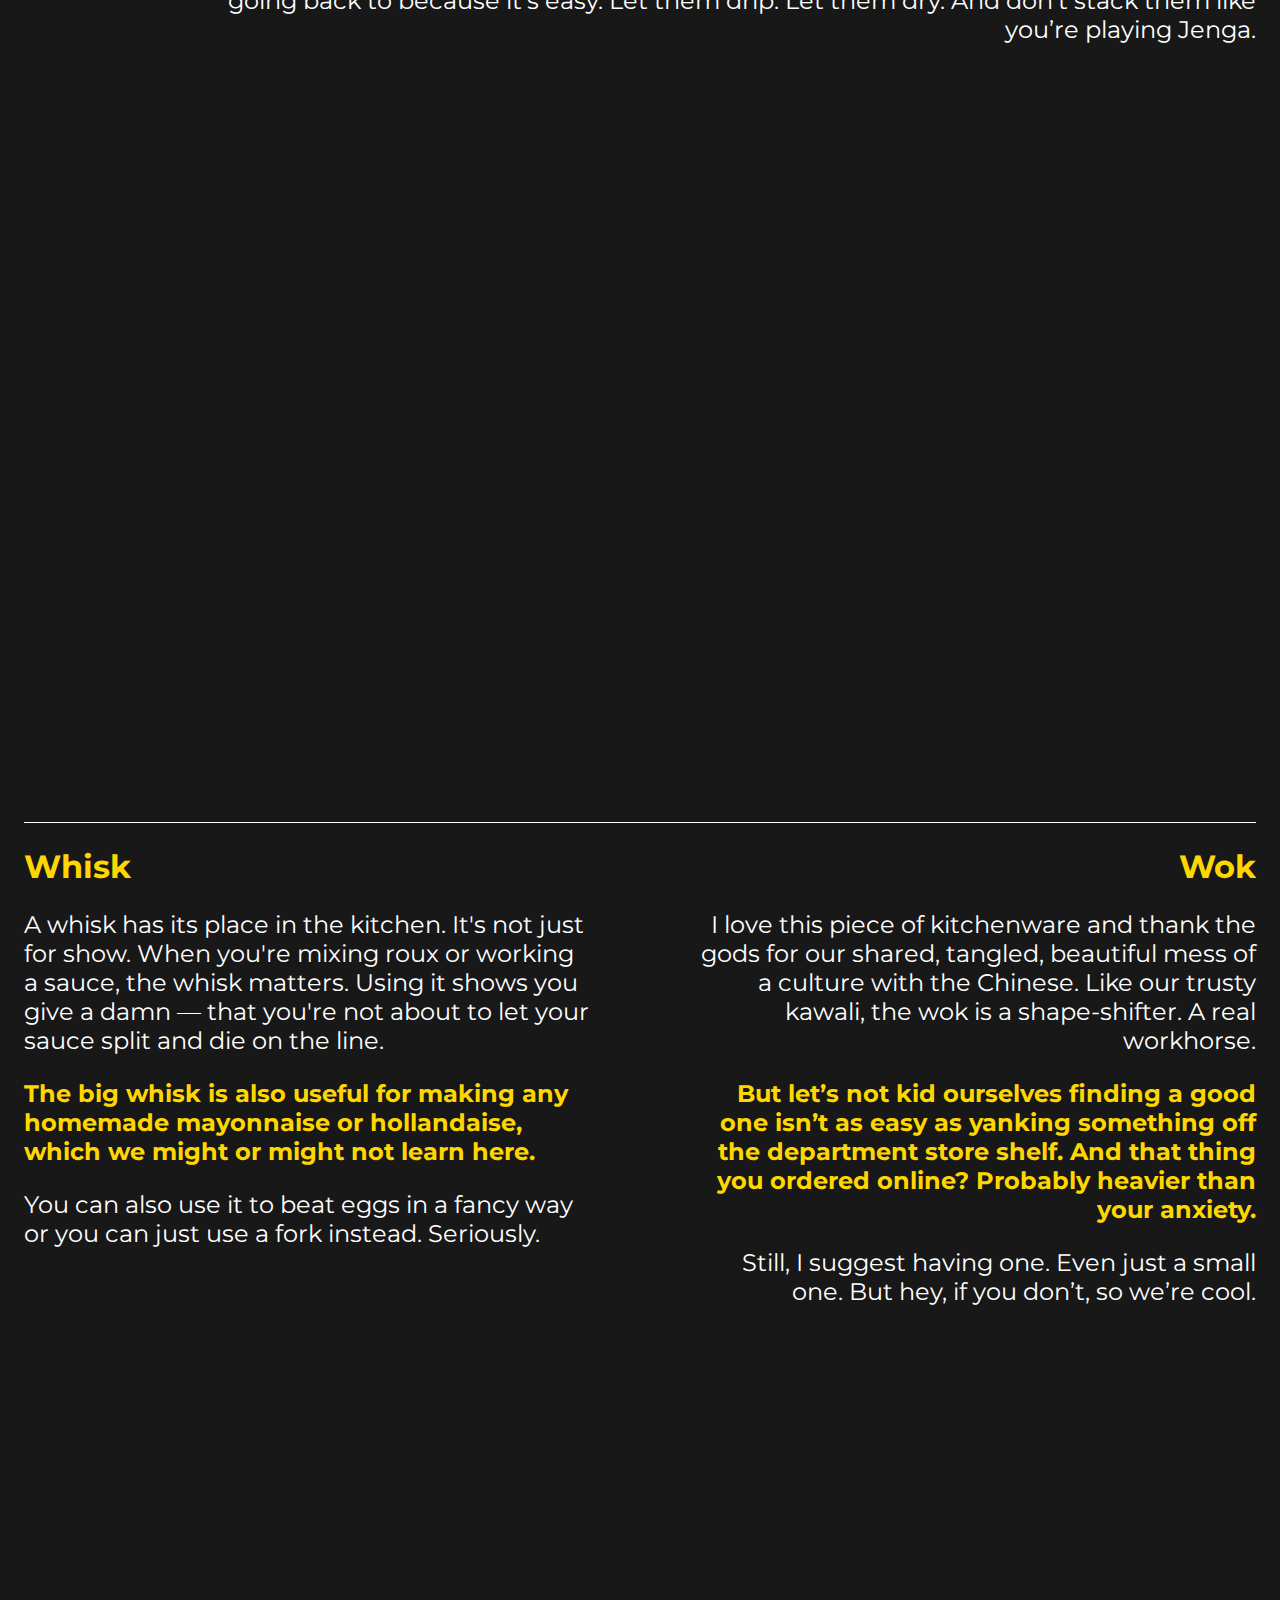
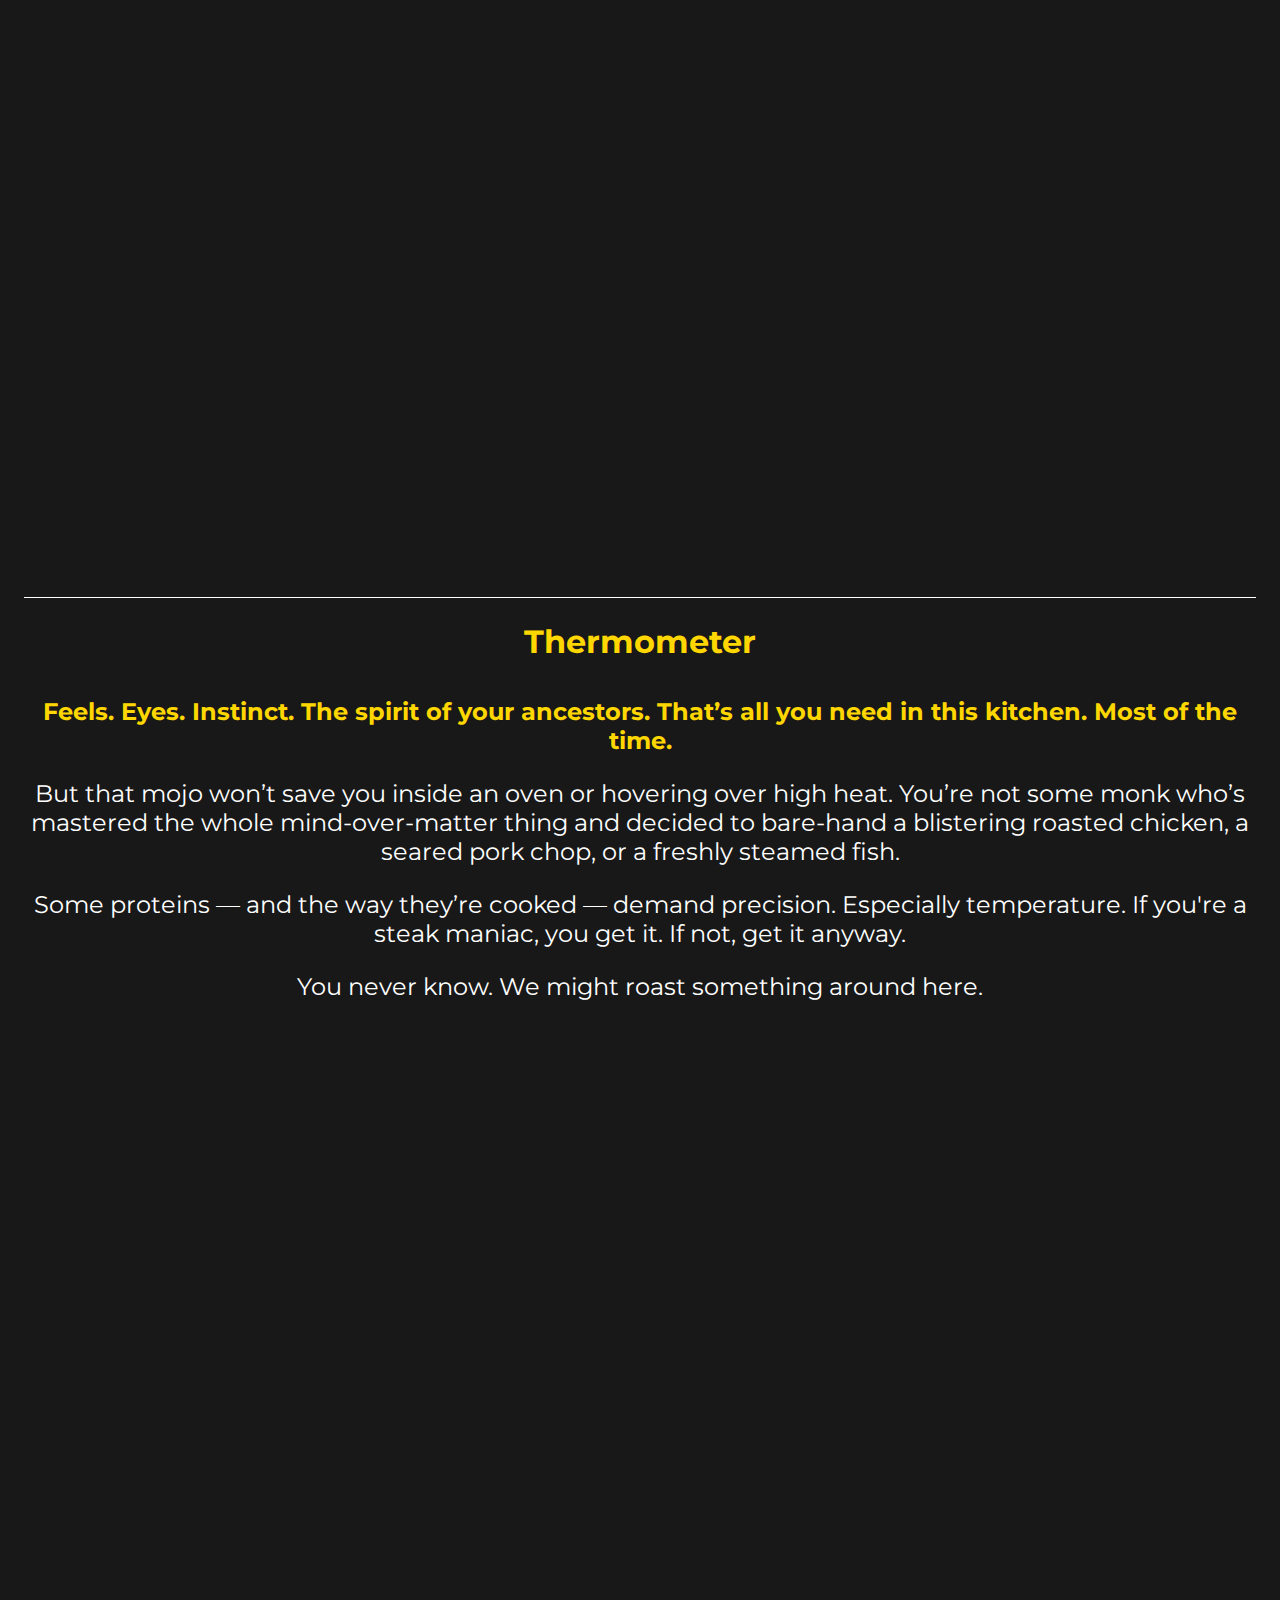
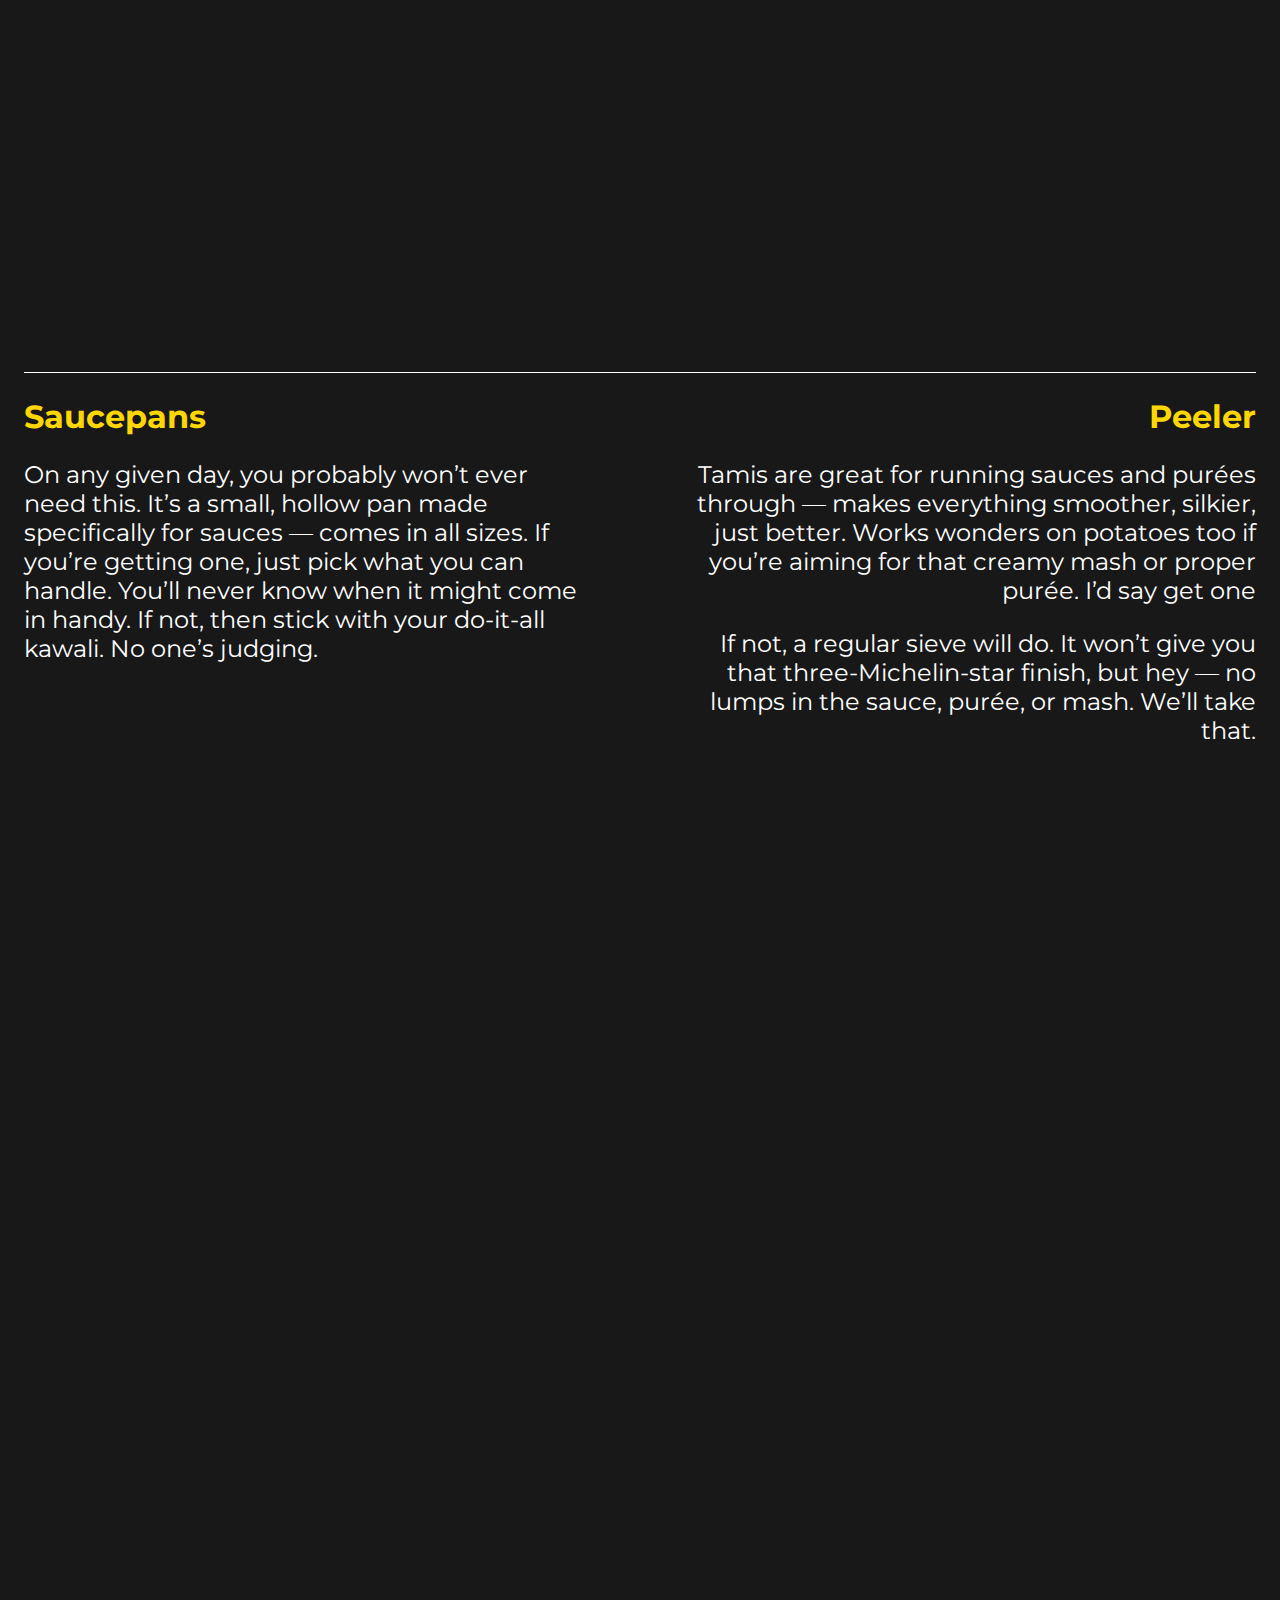
<file: essentials-good-stuff.html.html>
<!DOCTYPE html>
<html lang="en">
<head>
    <meta charset="UTF-8">
    <meta name="viewport" content="width=device-width, initial-scale=1.0">
    <link href="https://fonts.googleapis.com/css2?family=Montserrat&display=swap" rel="stylesheet">
    <link rel="icon" href="favicon.png" type="image/png">
    <link rel="stylesheet" href="posts.css"/>
    <title>The Essentials: Keep the Good Stuff, Skip the Rest | uNMEASURED</title>
    
</head>
    <body>
        <header>
            <div>
                <nav id="navBar">
                    <div class="logo-holder">
                        <img src="logo.png" alt="check">
                    </div>
                    <div id="navButtons">
                        <ul>
                            <li>
                                <a href="index.html">HOME</a>
                            </li>
                            <li>
                                <a href="about.html">ABOUT</a>
                            </li>
                            <li>
                                <a href="blog-recipes.html">BLOG AND RECIPES</a>
                            </li>
                        </ul>
                    </div>
                    <div class="off-screen-nav">
                        <div class="close-button">
                            <img src="assets/icon/close-button.png" alt="">
                        </div>
                        <ul>
                            <li>
                                <a href="index.html">HOME</a>
                            </li>
                            <li>
                                <a href="about.html">ABOUT</a>
                            </li>
                            <li>
                                <a href="blog-recipes.html">BLOG AND RECIPES</a>
                            </li>
                        </ul>
                    </div>
                    <div class="menu-burger">
                        <img src="assets/icon/White Menu Burger.png" alt="">
                    </div>
                </nav>
            </div>
        </header>
        <section>
                <div class="title-section">   
                    <div class="post-title">
                        <h1>
                            The Essentials: Keep the Good Stuff, Skip the Rest
                        </h1>
                    </div>
                    <div class="post-photo">
                        <img src="assets/utensils.jpg" alt="About Page Picture">
                    </div>
                </div>
                <div id="section-width-height">
                    <div class="post-1-section-1">
                        <h2>
                            The MUST HAVE, The NICE THINGS TO HAVE, & The ‘IT’S A MONEY THING’ TO HAVE
                        </h2>
                        <p>Before we begin, let’s get our kitchen straight first. There are things you should already own, and there are things you might not—but it's best to invest in these kitchen utensils.</p>
                    </div>
                </div>
            <div id="section-width-height">
                <div class="post-1-section-2">
                <h2>The MUST HAVE</h2>
                    <div class="section2-flex">
                        <div class="section2-left">
                            <h3>Knife and Chopping Board</h3>
                            <p>Unless you are a savage animal, then you should get a knife. Unless you really are a savage animal, you should get a chopping board. Get a good knife. Every hardware or home department store sells one. You don’t need anything fancy—just a good, sharp, thick knife.
                                For the chopping board, get one that’s wide. One where you can move your vegetables, fruits, and meats around—not the kind where the board itself ends up dancing across the counter.</p>
                        </div>
                        <div class="section2-right">
                            <h3>Frying Pan or Kawali</h3>
                            <p>The frying pan we all know is the most versatile pan I’ve ever used. Its shape and shallow center make it perfect for frying and sautéing. It can double as a sauce pan. It can even be used for soups that serve one to three people. And, yes, it’s sturdy enough to knock some sense into you—just ask your lola or nanay.
                                Get one. They're cheap and sold everywhere. Just get the right size for your kind of cooking.</p>
                        </div>
                    </div>
                </div>
            </div>
            <div id="section-width-height">
                <div class="post-1-section-3">
                    <div class="section3-first">
                        <h3>Ladle or Sandok</h3>
                        <p>You don’t need different kinds of ladles. You just need one. One that’s sturdy enough to handle your everyday life. The secret in choosing? Nothing. Trust your instinct.</p>
                    </div>
                    <div class="section3-second">
                        <h3>Pot or Kaldero</h3>
                        <p>Optional—but not a bad thing to have. Yes, the frying pan can handle most things, but every once in a while, you’ll wish you had a kaldero. So just get one.</p>
                    </div>
                    <div class="section3-third">
                        <h3>Colander</h3>
                        <p>Cheap and useful. Wash vegetables, strain pasta or noodles. You’ll wonder how you lived without one.</p>
                    </div>
                </div>
            </div>
            <div id="section-width-height">
                <div class="post-1-section-4">
                    <div class="post1-section4-first-left">
                        <h3>Peeler</h3>
                        <p class="post1-section4-first-leftpara">Whether it has a plastic or aluminum handle, you’ll know when it’s solid. Saves you a lot of time. Also helps preserve the actual vegetable instead of peeling half of it away.</p>
                        <p class="post1-section4-first-lefthighlight">There are two peelers in the market—the straight (or swivel) and the Y-peeler. What you get depends on what you prefer. I can’t teach you that. That's on you.</p>
                    </div>
                    <div class="post1-section4-second-right">
                        <p class="post1-section4-first-rightpara">The swivel—or straight—peeler, in my opinion (and I’ll say that again, in my opinion) is the better of the two. You get more control over the grip, the way it peels, and most of them come with a pitter. You can pit an apple or any other fruit with seeds in the middle. Handy. Efficient. No nonsense.</p>
                        <p class="post1-section4-first-righthighlight">Now, the Y-peeler—it’s not out of the game. It does its job, and does it well. But really, its function is just that—to peel. Nothing more, nothing less.</p>
                    </div>
                </div>
            </div>
            <div id="section-width-height">
                <div class="post-1-section-5">
                    <h3>Kitchen Towels or Rags</h3>
                    <p>I’ve lost count of how many times I’ve been burnt—or burnt through a soiled shirt—because I didn’t have a rag nearby. Learn from that.</p>
                    <p>There are cheap kitchen towels out there. <span class="highlighted-phrase-post-1"> Mr. DIY sells them for around 30 to 35 pesos. No excuses.</span>  Get a few. Throw one over your shoulder. Keep one near the stove. They’re not just for wiping spills—they’re your first line of defense against burns, mess, and regret.</p>
                </div>
            </div>
            <div id="section-width-height">
                <div class="post-1-section-6">
                    <div class="post1-section6-left">
                        <h3>Tongs</h3>
                        <p>If you’re struggling with a fork or ladle trying to fish something out like a clumsy amateur, trust me—tongs are the biggest help. They give you control. Grip. Distance from the scalding oil or boiling liquid. It’s not about looking cool—it’s about not burning your fingers off.</p>
                    </div>
                    <div class="post1-section6-right">
                        <p>And don’t you ever forget click clacking those bad boys before using. It’s mandatory, no excuses.</p>
                    </div>
                </div>
            </div>
            <div id="section-width-height">
                <div class="post-1-section-7">
                    <div class="section7-first">
                        <h3>Grater</h3>
                        <p>You think it’s just for cheese—until you decide to make carrot cake or hashbrowns. Then you’ll be glad you have one.</p>
                    </div>
                    <div class="section7-second">
                        <h3>Can Opener</h3>
                        <p>Efficient. Cheap. Saves you from opening cans with knives like you’re in some post-apocalyptic kitchen showdown.</p>
                    </div>
                </div>
            </div>
            <div id="section-width-height">
                <div class="post-1-section-8">
                    <div class="post1-section8-first">
                        <h2>The NICE THINGS TO HAVE</h2>
                    </div>
                    <div class="post1-section8-second">
                        <h3>Wire Rack</h3>
                        <p>Ever wonder why your fried chicken still comes out soggy after damping, laying it flat, and resting it on kitchen tissue? It’s because that oil — the stubborn bastard — doesn’t go anywhere. It just sits there, soaking back into the crust like regret. And if you’re going to pile one chicken after another, it drips down and makes the bottom pieces soggy. You can fix this by crumpling up your tissue and letting the chicken sit there for a while. The crumpled tissue makes little pockets or valleys that kind of carry the chicken, keeping the oil from seeping back into the crust. But come to think of it, that’s just a lot of wasted kitchen tissue. You could’ve used that for something else. So just get a wire rack. Hang your fried chicken, your pork chops, or that fish fillet you keep going back to because it’s easy. Let them drip. Let them dry. And don’t stack them like you’re playing Jenga.</p>
                    </div>
                </div>
            </div>
            <div id="section-width-height">
                <div class="post-1-section-9">
                    <div class="post1-section9-first-left">
                        <h3>Whisk</h3>
                        <p>A whisk has its place in the kitchen. It's not just for show. When you're mixing roux or working a sauce, the whisk matters. Using it shows you give a damn — that you're not about to let your sauce split and die on the line.</p>
                        <p class="post1-section9-first-lefthighlight">The big whisk is also useful for making any homemade mayonnaise or hollandaise, which we might or might not learn here.</p>
                        <p>You can also use it to beat eggs in a fancy way or you can just use a fork instead. Seriously.</p>
                    </div>
                    <div class="post1-section9-first-right">
                        <h3>Wok</h3>
                        <p>I love this piece of kitchenware and thank the gods for our shared, tangled, beautiful mess of a culture with the Chinese. Like our trusty kawali, the wok is a shape-shifter. A real workhorse. </p>
                        <p class="post1-section9-first-righthighlight">But let’s not kid ourselves finding a good one isn’t as easy as yanking something off the department store shelf. And that thing you ordered online? Probably heavier than your anxiety.</p>
                        <p>Still, I suggest having one. Even just a small one. But hey, if you don’t, so we’re cool.</p>
                    </div>
                </div>
            </div>
            <div id="section-width-height">
                <div class="post-1-section-10">
                    <h3>Thermometer</h3>
                    <p class="post-1-section-10-highlight">Feels. Eyes. Instinct. The spirit of your ancestors. That’s all you need in this kitchen. Most of the time.</p>
                    <p>But that mojo won’t save you inside an oven or hovering over high heat. You’re not some monk who’s mastered the whole mind-over-matter thing and decided to bare-hand a blistering roasted chicken, a seared pork chop, or a freshly steamed fish.</p>
                    <p>Some proteins — and the way they’re cooked — demand precision. Especially temperature. If you're a steak maniac, you get it. If not, get it anyway.</p>
                    <p>You never know. We might roast something around here.</p>
                </div>
            </div>
            <div id="section-width-height">
                <div class="post-1-section-11">
                    <div class="post1-section11-first-left">
                        <h3>Saucepans</h3>
                        <p>On any given day, you probably won’t ever need this. It’s a small, hollow pan made specifically for sauces — comes in all sizes. If you’re getting one, just pick what you can handle. You’ll never know when it might come in handy. If not, then stick with your do-it-all kawali. No one’s judging. </p>
                    </div>
                    <div class="post1-section11-second-right">
                        <h3>Peeler</h3>
                        <p>Tamis are great for running sauces and purées through — makes everything smoother, silkier, just better. Works wonders on potatoes too if you’re aiming for that creamy mash or proper purée. I’d say get one</p>
                        <p>If not, a regular sieve will do. It won’t give you that three-Michelin-star finish, but hey — no lumps in the sauce, purée, or mash. We’ll take that.</p>
                    </div>
                </div>
            </div>
            <div id="section-width-height">
                <div class="post-1-section-12">
                    <div class="post1-section12-title">
                        <h2>The ‘IT’S A MONEY THING’ TO HAVE</h2>
                    </div>
                    <div class="post1-section12-first">
                        <h3>Cast Iron</h3>
                        <p>Have it or don’t. Nobody cares. It’s too much for me — the pan and the idea of fussing over it. That’s on you.</p>
                    </div>
                    <div class="post1-section12-second">
                        <h3>Griddle</h3>
                        <p>If you’ve got the cash and some extra space to store it, why not? Cooking burgers? Perfect in it. Eggs and bacon? Hell yeah. Sausages and hashbrowns? You fucking get the picture. Buy it.</p>
                    </div>
                    <div class="post1-section12-third">
                        <h3>Electric Grill</h3>
                        <p>This is good. Not judging you or anything — but seriously, this is good. If you have the money, get it!</p>
                    </div>
                </div>
            </div>
            <div id="section-width-height">
                <div class="post-1-section-13">
                    <div class="post1-section13-row-group">
                            <div class="post1-section13-first-left">
                                <h3>Cooper Cookware</h3>
                                <p>If you’ve got that thick wallet — why not, right? But let’s be honest here. You’re probably never gonna use it. Not because it’s bad, but because it’s too pretty, too aesthetic. It ends up more like kitchen jewelry than actual cookware. And that’s fine. Just don’t pretend you’re gonna bang it around like your kawali.</p>
                            </div>
                        <div class="post1-section13-second-right">
                            <h3>Blender</h3>
                            <p>I ought to put this in the Nice Things to Have category — because it is. But let’s be real: it’s like owning a vintage car. You don’t use it because the night calls for pumpkin soup. You make pumpkin soup because you have a blender. That’s it. The machine makes the call, not you.</p>
                        </div>
                    </div>
                    <div class="post1-section13-second-lowerleft">
                        <h3>Pancake or Waffle Maker</h3>
                        <p>I’ve got nothing against any kind of maker — especially the waffle one. But there are just things I don’t bother making because, honestly, I can get them cheaper and faster than going full DIY in my own kitchen. So yeah, go ahead and get it, Richie Rich. Live the dream.</p>
                    </div>
                </div>
            </div>
            <div id="section-width-height">
                <div class="post-1-section-14">
                    <div class="post1-section14-left">
                        <h3>Stand Mixer</h3>
                        <p>If you’re in this with me, just know — I’m a purist at heart, a romantic even. We knead by hand. We sweat it out. That’s the deal.</p>
                    </div>
                    <div class="post1-section14-right">
                        <p>But hey, if you’re still insistent… fine. Go ahead. So be it.</p>
                    </div>
                </div>
            </div>
            <div id="section-width-height">
                <div class="post-1-section-15">
                    <div class="post1-section15">
                        <h3>Things to Know</h3>
                        <p>Now that we’re done talking about the things to have, let’s move on to the things to know. This isn’t a rulebook — far from it. Take what makes sense, toss out the rest. Hell, question everything if you want. I’d actually be more proud if you did. Like a devout Christian who finally starts asking the hard questions.</p>
                    </div>
                </div>
            </div>
            <div id="section-width-height">
                <div class="post-1-section-16">
                    <div class="post1-section16-first">
                        <h3>Salting</h3>
                        <p>What’s worse—oversalting or undersalting? Actually, both. But no greater sin exists than undersalting. If someone has to sprinkle salt over your already-cooked food? That’s a failure on your part.</p>
                    </div>
                    <div class="post1-section16-list">
                        <p>The fix for oversalting:</p>
                        <ul>
                            <li><span>Sauces</span> – Remove half. Add water. Reduce again. Taste. Repeat. Stop when it tastes like the sea.</li>
                            <li><span>Breadings</span> – Good luck. Kidding. Use a tangy dip to mellow it out. And for the love of god, adjust next time.</li>
                            <li><span>Soups</span> – Same as sauces. Remove half, add water, reduce.</li>
                            <li><span>Marinades</span> – Wash your meat. Get rid of the excess salt. Dip once, grill right away.</li>
                        </ul>
                    </div>
                </div>
            </div>
            <div id="section-width-height">
                <div class="post-1-section-17">
                    <div class="post1-section17-left">
                        <h3>Knife Skills</h3>
                        <p>No shortcuts here. Time and patience. If you're a home cook, don't prioritize speed. Why are you in a hurry? Oh, you didn’t prep on time? That’s on you.</p>
                    </div>
                    <div class="post1-section17-right">
                        <p>The real “secret”?<br>
                            <span>Sharpen your knives.</span><br>
                            A dull knife is a dangerous, frustrating piece of junk. Sharpen it. Then sharpen it again.</p>
                    </div>
                </div>
            </div>
            <div id="section-width-height">
                <div class="post-1-section-18">
                    <div class="post1-section18-top">
                        <h3>Frying</h3>
                        <p>We humans gradually adjust to heat. Meat doesn’t. So don’t throw it into lukewarm oil and hope for the best.</p>
                    </div>
                    <div class="post1-section18-flex">
                        <div class="post1-section18-left">
                            <h3>Oil hot before frying.</h3>
                            <p>Especially for fried chicken. No excuses. Lay the meat away from you—don’t hurl it like a lunatic. No pain, no glory, sure. But also, no splatter burns if you’ve got control.</p>
                        </div>
                        <div class="post1-section18-right">
                            <h3>Frying fish?</h3>
                            <p>The secret is patience and instinct. Don’t flip too early. Don’t wait until it’s charred. Fish releases itself from the pan when it’s ready. You’re just impatient. Learn the difference. Or steam the damn thing.</p>
                        </div>
                    </div>
                </div>
            </div>
            <div id="section-width-height">
                <div class="post-1-section-19">
                    <div class="post1-section19">
                        <h3>Stew</h3>
                        <p class="italicized">Low heat. That’s it. That’s the “secret.”</p>
                        <p>Want chewy beef and mushy potatoes? Blast the heat. Want something people remember fondly? Slow it down. Let it become something.</p>
                    </div>
                </div>
            </div>
            <div id="section-width-height">
                <div class="post-1-section-20">
                    <div class="post1-section20-left">
                        <h3>Preparation</h3>
                        <p>Cooking isn’t just the act of applying heat to food. It starts way before the pan gets hot. Preparation is everything. And if you hate it, maybe rethink your life choices — what the hell are you doing here anyway? If you're some rich bastard who leaves the prep to the help, then why even bother stepping into the kitchen?</p>
                        <p>But hey, I get it. I used to hate prep too — the peeling, the slicing, the tedious organizing. But there’s nothing more monstrous than getting halfway through a dish and realizing you’re missing something. I’ve learned that the hard way. More than once.</p>
                    
                            <p>So prep your game plan. Write it down if you have to. Line up your ingredients like little soldiers if your pseudo-OCD tells you to. Nobody cares. That’s your mise en place. Put the salt where it makes sense for you — near the stove, by your hand, whatever. And screw anyone who tells you otherwise.</p>
                    </div>
                    <div class="post1-section20-right">
                        <p>In Thawing? Don’t expect a frozen brick of meat to be ready an hour before cooking. Hope isn’t a prep method.</p>
                    </div>
                </div>
            </div>
            <div id="section-width-height">
                <div class="post-1-section-21">
                    <h3>Hard first, soft last.</h3>
                    <p>This isn’t some gym-rat mantra you saw on Instagram, but the truth still stands.</p>
                    <p class="bolded-phrase-section21">In cooking, it’s gospel — unless the recipe begs otherwise.</p>
                    <p>Because you don’t throw in cabbage before potatoes when making bulalo. But you also don’t put the potatoes in before the onions. It’s about knowing what needs time, and what just needs to show up near the end.</p>
                </div>
            </div>
            <div id="section-width-height">
                <div class="post-1-section-22">
                    <div class="post-1-section-22">
                        <h3>Beef</h3>
                        <p>There are two holy ways to get beef tender. Sear it fast like a steak, or go low and slow like a stew. That’s it. But let me drop something real — the steak you dream of? It comes from a specific cut, and here, that cut costs a kidney. But beef isn’t just about the steak cut. </p>
                        <p class="bolded-phrase-section22">A whole cow has a lot more to give — cheeks, shanks, ribs, hindquarters, tail, shoulders. Use all of it. Cook it right, and it’ll reward you.</p>
                        <p>There are other tricks too. Koreans use kiwi in their galbi marinade. The Chinese velvet their beef — baking soda, water, cornstarch, science. Restaurants? They cut against the grain like it’s second nature. Others swear by pineapple. Or the good ol’ meat mallet. Every method has a reason behind it. Try them. See what works for your dish. Just don’t expect Oppenheimer-level theory here.</p>
                    </div>
                </div>
            </div>
            <div id="section-width-height">
                <div class="post-1-section-23">
                    <h3>Pork</h3>
                    <p>Pork, in its base taste, is flat. Yeah, I said it. Don’t believe me? Do the test. Salt and pepper on a cut of pork — any cut, I don’t care. Sear it, rest it, taste it. Now tell me why we don’t romanticize pork steak the way we do with beef.</p>
                    <p class="bolded-phrase-section23">But I’ll throw this punch straight to the gut of all the “steak-lovers” out there: I’d take a perfect sinuglaw over an A5 wagyu steak any damn day if I’m playing the “last meal game.”</p>
                    <p>So no, pork is not boring. Far from it. It’s fun. It’s wild. It’s a favorite meat if you know what you are doing. Look at the thousands of dishes we’ve come up with for pork. Start with lechon — pit-roasted pig. That’s pure culinary gospel.</p>
                    <p>Every part of the pig can be eaten — snout to tail. Delicious, if done right. You don’t need fancy tools, just the right kind of care. Know your cuts. Learn the local names in your wet market — they’re your roadmap. Because it’s dumb to use pigue (ham) for sinuglaw or sinugbang baboy when liempo (belly) gives you that fatty, flavorful payoff. But hey, when belly prices spike? Yo can use pigue for humba. Adapt. Be smart. Know your pig.</p>
                </div>
            </div>
            <div id="section-width-height">
                <div class="post-1-section-24">
                    <h3>Chicken</h3>
                    <p>Chicken is confined. It’s not boring — not like the sad, dry turkey the Americans serve every Thanksgiving — but your options, especially if you’re on your own, can feel limited. Lucky for us, we’re Filipinos. Chicken’s been part of our kitchen DNA forever, and we’ve turned it into everything from adobo to arroz caldo.</p>
                    <p class="bolded-phrase-section24">But here’s the deal — chicken is a walking bacteria factory, thanks to salmonella. It’s in the skin. When you rinse it, it sprays around your kitchen like a biological weapon. The only way to kill it? Heat. That’s why you never serve chicken raw. Cook it to 165°F (around 73-75°C). No excuses.</p>
                    <p>And here’s where it gets dicey — especially with chicken breast. It’s delicate. Push it a bit too far, and it turns into dry, stringy regret. So how do you do it right? Medium heat. Keep it moist. If you’re frying, know that breast cooks faster than thigh. Don’t deep-fry it like the rest, or you’ll lose all the juice. Timing matters.</p>
                </div>
            </div>
            <div id="section-width-height">
                <div class="post-1-section-25">
                    <h3>Temperature</h3>
                    <p>Wikipedia says cooking is an art, science, and craft. Merriam-Webster says it’s preparing food through heating. Britannica? Same thing.</p>
                    <p class="bolded-phrase-section25">What’s the common thread? Heat.</p>
                    <p>So learn how to control it. Learn what low, medium, and high feel like. Learn the difference between a gentle simmer and a rolling boil. Temperature isn’t a suggestion. It’s the invisible force that makes or breaks your dish.</p>
                </div>
            </div>
            <div class="post-1-section-26">
                <h3>The Principles—or Fundamentals—of a Recipe</h3>
                <p>Look, I’ve said it before and I’ll keep saying it: recipes are just guides. They're not commandments handed down from the culinary heavens. But still, they’re written, studied, passed down through generations for a reason—<span>to understand.</span> To get why a dish is what it is. Why it works. Why it tastes like a memory.</p>
                <p>You don’t just magically conjure a dish—you call upon a recipe, or at least the bones of one. And in doing that, you run into the fundamental or principle that makes it a recipe. It might be a key ingredient or a very specific way of cooking. You can’t call it grilled pork if it never met the grill. You can’t call it Sinigang if it doesn’t make your mouth pucker with something sour. It’s that simple.</p>
                <p>Take Adobo.</p>
                <p>You can follow a recipe down to the letter—perfectly measured vinegar, soy sauce, garlic, bay leaf, peppercorns—but have you ever stopped and asked: <span>what actually makes an adobo… adobo?</span> Is it the exact list of ingredients? Or the method?</p>
                <p>Strip it down. You'll realize or at best in our understanding at its core, Adobo is a <span>braise.</span> It’s something—meat, veg, seafood—cooked slowly in vinegar (the acid), soy sauce or salt (the salinity), garlic and bay leaf (the aromatics), and peppercorns (for heat, which, frankly, is optional). Whether you sear the meat first or toss it all in and let the alchemy happen, what matters is that slow simmer in sour and salt. That’s the spine of it.</p>
                <div class="post1-section26-bolded-separate">
                    <p>So, does it have to be pork or chicken?</p>
                    <span>No. You can adobo a damn eggplant if you want.</span>
                </div>
                <div class="post1-section26-bolded-separate">
                    <p>Does it have to be brown?</p>
                    <span>No. There’s Adobong Puti—no soy sauce, just salt.</span>
                </div>
                <div class="post1-section26-bolded-separate">
                    <p>Can it have coconut milk?</p>
                    <span>Sure. Some regions do Adobo sa Gata and it still slaps.</span>
                </div>
                <div class="post1-section26-bolded-separate">
                    <p>Does it have to be sweet?</p>
                    <span>Hell no. A little sugar is balance, not a requirement.</span>
                </div>
                <div class="post1-section26-bolded-separate">
                    <p>Should it be dry or saucy?</p>
                    <span>That’s on you. Cook it the way you remember it being cooked—the way it felt like home.</span>
                </div>
                <p>As long as those fundamentals are there—braised in vinegar, tender, bold, and tasting like someone’s story—it’s Adobo. Tweak all you want. Add your flair. Reinvent it even. But if you mess with the backbone too much, then maybe, just maybe, you’ve cooked something else entirely.
                    And hey, maybe that’s fine too. Just don’t lie to yourself about it.</p>
            </div>
            <div class="post-1-section-27">
                <h3>Cooking</h3>
                <p>Here’s the real “secret”—there is no secret.</p>
                <p>If you’re reading this, you already know how to cook. You understand the basics. You’ve tasted your own food and know when it’s right or wrong.</p>
                <div class="list-title"><span>So here’s what you do from here on out:</span></div>
                <ul>
                    <li><span>Teach your palate.</span> Look, I’m not taking full responsibility if you follow one or two recipes and end up hating them just because you don’t know what they’re supposed to taste like. Either you expand the horizons of which your taste buds can reach, or walk into the unknown like Crocodile Dundee.</li>
                    <li><span>Don’t complicate things.</span> Just know the fundamentals or principle of a recipe. Take it from there.</li>
                    <li><span>And trust your instincts.</span></li>
                </ul>
                <p>There’s science behind recipes, sure. But those are just theories—until you prove them with your own hands.</p>
                <p>Work with what you have. Don’t stress over what you don’t. That goes for ingredients, tools, and experience.</p>
                <p>Cook with what’s in the market. Cook with what’s in your head. Feed people from your gut, not from a checklist.</p>
                <p>Experiment only when you can afford to fail. And when it counts? Stick to what you know.</p>
                <div class="ending-post"><span >Now, my dear Watson — the game is afoot. Let’s get to cooking.</span></div>
            </div>
        </section>
    <script src="script.js"></script>                   
    </body>
</html>
</file>
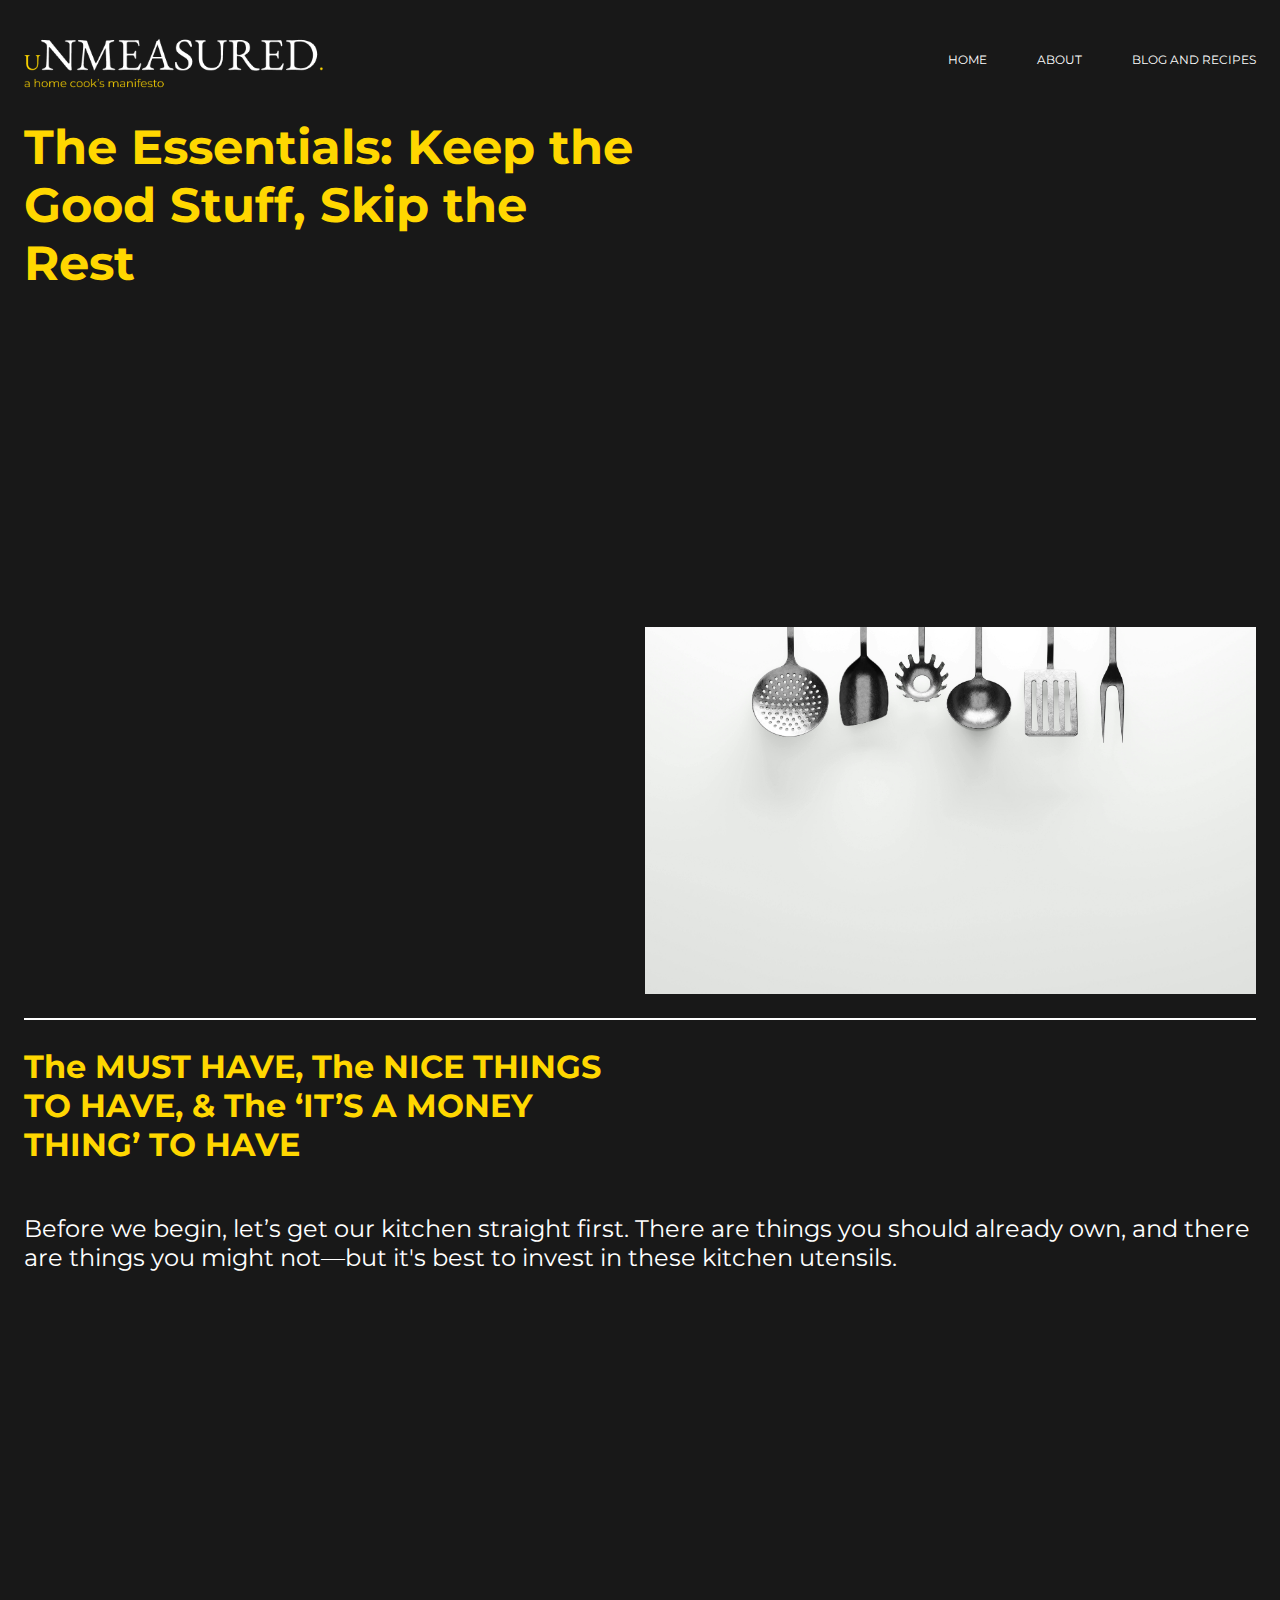
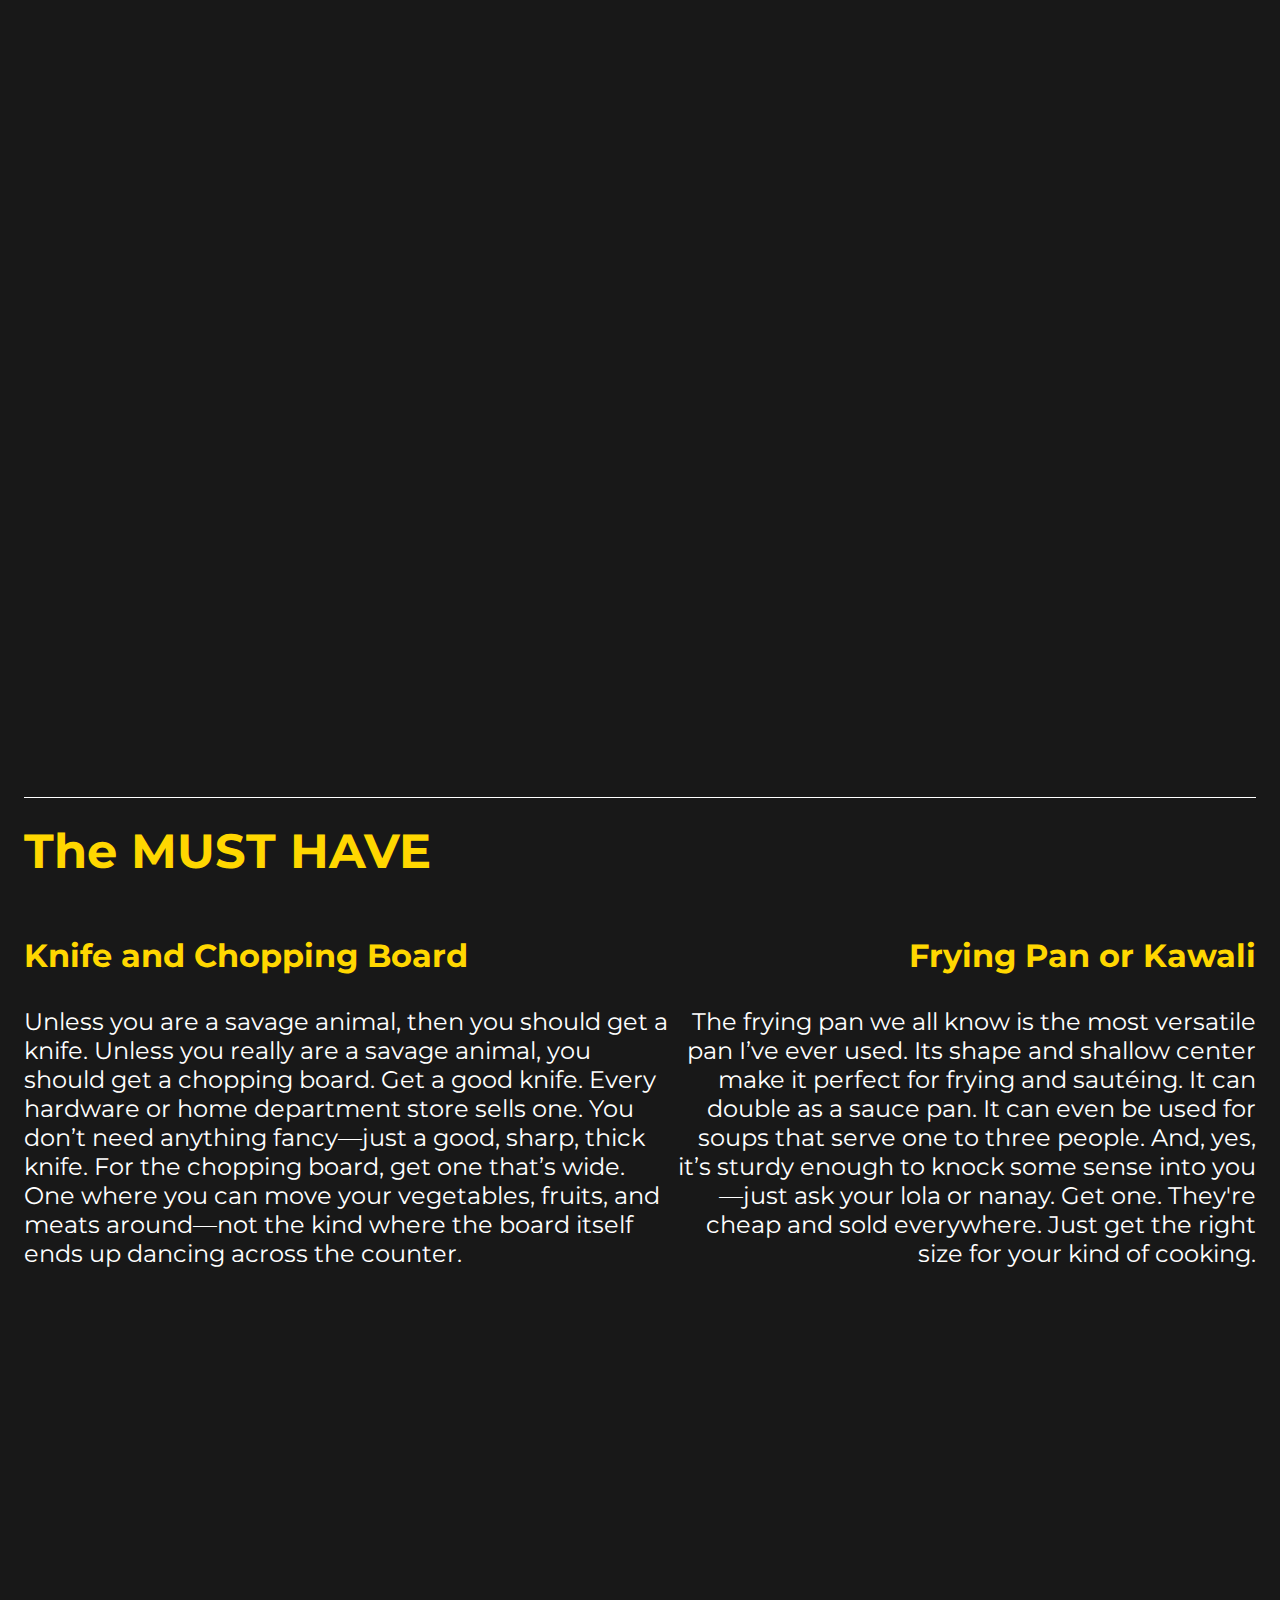
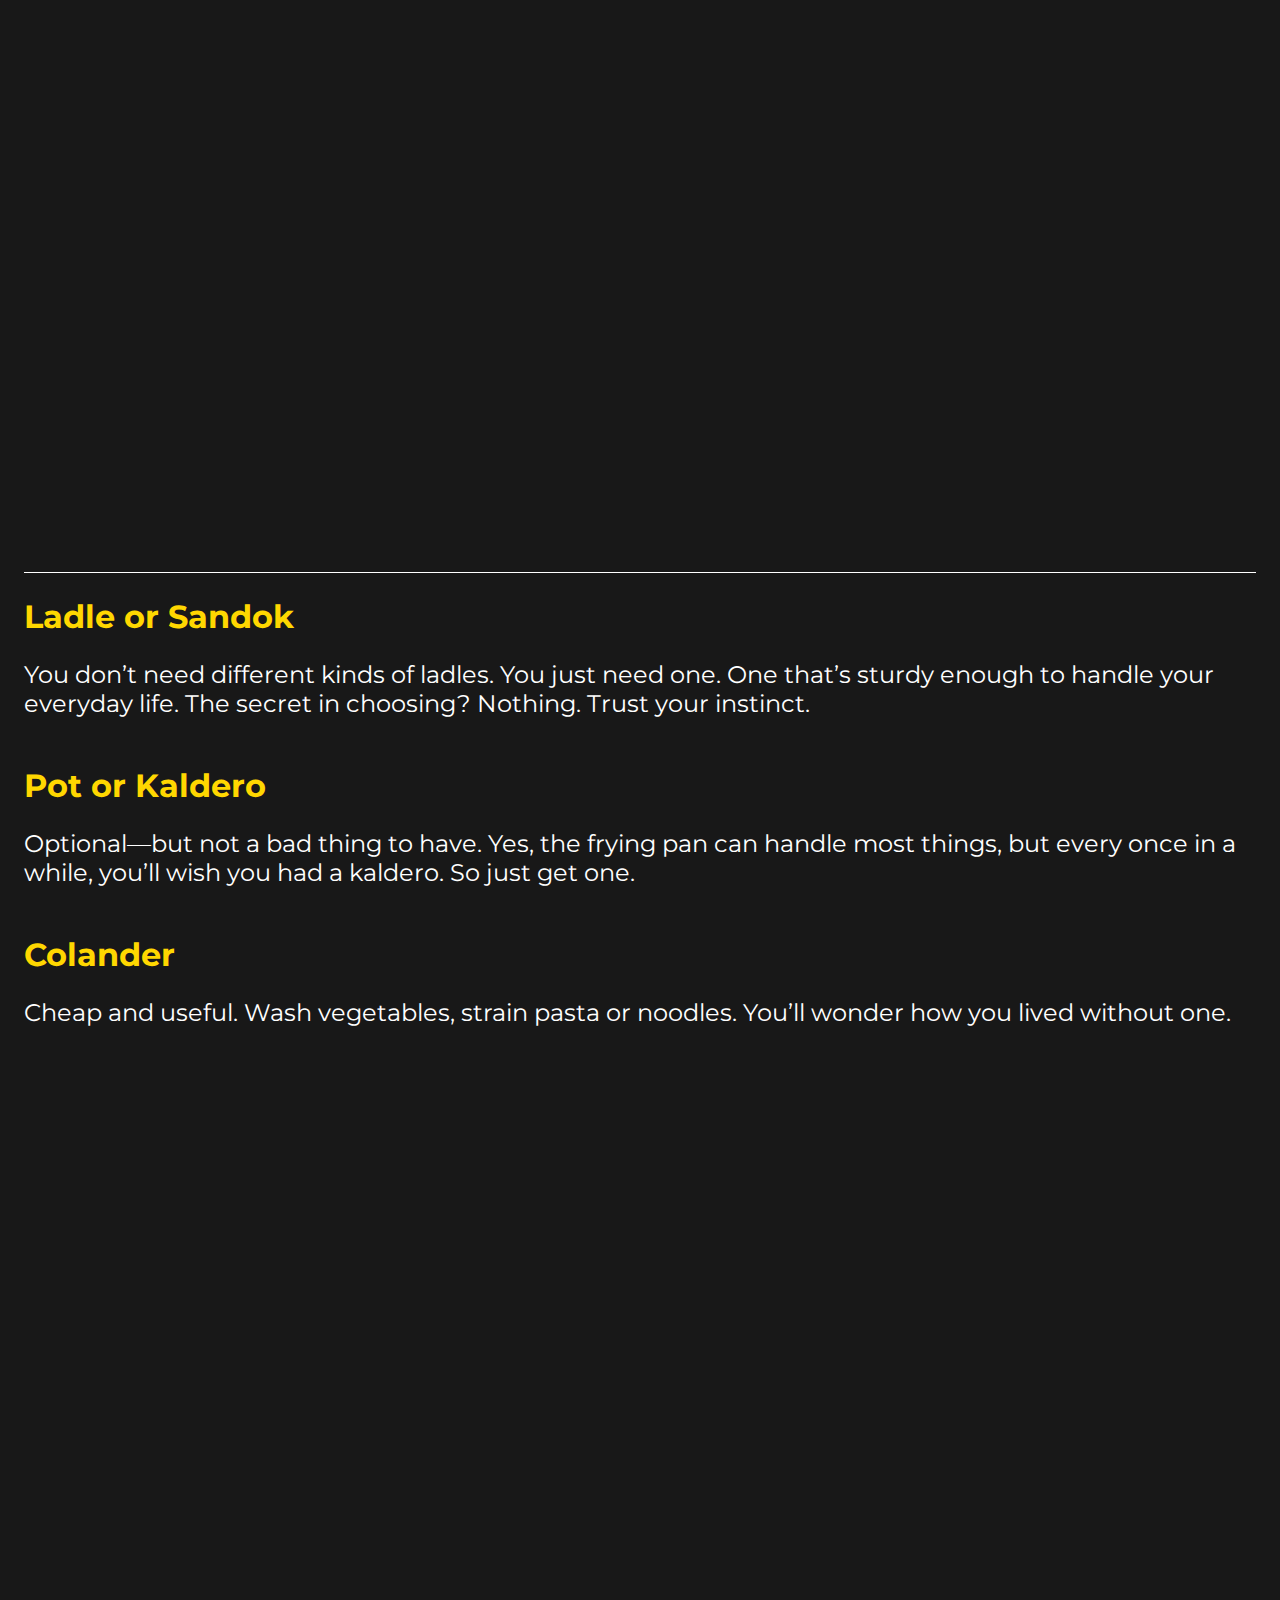
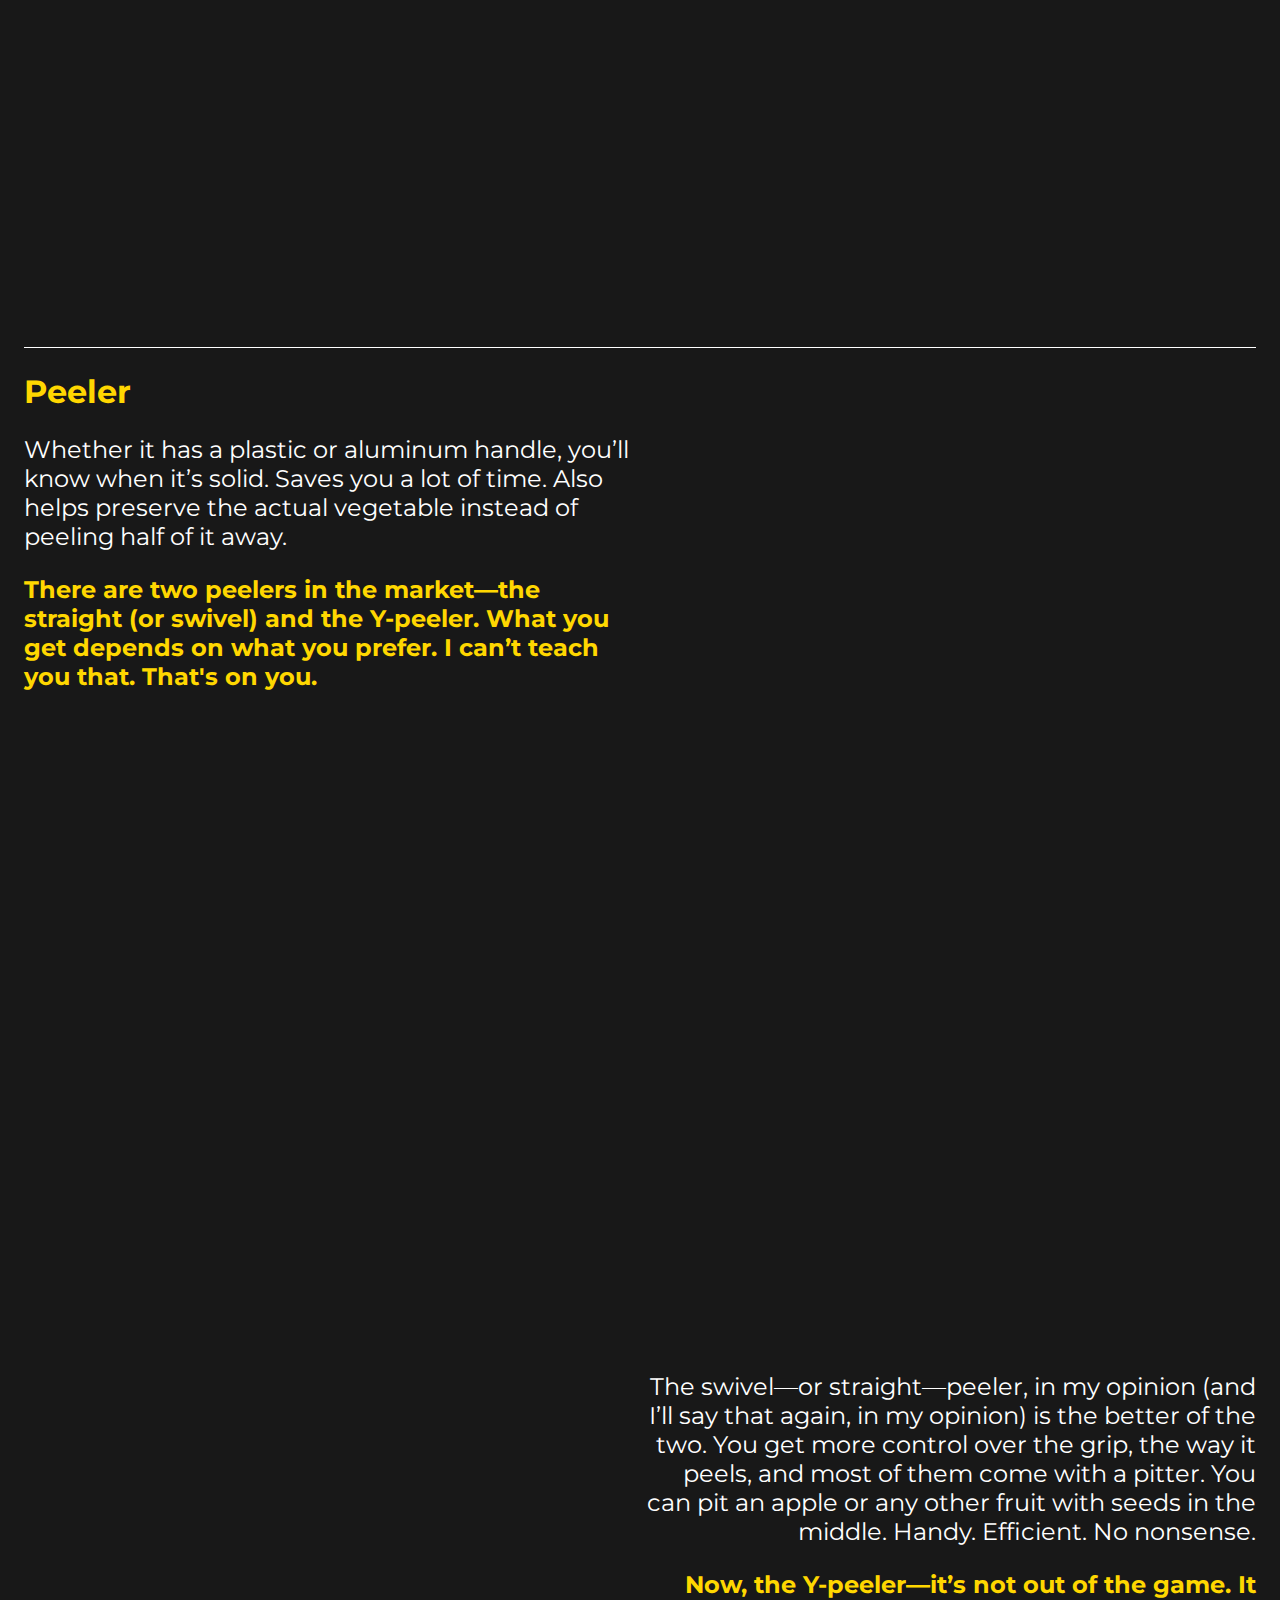
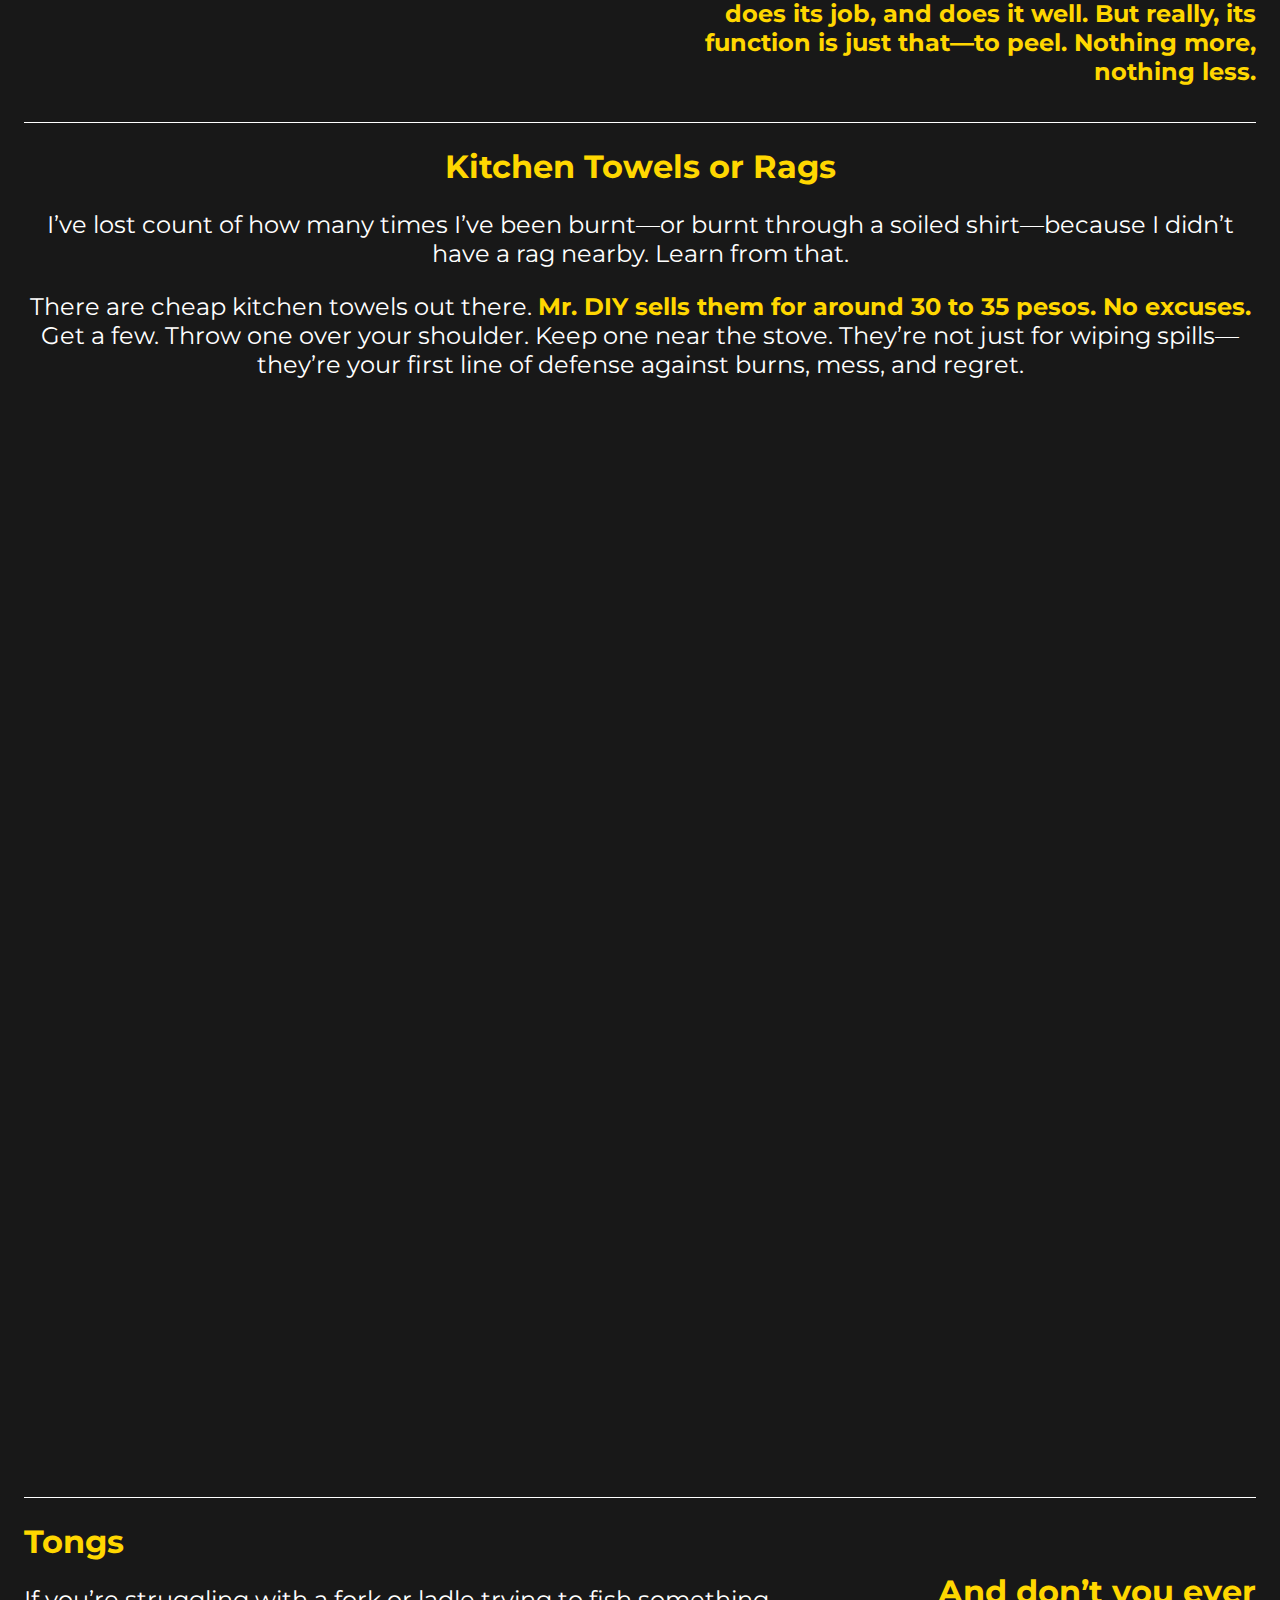
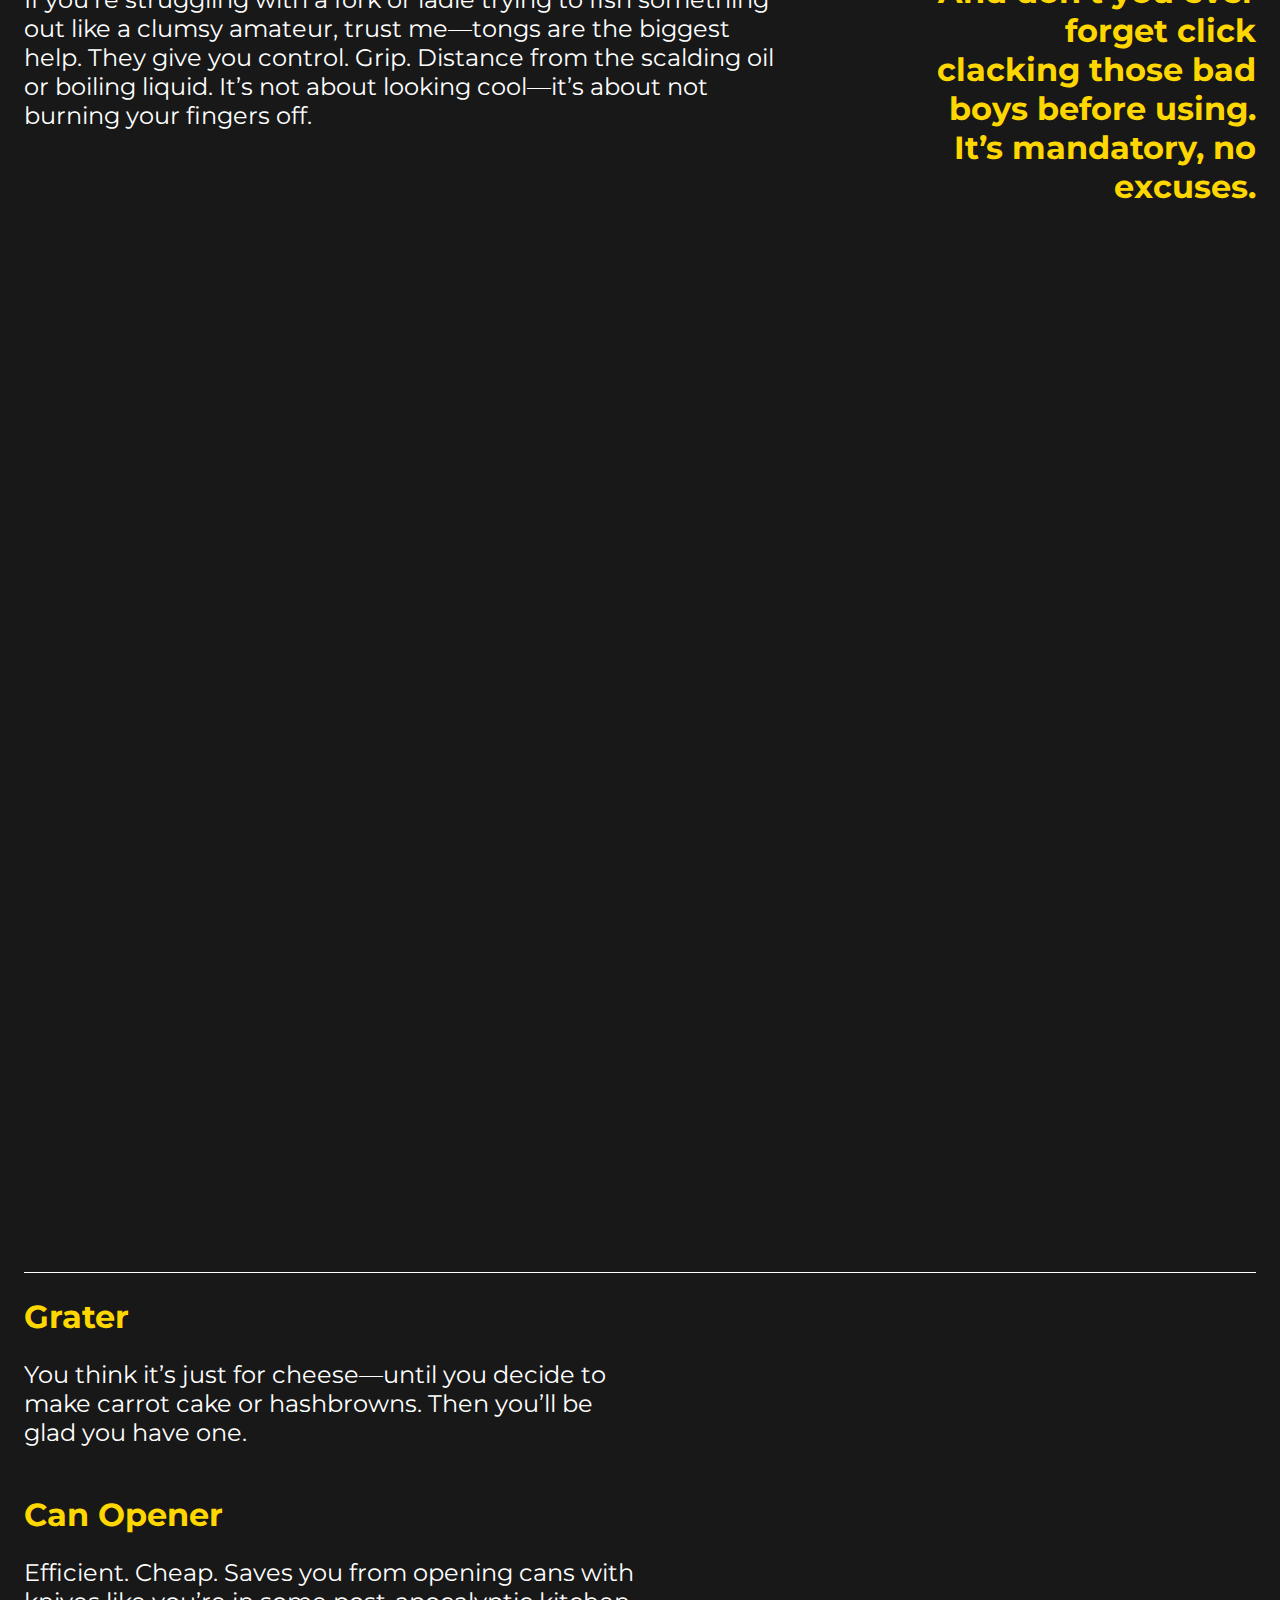
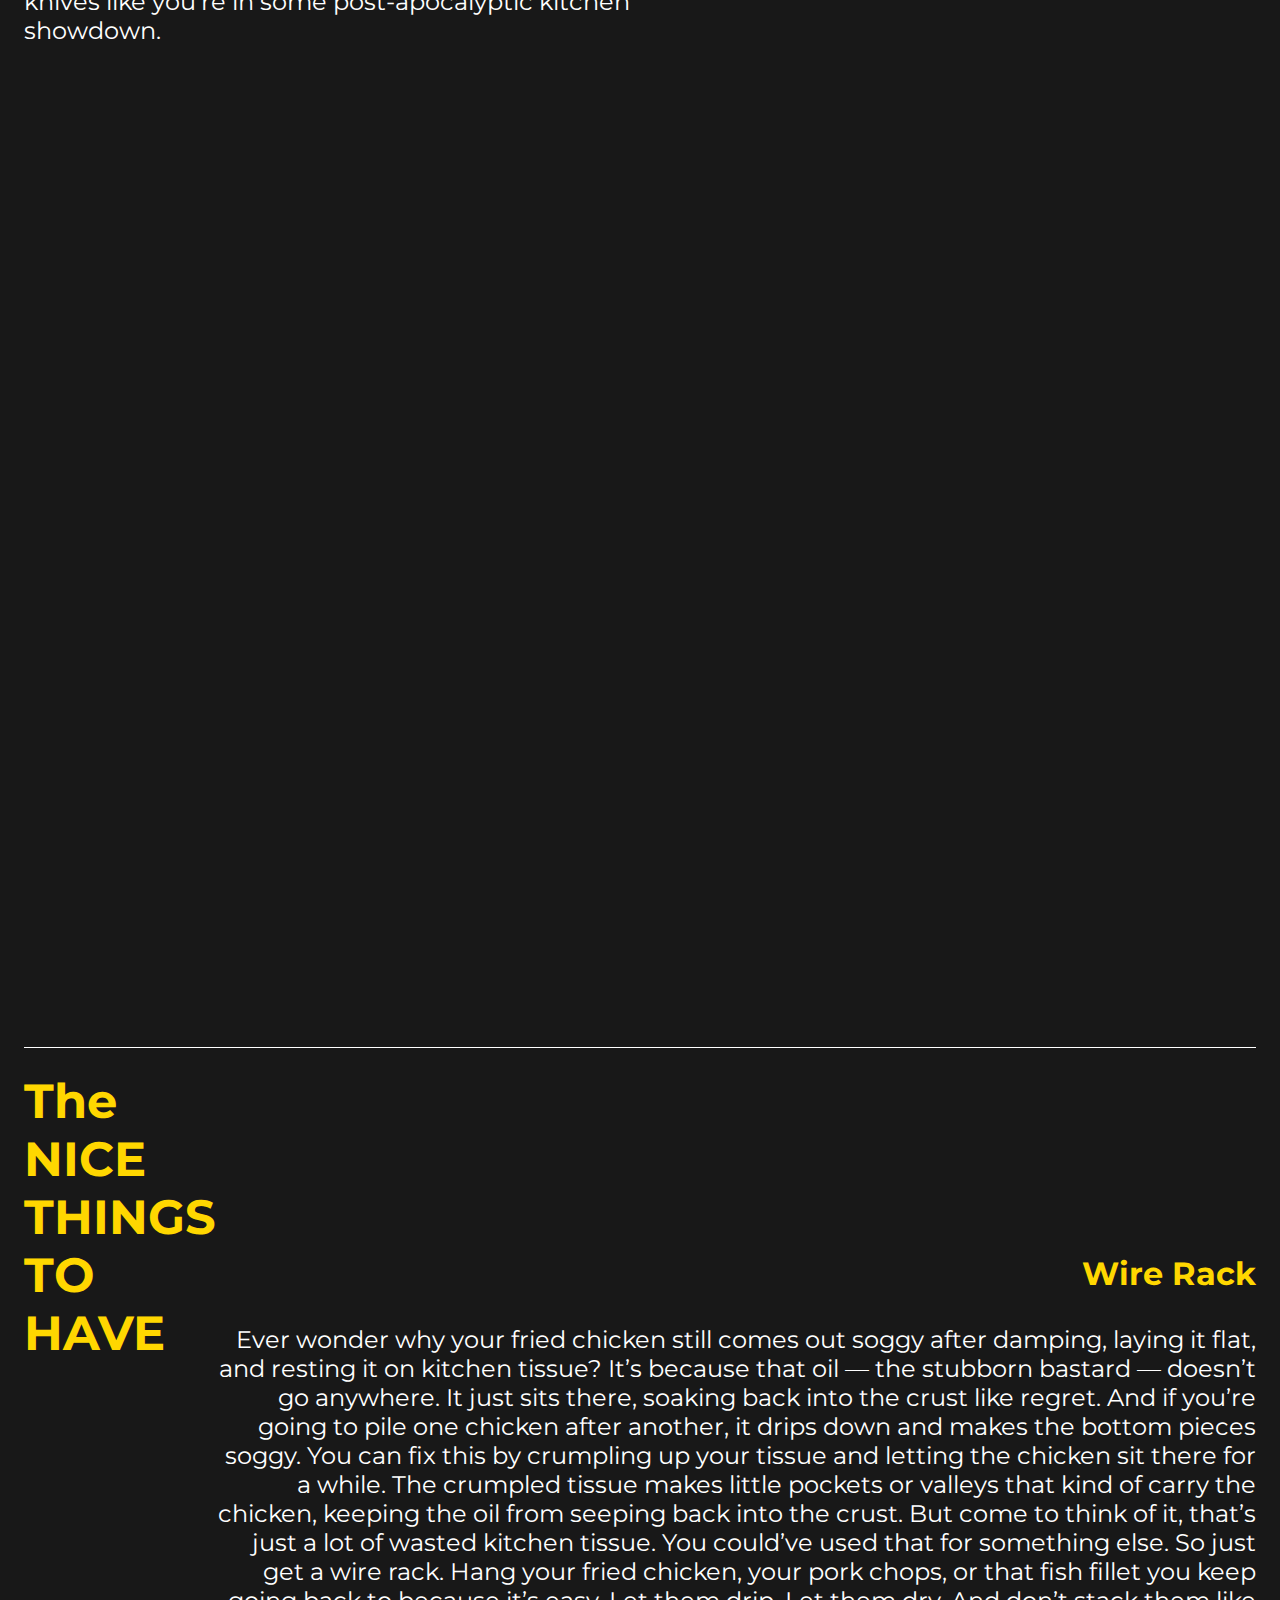
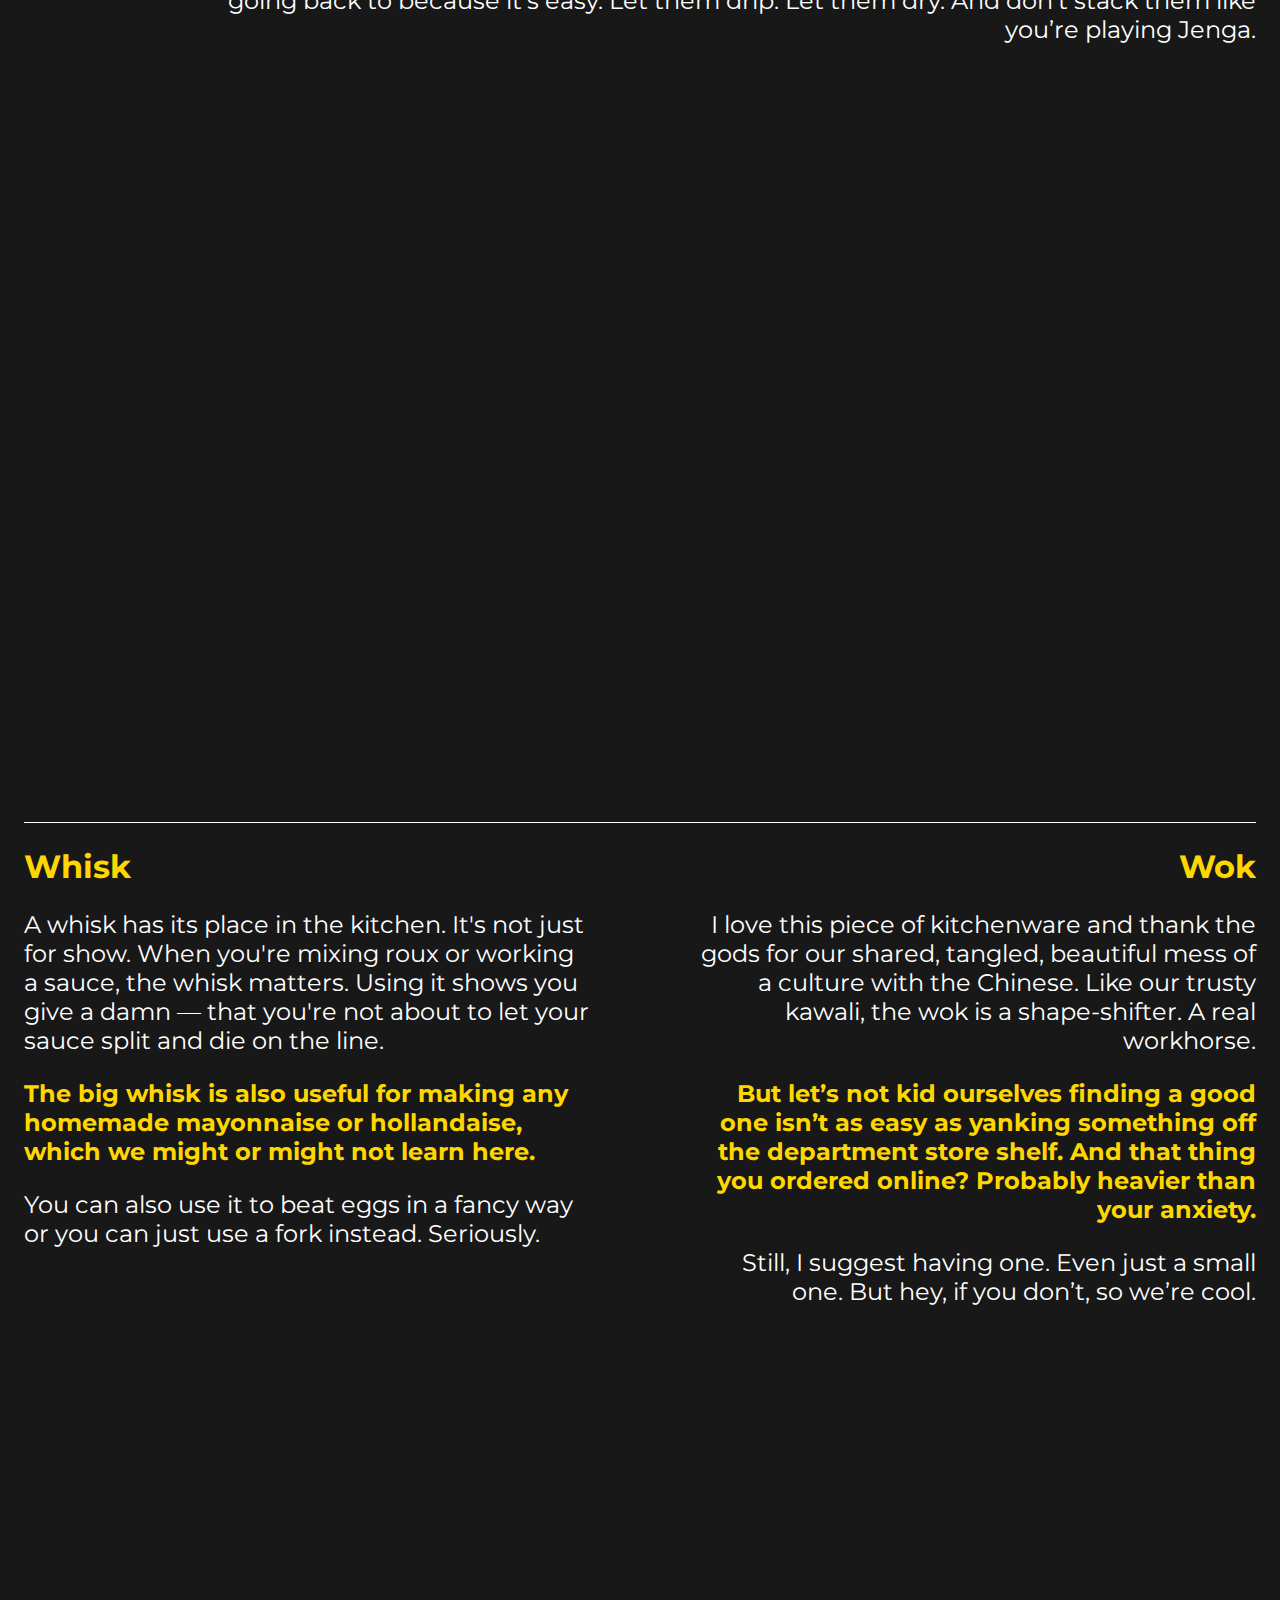
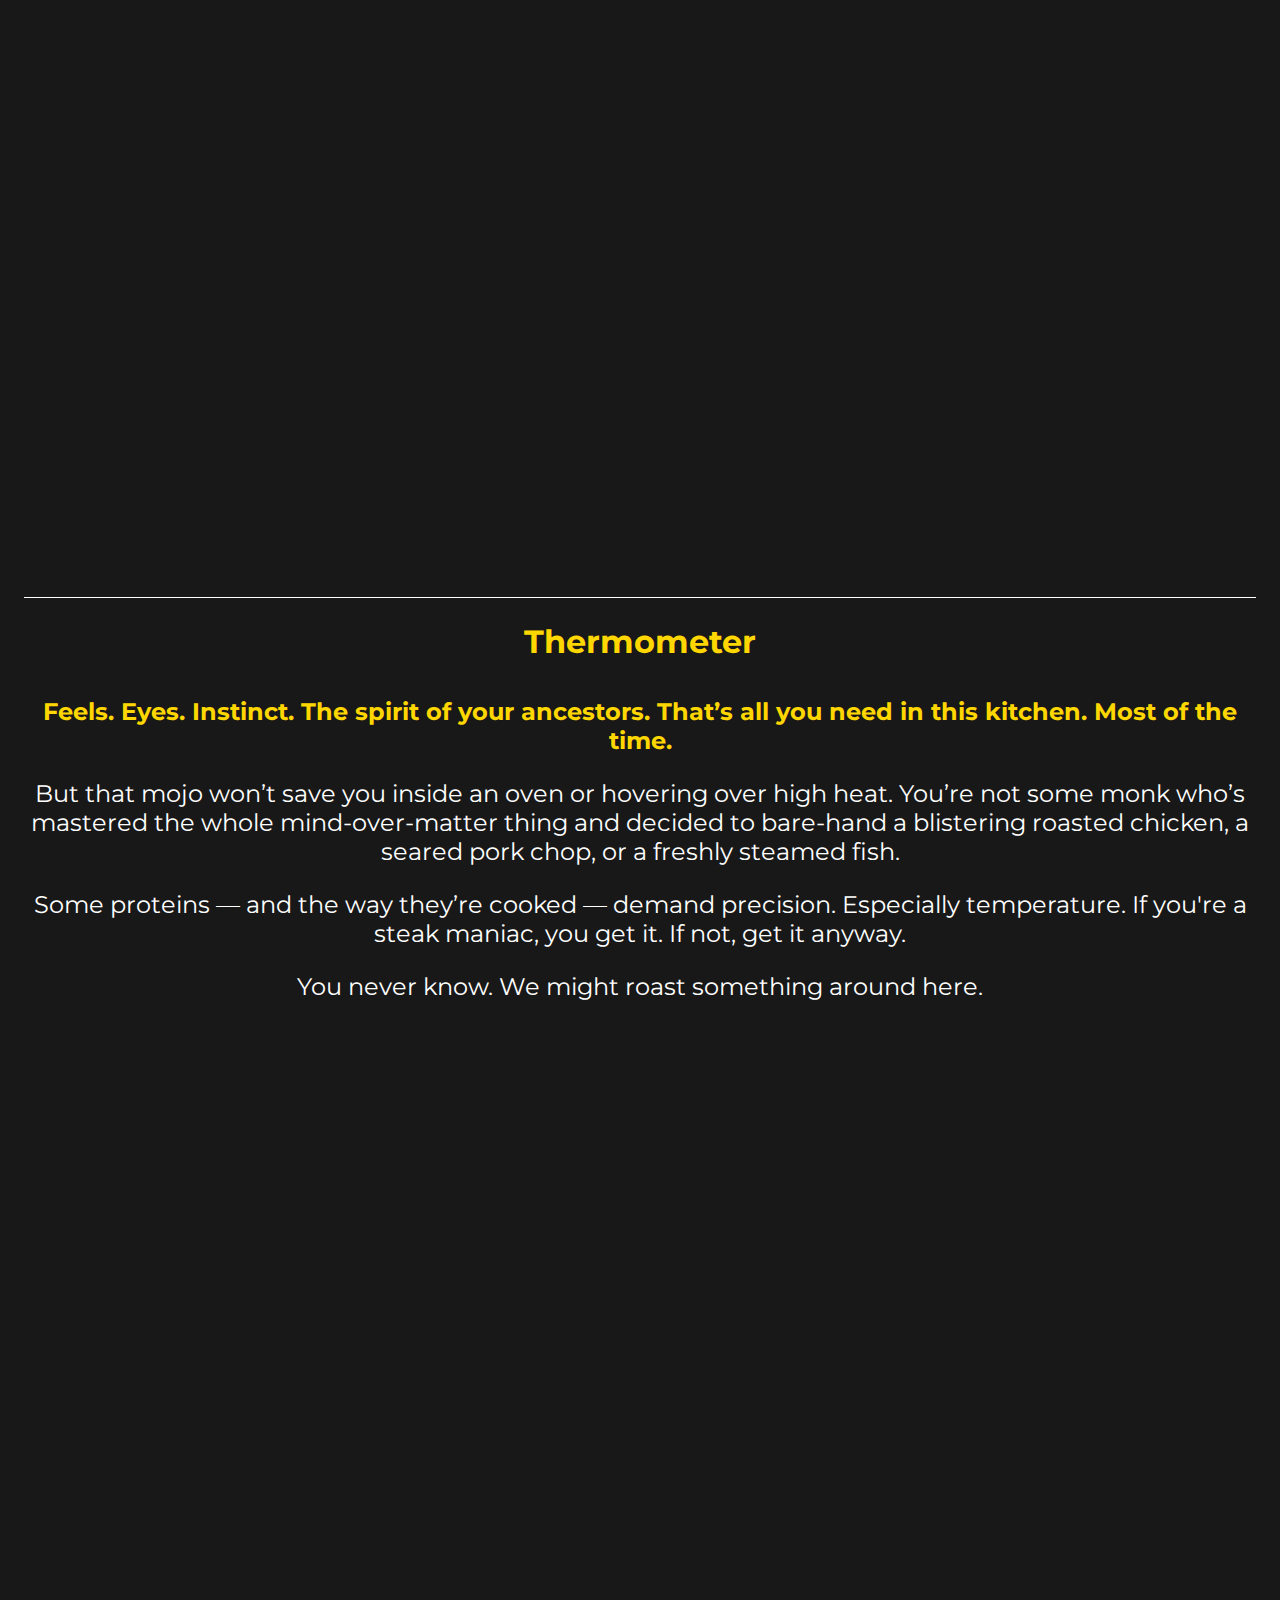
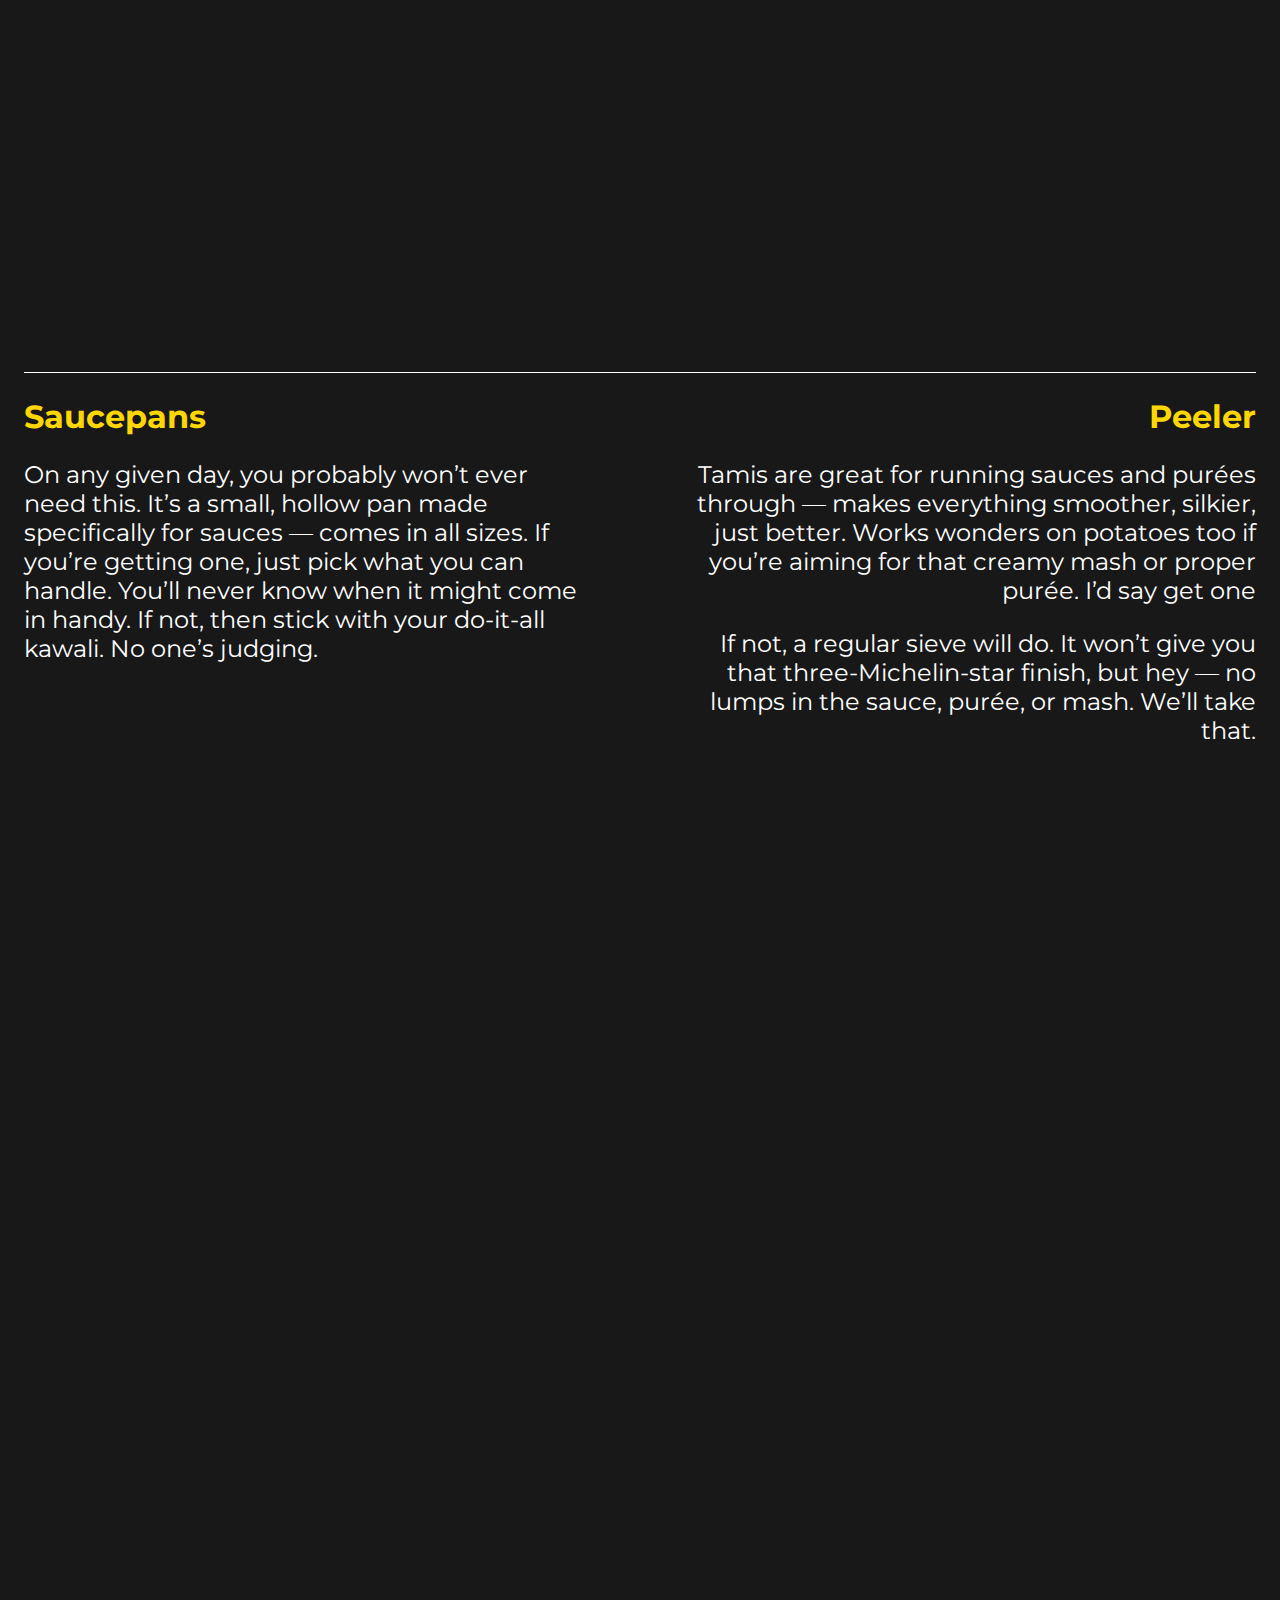
<file: post-1.html>
<!DOCTYPE html>
<html lang="en">
<head>
    <meta charset="UTF-8">
    <meta name="viewport" content="width=device-width, initial-scale=1.0">
    <link href="https://fonts.googleapis.com/css2?family=Montserrat&display=swap" rel="stylesheet">
    <link rel="icon" href="favicon.png" type="image/png">
    <link rel="stylesheet" href="posts.css"/>
    <title>uNMEASURED</title>
    
</head>
    <body>
        <header>
            <div>
                <nav id="navBar">
                    <div class="logo-holder">
                        <img src="logo.png" alt="check">
                    </div>
                    <div id="navButtons">
                        <ul>
                            <li>
                                <a href="index.html">HOME</a>
                            </li>
                            <li>
                                <a href="about.html">ABOUT</a>
                            </li>
                            <li>
                                <a href="blog-recipes.html">BLOG AND RECIPES</a>
                            </li>
                        </ul>
                    </div>
                    <div class="off-screen-nav">
                        <div class="close-button">
                            <img src="assets/icon/close-button.png" alt="">
                        </div>
                        <ul>
                            <li>
                                <a href="index.html">HOME</a>
                            </li>
                            <li>
                                <a href="about.html">ABOUT</a>
                            </li>
                            <li>
                                <a href="blog-recipes.html">BLOG AND RECIPES</a>
                            </li>
                        </ul>
                    </div>
                    <div class="menu-burger">
                        <img src="assets/icon/White Menu Burger.png" alt="">
                    </div>
                </nav>
            </div>
        </header>
        <section>
                <div class="title-section">   
                    <div class="post-title">
                        <h1>
                            The Essentials: Keep the Good Stuff, Skip the Rest
                        </h1>
                    </div>
                    <div class="post-photo">
                        <img src="assets/utensils.jpg" alt="About Page Picture">
                    </div>
                </div>
                <div id="section-width-height">
                    <div class="post-1-section-1">
                        <h2>
                            The MUST HAVE, The NICE THINGS TO HAVE, & The ‘IT’S A MONEY THING’ TO HAVE
                        </h2>
                        <p>Before we begin, let’s get our kitchen straight first. There are things you should already own, and there are things you might not—but it's best to invest in these kitchen utensils.</p>
                    </div>
                </div>
            <div id="section-width-height">
                <div class="post-1-section-2">
                <h2>The MUST HAVE</h2>
                    <div class="section2-flex">
                        <div class="section2-left">
                            <h3>Knife and Chopping Board</h3>
                            <p>Unless you are a savage animal, then you should get a knife. Unless you really are a savage animal, you should get a chopping board. Get a good knife. Every hardware or home department store sells one. You don’t need anything fancy—just a good, sharp, thick knife.
                                For the chopping board, get one that’s wide. One where you can move your vegetables, fruits, and meats around—not the kind where the board itself ends up dancing across the counter.</p>
                        </div>
                        <div class="section2-right">
                            <h3>Frying Pan or Kawali</h3>
                            <p>The frying pan we all know is the most versatile pan I’ve ever used. Its shape and shallow center make it perfect for frying and sautéing. It can double as a sauce pan. It can even be used for soups that serve one to three people. And, yes, it’s sturdy enough to knock some sense into you—just ask your lola or nanay.
                                Get one. They're cheap and sold everywhere. Just get the right size for your kind of cooking.</p>
                        </div>
                    </div>
                </div>
            </div>
            <div id="section-width-height">
                <div class="post-1-section-3">
                    <div class="section3-first">
                        <h3>Ladle or Sandok</h3>
                        <p>You don’t need different kinds of ladles. You just need one. One that’s sturdy enough to handle your everyday life. The secret in choosing? Nothing. Trust your instinct.</p>
                    </div>
                    <div class="section3-second">
                        <h3>Pot or Kaldero</h3>
                        <p>Optional—but not a bad thing to have. Yes, the frying pan can handle most things, but every once in a while, you’ll wish you had a kaldero. So just get one.</p>
                    </div>
                    <div class="section3-third">
                        <h3>Colander</h3>
                        <p>Cheap and useful. Wash vegetables, strain pasta or noodles. You’ll wonder how you lived without one.</p>
                    </div>
                </div>
            </div>
            <div id="section-width-height">
                <div class="post-1-section-4">
                    <div class="post1-section4-first-left">
                        <h3>Peeler</h3>
                        <p class="post1-section4-first-leftpara">Whether it has a plastic or aluminum handle, you’ll know when it’s solid. Saves you a lot of time. Also helps preserve the actual vegetable instead of peeling half of it away.</p>
                        <p class="post1-section4-first-lefthighlight">There are two peelers in the market—the straight (or swivel) and the Y-peeler. What you get depends on what you prefer. I can’t teach you that. That's on you.</p>
                    </div>
                    <div class="post1-section4-second-right">
                        <p class="post1-section4-first-rightpara">The swivel—or straight—peeler, in my opinion (and I’ll say that again, in my opinion) is the better of the two. You get more control over the grip, the way it peels, and most of them come with a pitter. You can pit an apple or any other fruit with seeds in the middle. Handy. Efficient. No nonsense.</p>
                        <p class="post1-section4-first-righthighlight">Now, the Y-peeler—it’s not out of the game. It does its job, and does it well. But really, its function is just that—to peel. Nothing more, nothing less.</p>
                    </div>
                </div>
            </div>
            <div id="section-width-height">
                <div class="post-1-section-5">
                    <h3>Kitchen Towels or Rags</h3>
                    <p>I’ve lost count of how many times I’ve been burnt—or burnt through a soiled shirt—because I didn’t have a rag nearby. Learn from that.</p>
                    <p>There are cheap kitchen towels out there. <span class="highlighted-phrase-post-1"> Mr. DIY sells them for around 30 to 35 pesos. No excuses.</span>  Get a few. Throw one over your shoulder. Keep one near the stove. They’re not just for wiping spills—they’re your first line of defense against burns, mess, and regret.</p>
                </div>
            </div>
            <div id="section-width-height">
                <div class="post-1-section-6">
                    <div class="post1-section6-left">
                        <h3>Tongs</h3>
                        <p>If you’re struggling with a fork or ladle trying to fish something out like a clumsy amateur, trust me—tongs are the biggest help. They give you control. Grip. Distance from the scalding oil or boiling liquid. It’s not about looking cool—it’s about not burning your fingers off.</p>
                    </div>
                    <div class="post1-section6-right">
                        <p>And don’t you ever forget click clacking those bad boys before using. It’s mandatory, no excuses.</p>
                    </div>
                </div>
            </div>
            <div id="section-width-height">
                <div class="post-1-section-7">
                    <div class="section7-first">
                        <h3>Grater</h3>
                        <p>You think it’s just for cheese—until you decide to make carrot cake or hashbrowns. Then you’ll be glad you have one.</p>
                    </div>
                    <div class="section7-second">
                        <h3>Can Opener</h3>
                        <p>Efficient. Cheap. Saves you from opening cans with knives like you’re in some post-apocalyptic kitchen showdown.</p>
                    </div>
                </div>
            </div>
            <div id="section-width-height">
                <div class="post-1-section-8">
                    <div class="post1-section8-first">
                        <h2>The NICE THINGS TO HAVE</h2>
                    </div>
                    <div class="post1-section8-second">
                        <h3>Wire Rack</h3>
                        <p>Ever wonder why your fried chicken still comes out soggy after damping, laying it flat, and resting it on kitchen tissue? It’s because that oil — the stubborn bastard — doesn’t go anywhere. It just sits there, soaking back into the crust like regret. And if you’re going to pile one chicken after another, it drips down and makes the bottom pieces soggy. You can fix this by crumpling up your tissue and letting the chicken sit there for a while. The crumpled tissue makes little pockets or valleys that kind of carry the chicken, keeping the oil from seeping back into the crust. But come to think of it, that’s just a lot of wasted kitchen tissue. You could’ve used that for something else. So just get a wire rack. Hang your fried chicken, your pork chops, or that fish fillet you keep going back to because it’s easy. Let them drip. Let them dry. And don’t stack them like you’re playing Jenga.</p>
                    </div>
                </div>
            </div>
            <div id="section-width-height">
                <div class="post-1-section-9">
                    <div class="post1-section9-first-left">
                        <h3>Whisk</h3>
                        <p>A whisk has its place in the kitchen. It's not just for show. When you're mixing roux or working a sauce, the whisk matters. Using it shows you give a damn — that you're not about to let your sauce split and die on the line.</p>
                        <p class="post1-section9-first-lefthighlight">The big whisk is also useful for making any homemade mayonnaise or hollandaise, which we might or might not learn here.</p>
                        <p>You can also use it to beat eggs in a fancy way or you can just use a fork instead. Seriously.</p>
                    </div>
                    <div class="post1-section9-first-right">
                        <h3>Wok</h3>
                        <p>I love this piece of kitchenware and thank the gods for our shared, tangled, beautiful mess of a culture with the Chinese. Like our trusty kawali, the wok is a shape-shifter. A real workhorse. </p>
                        <p class="post1-section9-first-righthighlight">But let’s not kid ourselves finding a good one isn’t as easy as yanking something off the department store shelf. And that thing you ordered online? Probably heavier than your anxiety.</p>
                        <p>Still, I suggest having one. Even just a small one. But hey, if you don’t, so we’re cool.</p>
                    </div>
                </div>
            </div>
            <div id="section-width-height">
                <div class="post-1-section-10">
                    <h3>Thermometer</h3>
                    <p class="post-1-section-10-highlight">Feels. Eyes. Instinct. The spirit of your ancestors. That’s all you need in this kitchen. Most of the time.</p>
                    <p>But that mojo won’t save you inside an oven or hovering over high heat. You’re not some monk who’s mastered the whole mind-over-matter thing and decided to bare-hand a blistering roasted chicken, a seared pork chop, or a freshly steamed fish.</p>
                    <p>Some proteins — and the way they’re cooked — demand precision. Especially temperature. If you're a steak maniac, you get it. If not, get it anyway.</p>
                    <p>You never know. We might roast something around here.</p>
                </div>
            </div>
            <div id="section-width-height">
                <div class="post-1-section-11">
                    <div class="post1-section11-first-left">
                        <h3>Saucepans</h3>
                        <p>On any given day, you probably won’t ever need this. It’s a small, hollow pan made specifically for sauces — comes in all sizes. If you’re getting one, just pick what you can handle. You’ll never know when it might come in handy. If not, then stick with your do-it-all kawali. No one’s judging. </p>
                    </div>
                    <div class="post1-section11-second-right">
                        <h3>Peeler</h3>
                        <p>Tamis are great for running sauces and purées through — makes everything smoother, silkier, just better. Works wonders on potatoes too if you’re aiming for that creamy mash or proper purée. I’d say get one</p>
                        <p>If not, a regular sieve will do. It won’t give you that three-Michelin-star finish, but hey — no lumps in the sauce, purée, or mash. We’ll take that.</p>
                    </div>
                </div>
            </div>
            <div id="section-width-height">
                <div class="post-1-section-12">
                    <div class="post1-section12-title">
                        <h2>The ‘IT’S A MONEY THING’ TO HAVE</h2>
                    </div>
                    <div class="post1-section12-first">
                        <h3>Cast Iron</h3>
                        <p>Have it or don’t. Nobody cares. It’s too much for me — the pan and the idea of fussing over it. That’s on you.</p>
                    </div>
                    <div class="post1-section12-second">
                        <h3>Griddle</h3>
                        <p>If you’ve got the cash and some extra space to store it, why not? Cooking burgers? Perfect in it. Eggs and bacon? Hell yeah. Sausages and hashbrowns? You fucking get the picture. Buy it.</p>
                    </div>
                    <div class="post1-section12-third">
                        <h3>Electric Grill</h3>
                        <p>This is good. Not judging you or anything — but seriously, this is good. If you have the money, get it!</p>
                    </div>
                </div>
            </div>
            <div id="section-width-height">
                <div class="post-1-section-13">
                    <div class="post1-section13-row-group">
                            <div class="post1-section13-first-left">
                                <h3>Cooper Cookware</h3>
                                <p>If you’ve got that thick wallet — why not, right? But let’s be honest here. You’re probably never gonna use it. Not because it’s bad, but because it’s too pretty, too aesthetic. It ends up more like kitchen jewelry than actual cookware. And that’s fine. Just don’t pretend you’re gonna bang it around like your kawali.</p>
                            </div>
                        <div class="post1-section13-second-right">
                            <h3>Blender</h3>
                            <p>I ought to put this in the Nice Things to Have category — because it is. But let’s be real: it’s like owning a vintage car. You don’t use it because the night calls for pumpkin soup. You make pumpkin soup because you have a blender. That’s it. The machine makes the call, not you.</p>
                        </div>
                    </div>
                    <div class="post1-section13-second-lowerleft">
                        <h3>Pancake or Waffle Maker</h3>
                        <p>I’ve got nothing against any kind of maker — especially the waffle one. But there are just things I don’t bother making because, honestly, I can get them cheaper and faster than going full DIY in my own kitchen. So yeah, go ahead and get it, Richie Rich. Live the dream.</p>
                    </div>
                </div>
            </div>
            <div id="section-width-height">
                <div class="post-1-section-14">
                    <div class="post1-section14-left">
                        <h3>Stand Mixer</h3>
                        <p>If you’re in this with me, just know — I’m a purist at heart, a romantic even. We knead by hand. We sweat it out. That’s the deal.</p>
                    </div>
                    <div class="post1-section14-right">
                        <p>But hey, if you’re still insistent… fine. Go ahead. So be it.</p>
                    </div>
                </div>
            </div>
            <div id="section-width-height">
                <div class="post-1-section-15">
                    <div class="post1-section15">
                        <h3>Things to Know</h3>
                        <p>Now that we’re done talking about the things to have, let’s move on to the things to know. This isn’t a rulebook — far from it. Take what makes sense, toss out the rest. Hell, question everything if you want. I’d actually be more proud if you did. Like a devout Christian who finally starts asking the hard questions.</p>
                    </div>
                </div>
            </div>
            <div id="section-width-height">
                <div class="post-1-section-16">
                    <div class="post1-section16-first">
                        <h3>Salting</h3>
                        <p>What’s worse—oversalting or undersalting? Actually, both. But no greater sin exists than undersalting. If someone has to sprinkle salt over your already-cooked food? That’s a failure on your part.</p>
                    </div>
                    <div class="post1-section16-list">
                        <p>The fix for oversalting:</p>
                        <ul>
                            <li><span>Sauces</span> – Remove half. Add water. Reduce again. Taste. Repeat. Stop when it tastes like the sea.</li>
                            <li><span>Breadings</span> – Good luck. Kidding. Use a tangy dip to mellow it out. And for the love of god, adjust next time.</li>
                            <li><span>Soups</span> – Same as sauces. Remove half, add water, reduce.</li>
                            <li><span>Marinades</span> – Wash your meat. Get rid of the excess salt. Dip once, grill right away.</li>
                        </ul>
                    </div>
                </div>
            </div>
            <div id="section-width-height">
                <div class="post-1-section-17">
                    <div class="post1-section17-left">
                        <h3>Knife Skills</h3>
                        <p>No shortcuts here. Time and patience. If you're a home cook, don't prioritize speed. Why are you in a hurry? Oh, you didn’t prep on time? That’s on you.</p>
                    </div>
                    <div class="post1-section17-right">
                        <p>The real “secret”?<br>
                            <span>Sharpen your knives.</span><br>
                            A dull knife is a dangerous, frustrating piece of junk. Sharpen it. Then sharpen it again.</p>
                    </div>
                </div>
            </div>
            <div id="section-width-height">
                <div class="post-1-section-18">
                    <div class="post1-section18-top">
                        <h3>Frying</h3>
                        <p>We humans gradually adjust to heat. Meat doesn’t. So don’t throw it into lukewarm oil and hope for the best.</p>
                    </div>
                    <div class="post1-section18-flex">
                        <div class="post1-section18-left">
                            <h3>Oil hot before frying.</h3>
                            <p>Especially for fried chicken. No excuses. Lay the meat away from you—don’t hurl it like a lunatic. No pain, no glory, sure. But also, no splatter burns if you’ve got control.</p>
                        </div>
                        <div class="post1-section18-right">
                            <h3>Frying fish?</h3>
                            <p>The secret is patience and instinct. Don’t flip too early. Don’t wait until it’s charred. Fish releases itself from the pan when it’s ready. You’re just impatient. Learn the difference. Or steam the damn thing.</p>
                        </div>
                    </div>
                </div>
            </div>
            <div id="section-width-height">
                <div class="post-1-section-19">
                    <div class="post1-section19">
                        <h3>Stew</h3>
                        <p class="italicized">Low heat. That’s it. That’s the “secret.”</p>
                        <p>Want chewy beef and mushy potatoes? Blast the heat. Want something people remember fondly? Slow it down. Let it become something.</p>
                    </div>
                </div>
            </div>
            <div id="section-width-height">
                <div class="post-1-section-20">
                    <div class="post1-section20-left">
                        <h3>Preparation</h3>
                        <p>Cooking isn’t just the act of applying heat to food. It starts way before the pan gets hot. Preparation is everything. And if you hate it, maybe rethink your life choices — what the hell are you doing here anyway? If you're some rich bastard who leaves the prep to the help, then why even bother stepping into the kitchen?</p>
                        <p>But hey, I get it. I used to hate prep too — the peeling, the slicing, the tedious organizing. But there’s nothing more monstrous than getting halfway through a dish and realizing you’re missing something. I’ve learned that the hard way. More than once.</p>
                    
                            <p>So prep your game plan. Write it down if you have to. Line up your ingredients like little soldiers if your pseudo-OCD tells you to. Nobody cares. That’s your mise en place. Put the salt where it makes sense for you — near the stove, by your hand, whatever. And screw anyone who tells you otherwise.</p>
                    </div>
                    <div class="post1-section20-right">
                        <p>In Thawing? Don’t expect a frozen brick of meat to be ready an hour before cooking. Hope isn’t a prep method.</p>
                    </div>
                </div>
            </div>
            <div id="section-width-height">
                <div class="post-1-section-21">
                    <h3>Hard first, soft last.</h3>
                    <p>This isn’t some gym-rat mantra you saw on Instagram, but the truth still stands.</p>
                    <p class="bolded-phrase-section21">In cooking, it’s gospel — unless the recipe begs otherwise.</p>
                    <p>Because you don’t throw in cabbage before potatoes when making bulalo. But you also don’t put the potatoes in before the onions. It’s about knowing what needs time, and what just needs to show up near the end.</p>
                </div>
            </div>
            <div id="section-width-height">
                <div class="post-1-section-22">
                    <div class="post-1-section-22">
                        <h3>Beef</h3>
                        <p>There are two holy ways to get beef tender. Sear it fast like a steak, or go low and slow like a stew. That’s it. But let me drop something real — the steak you dream of? It comes from a specific cut, and here, that cut costs a kidney. But beef isn’t just about the steak cut. </p>
                        <p class="bolded-phrase-section22">A whole cow has a lot more to give — cheeks, shanks, ribs, hindquarters, tail, shoulders. Use all of it. Cook it right, and it’ll reward you.</p>
                        <p>There are other tricks too. Koreans use kiwi in their galbi marinade. The Chinese velvet their beef — baking soda, water, cornstarch, science. Restaurants? They cut against the grain like it’s second nature. Others swear by pineapple. Or the good ol’ meat mallet. Every method has a reason behind it. Try them. See what works for your dish. Just don’t expect Oppenheimer-level theory here.</p>
                    </div>
                </div>
            </div>
            <div id="section-width-height">
                <div class="post-1-section-23">
                    <h3>Pork</h3>
                    <p>Pork, in its base taste, is flat. Yeah, I said it. Don’t believe me? Do the test. Salt and pepper on a cut of pork — any cut, I don’t care. Sear it, rest it, taste it. Now tell me why we don’t romanticize pork steak the way we do with beef.</p>
                    <p class="bolded-phrase-section23">But I’ll throw this punch straight to the gut of all the “steak-lovers” out there: I’d take a perfect sinuglaw over an A5 wagyu steak any damn day if I’m playing the “last meal game.”</p>
                    <p>So no, pork is not boring. Far from it. It’s fun. It’s wild. It’s a favorite meat if you know what you are doing. Look at the thousands of dishes we’ve come up with for pork. Start with lechon — pit-roasted pig. That’s pure culinary gospel.</p>
                    <p>Every part of the pig can be eaten — snout to tail. Delicious, if done right. You don’t need fancy tools, just the right kind of care. Know your cuts. Learn the local names in your wet market — they’re your roadmap. Because it’s dumb to use pigue (ham) for sinuglaw or sinugbang baboy when liempo (belly) gives you that fatty, flavorful payoff. But hey, when belly prices spike? Yo can use pigue for humba. Adapt. Be smart. Know your pig.</p>
                </div>
            </div>
            <div id="section-width-height">
                <div class="post-1-section-24">
                    <h3>Chicken</h3>
                    <p>Chicken is confined. It’s not boring — not like the sad, dry turkey the Americans serve every Thanksgiving — but your options, especially if you’re on your own, can feel limited. Lucky for us, we’re Filipinos. Chicken’s been part of our kitchen DNA forever, and we’ve turned it into everything from adobo to arroz caldo.</p>
                    <p class="bolded-phrase-section24">But here’s the deal — chicken is a walking bacteria factory, thanks to salmonella. It’s in the skin. When you rinse it, it sprays around your kitchen like a biological weapon. The only way to kill it? Heat. That’s why you never serve chicken raw. Cook it to 165°F (around 73-75°C). No excuses.</p>
                    <p>And here’s where it gets dicey — especially with chicken breast. It’s delicate. Push it a bit too far, and it turns into dry, stringy regret. So how do you do it right? Medium heat. Keep it moist. If you’re frying, know that breast cooks faster than thigh. Don’t deep-fry it like the rest, or you’ll lose all the juice. Timing matters.</p>
                </div>
            </div>
            <div id="section-width-height">
                <div class="post-1-section-25">
                    <h3>Temperature</h3>
                    <p>Wikipedia says cooking is an art, science, and craft. Merriam-Webster says it’s preparing food through heating. Britannica? Same thing.</p>
                    <p class="bolded-phrase-section25">What’s the common thread? Heat.</p>
                    <p>So learn how to control it. Learn what low, medium, and high feel like. Learn the difference between a gentle simmer and a rolling boil. Temperature isn’t a suggestion. It’s the invisible force that makes or breaks your dish.</p>
                </div>
            </div>
            <div class="post-1-section-26">
                <h3>The Principles—or Fundamentals—of a Recipe</h3>
                <p>Look, I’ve said it before and I’ll keep saying it: recipes are just guides. They're not commandments handed down from the culinary heavens. But still, they’re written, studied, passed down through generations for a reason—<span>to understand.</span> To get why a dish is what it is. Why it works. Why it tastes like a memory.</p>
                <p>You don’t just magically conjure a dish—you call upon a recipe, or at least the bones of one. And in doing that, you run into the fundamental or principle that makes it a recipe. It might be a key ingredient or a very specific way of cooking. You can’t call it grilled pork if it never met the grill. You can’t call it Sinigang if it doesn’t make your mouth pucker with something sour. It’s that simple.</p>
                <p>Take Adobo.</p>
                <p>You can follow a recipe down to the letter—perfectly measured vinegar, soy sauce, garlic, bay leaf, peppercorns—but have you ever stopped and asked: <span>what actually makes an adobo… adobo?</span> Is it the exact list of ingredients? Or the method?</p>
                <p>Strip it down. You'll realize or at best in our understanding at its core, Adobo is a <span>braise.</span> It’s something—meat, veg, seafood—cooked slowly in vinegar (the acid), soy sauce or salt (the salinity), garlic and bay leaf (the aromatics), and peppercorns (for heat, which, frankly, is optional). Whether you sear the meat first or toss it all in and let the alchemy happen, what matters is that slow simmer in sour and salt. That’s the spine of it.</p>
                <div class="post1-section26-bolded-separate">
                    <p>So, does it have to be pork or chicken?</p>
                    <span>No. You can adobo a damn eggplant if you want.</span>
                </div>
                <div class="post1-section26-bolded-separate">
                    <p>Does it have to be brown?</p>
                    <span>No. There’s Adobong Puti—no soy sauce, just salt.</span>
                </div>
                <div class="post1-section26-bolded-separate">
                    <p>Can it have coconut milk?</p>
                    <span>Sure. Some regions do Adobo sa Gata and it still slaps.</span>
                </div>
                <div class="post1-section26-bolded-separate">
                    <p>Does it have to be sweet?</p>
                    <span>Hell no. A little sugar is balance, not a requirement.</span>
                </div>
                <div class="post1-section26-bolded-separate">
                    <p>Should it be dry or saucy?</p>
                    <span>That’s on you. Cook it the way you remember it being cooked—the way it felt like home.</span>
                </div>
                <p>As long as those fundamentals are there—braised in vinegar, tender, bold, and tasting like someone’s story—it’s Adobo. Tweak all you want. Add your flair. Reinvent it even. But if you mess with the backbone too much, then maybe, just maybe, you’ve cooked something else entirely.
                    And hey, maybe that’s fine too. Just don’t lie to yourself about it.</p>
            </div>
            <div class="post-1-section-27">
                <h3>Cooking</h3>
                <p>Here’s the real “secret”—there is no secret.</p>
                <p>If you’re reading this, you already know how to cook. You understand the basics. You’ve tasted your own food and know when it’s right or wrong.</p>
                <div class="list-title"><span>So here’s what you do from here on out:</span></div>
                <ul>
                    <li><span>Teach your palate.</span> Look, I’m not taking full responsibility if you follow one or two recipes and end up hating them just because you don’t know what they’re supposed to taste like. Either you expand the horizons of which your taste buds can reach, or walk into the unknown like Crocodile Dundee.</li>
                    <li><span>Don’t complicate things.</span> Just know the fundamentals or principle of a recipe. Take it from there.</li>
                    <li><span>And trust your instincts.</span></li>
                </ul>
                <p>There’s science behind recipes, sure. But those are just theories—until you prove them with your own hands.</p>
                <p>Work with what you have. Don’t stress over what you don’t. That goes for ingredients, tools, and experience.</p>
                <p>Cook with what’s in the market. Cook with what’s in your head. Feed people from your gut, not from a checklist.</p>
                <p>Experiment only when you can afford to fail. And when it counts? Stick to what you know.</p>
                <div class="ending-post"><span >Now, my dear Watson — the game is afoot. Let’s get to cooking.</span></div>
            </div>
        </section>
    <script src="script.js"></script>                   
    </body>
</html>
</file>
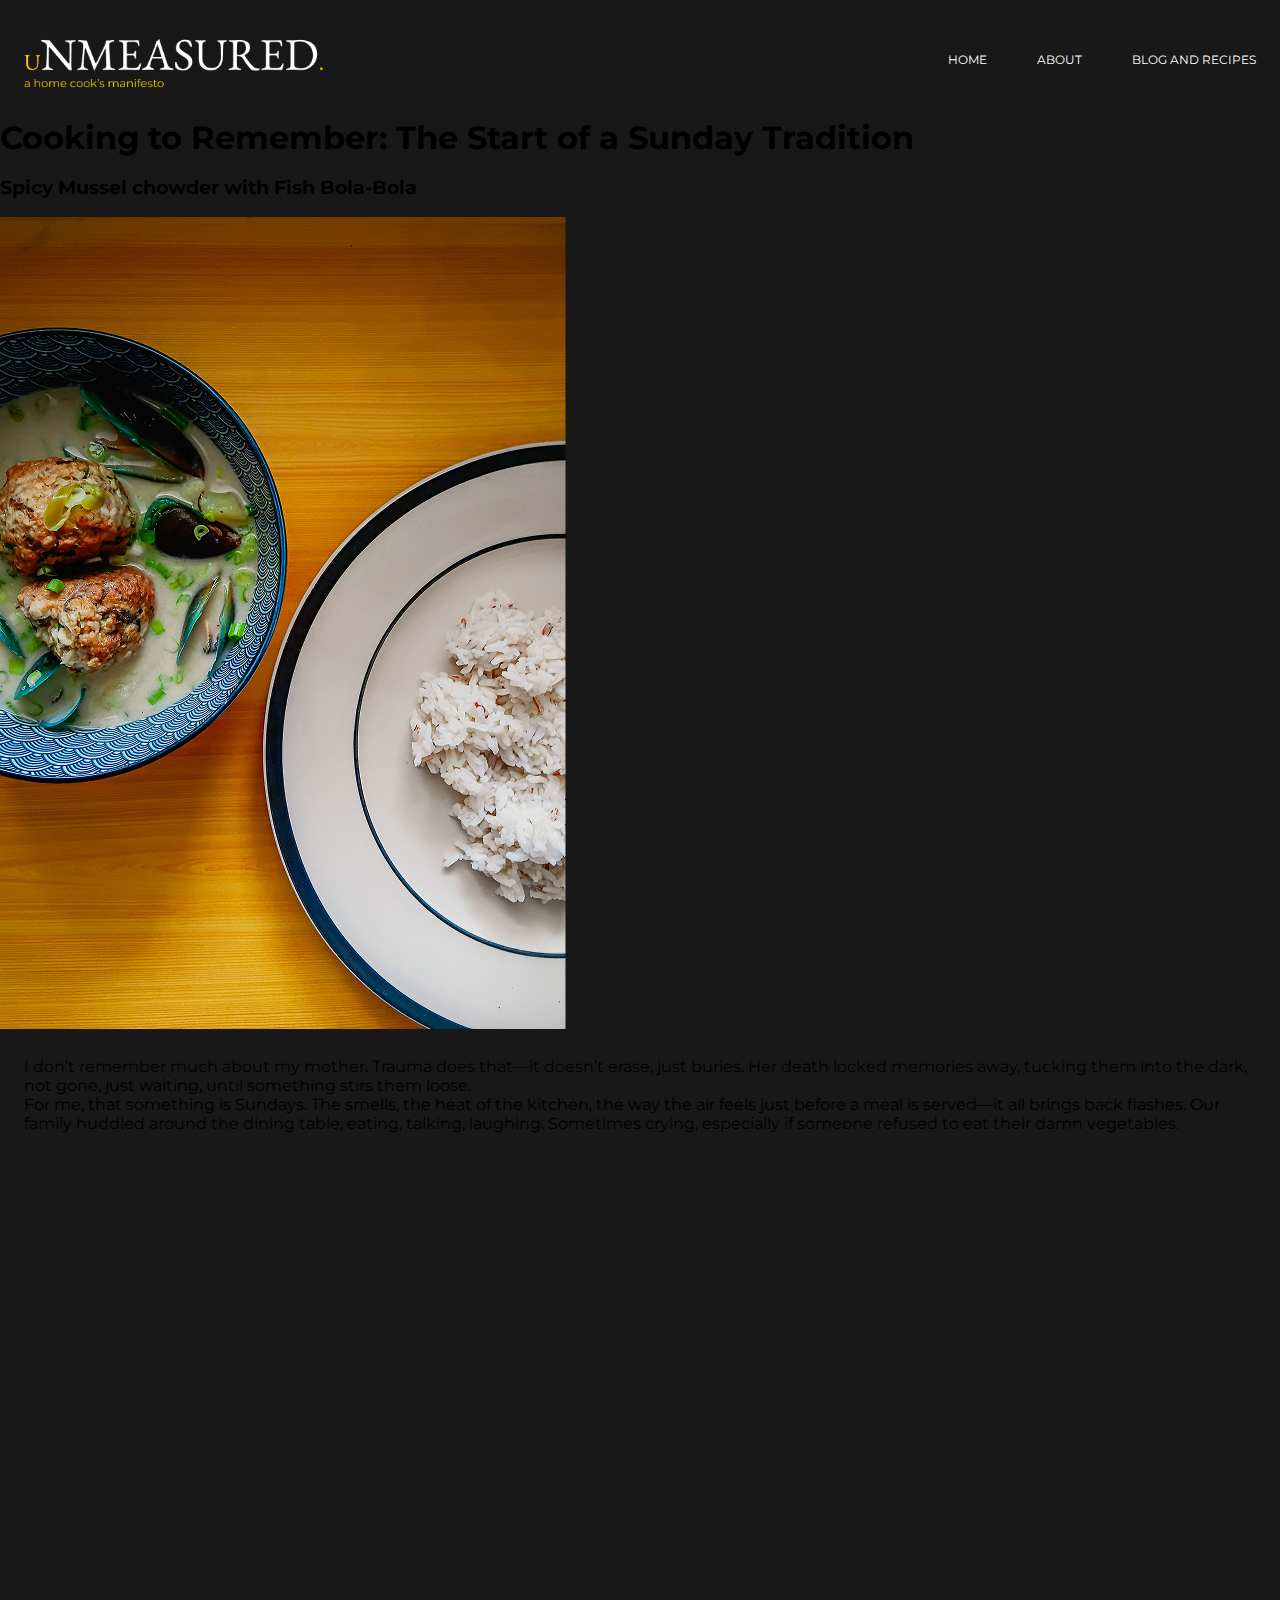
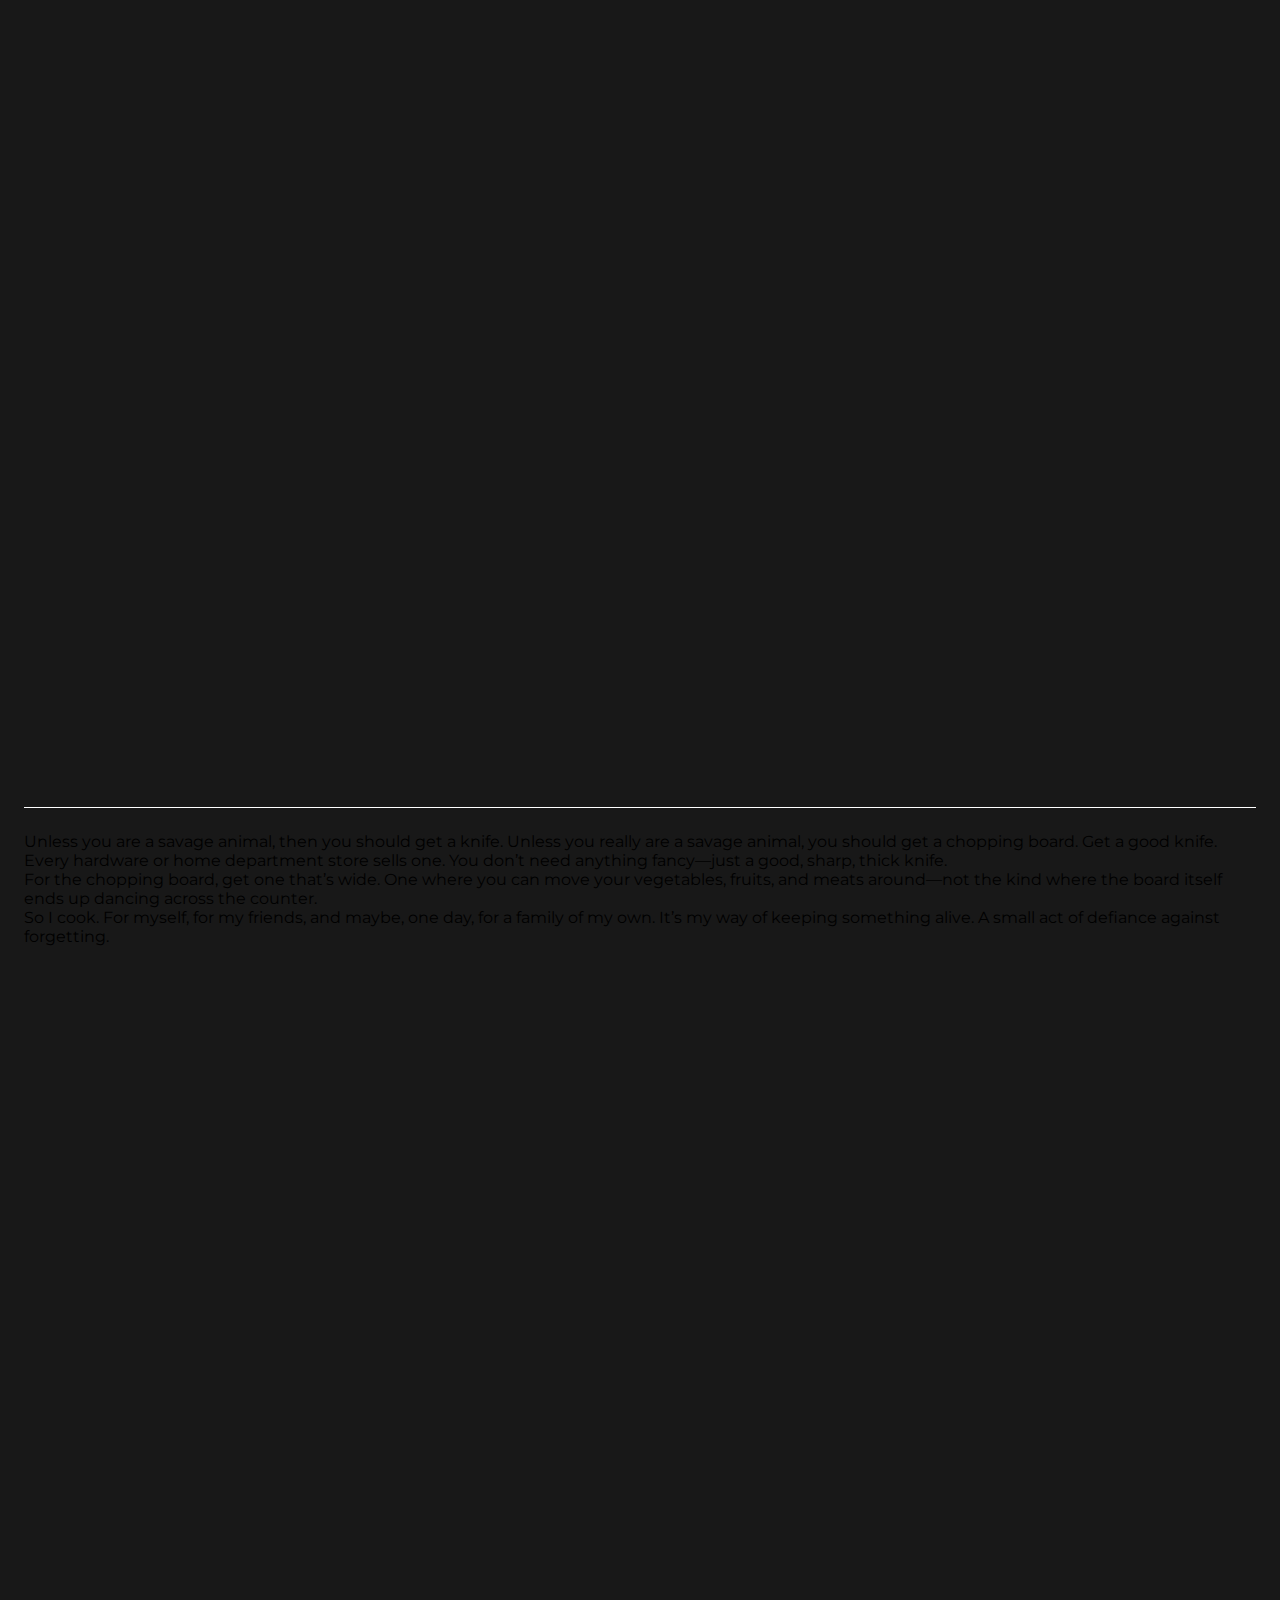
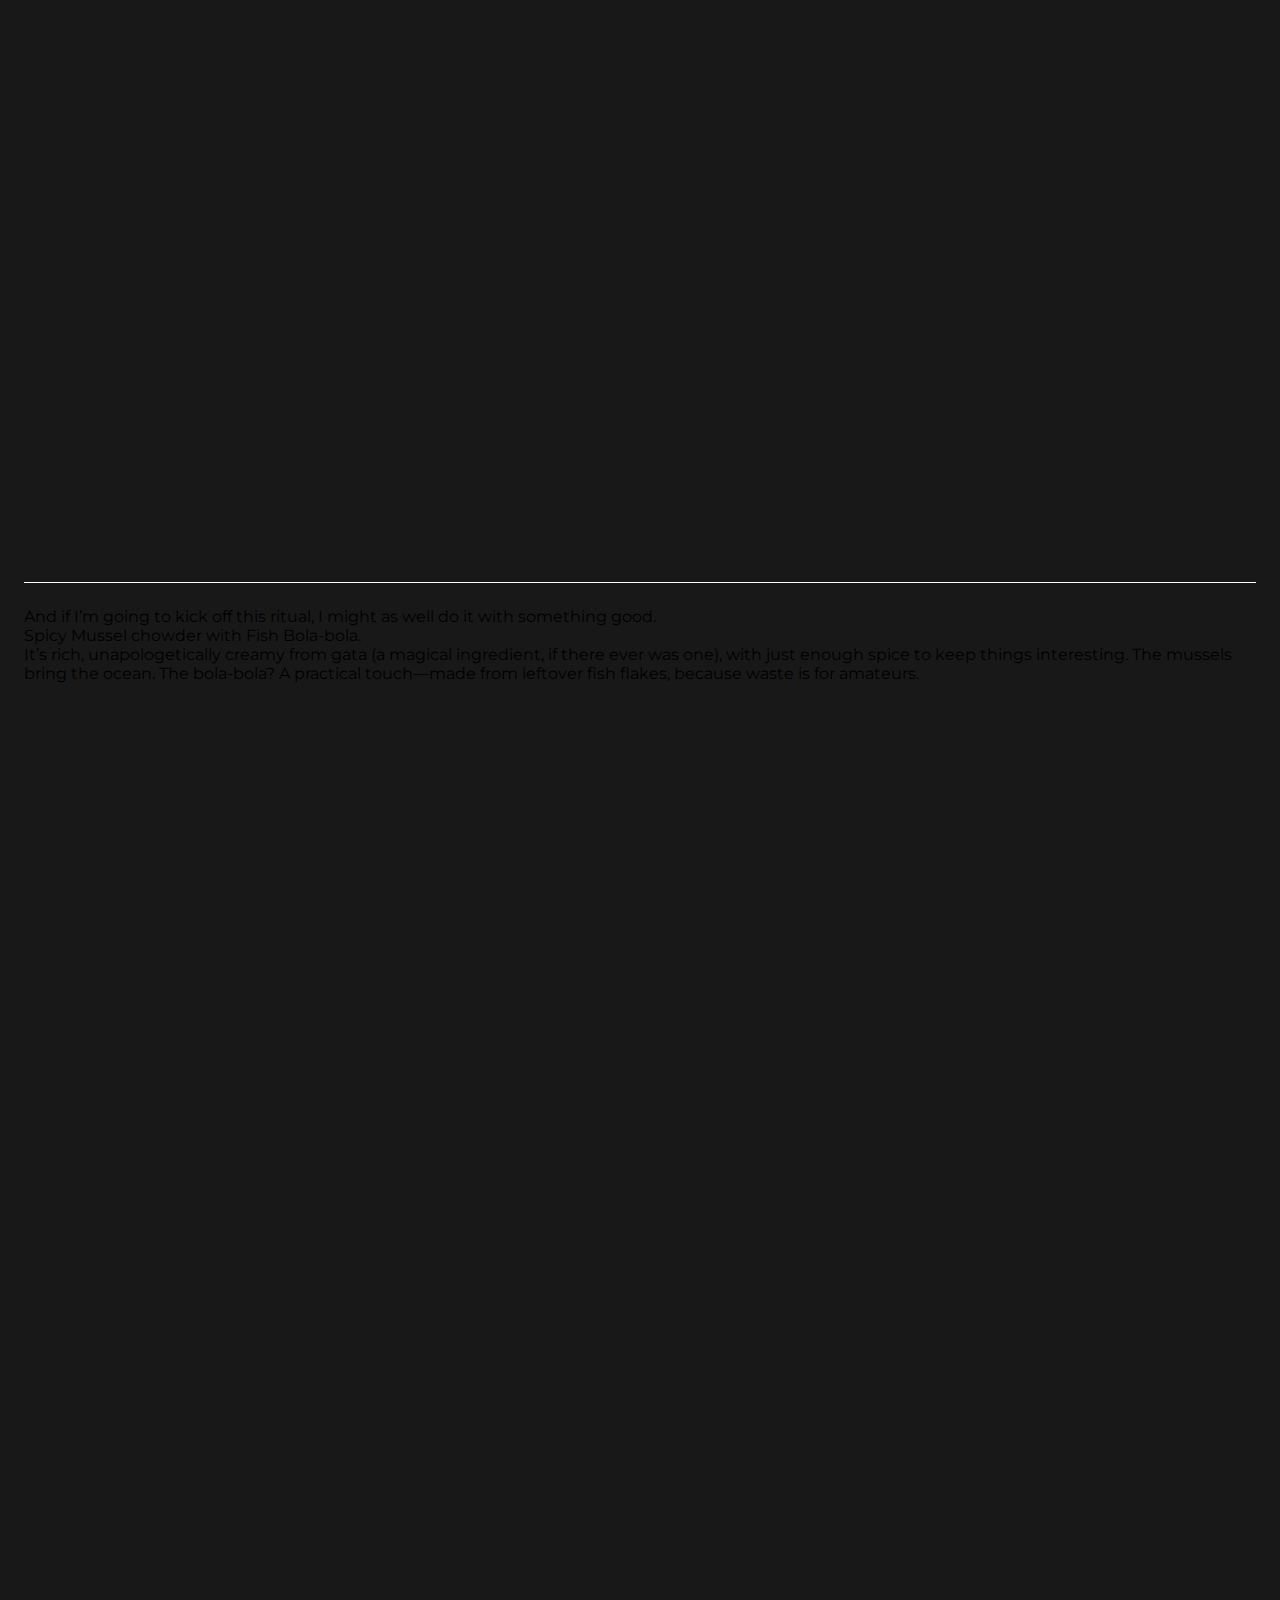
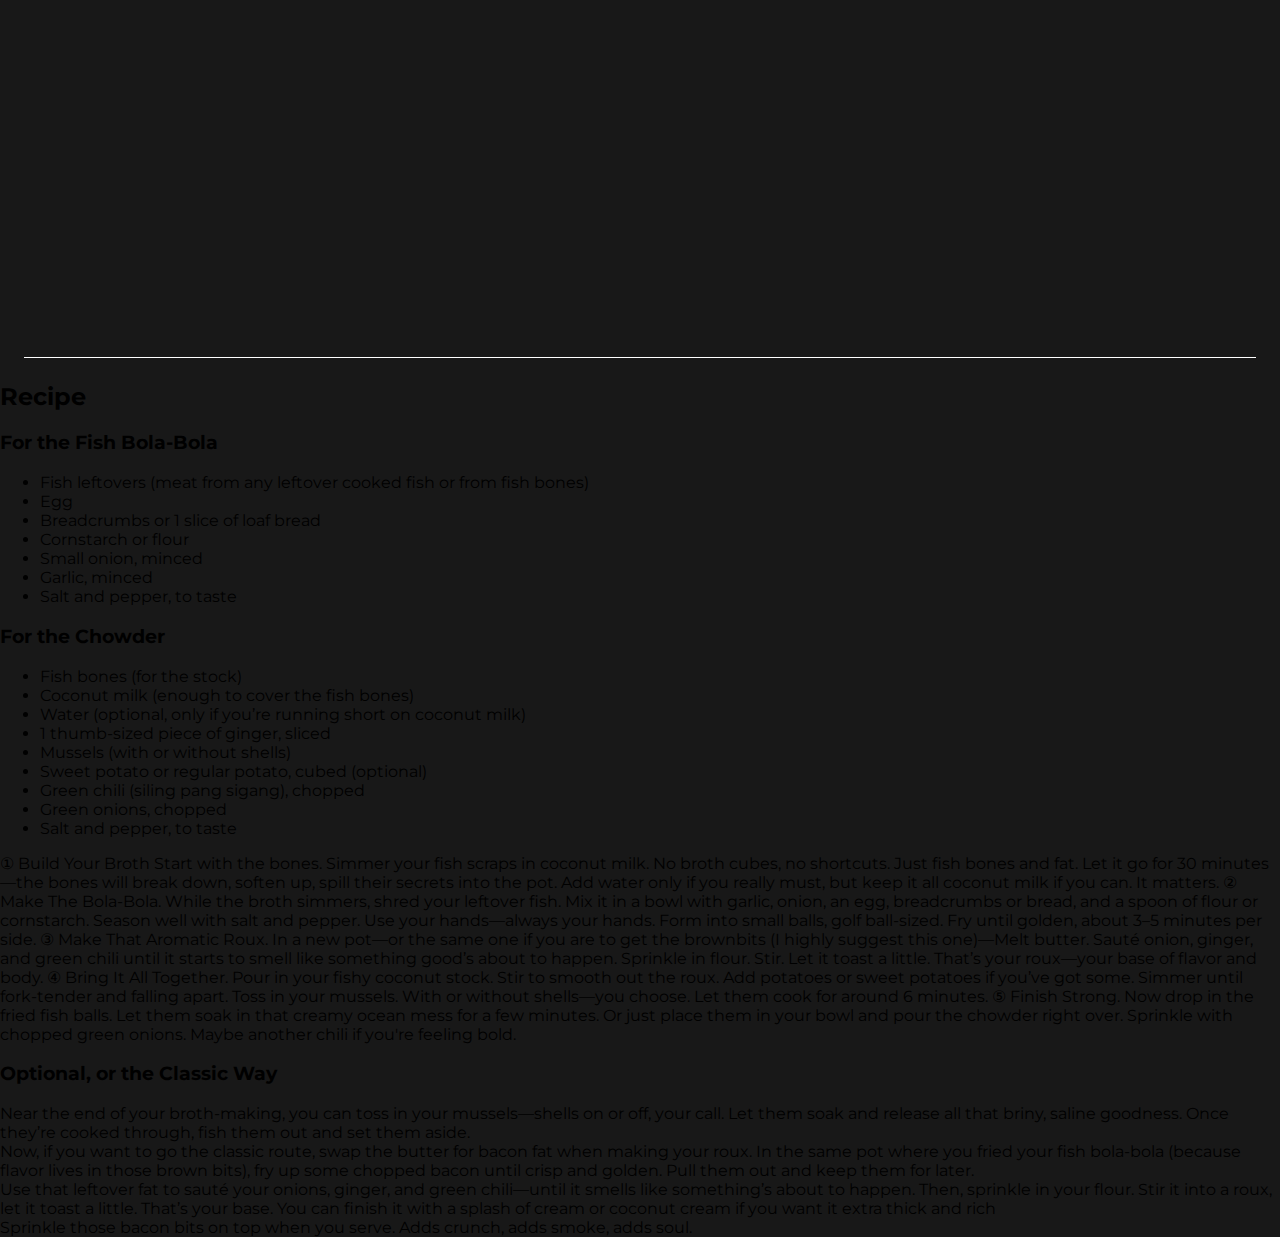
<file: start-of-sunday-tradition.html>
<!DOCTYPE html>
<html lang="en">
<head>
    <meta charset="UTF-8">
    <meta name="viewport" content="width=device-width, initial-scale=1.0">
    <link href="https://fonts.googleapis.com/css2?family=Montserrat&display=swap" rel="stylesheet">
    <link rel="icon" href="favicon.png" type="image/png">
    <link rel="stylesheet" href="posts.css"/>
    <title>Cooking to Remember: The Start of a Sunday Tradition | uNMEASURED</title>
    <meta name="description" content="Cooking to Remember: The Start of a Sunday Tradition">
    <meta property="og:title" content="Cooking to Remember: The Start of a Sunday Tradition | uNMEASURED">
    <meta property="og:description" content="Spicy Mussel Chowder with Fish Bola-Bola Recipe">
    <meta property="og:image" content="https://unmeasured-recipes.github.io/assets/Spicy Mussel Chowder.png">
    <meta property="og:url" content="https://unmeasured-recipes.github.io/start-of-sunday-tradition.html">
    <meta property="og:type" content="article">
    
</head>
    <body>
        <header>
            <div>
                <nav id="navBar">
                    <div class="logo-holder">
                        <img src="logo.png" alt="check">
                    </div>
                    <div id="navButtons">
                        <ul>
                            <li>
                                <a href="index.html">HOME</a>
                            </li>
                            <li>
                                <a href="about.html">ABOUT</a>
                            </li>
                            <li>
                                <a href="blog-recipes.html">BLOG AND RECIPES</a>
                            </li>
                        </ul>
                    </div>
                    <div class="off-screen-nav">
                        <div class="close-button">
                            <img src="assets/icon/close-button.png" alt="">
                        </div>
                        <ul>
                            <li>
                                <a href="index.html">HOME</a>
                            </li>
                            <li>
                                <a href="about.html">ABOUT</a>
                            </li>
                            <li>
                                <a href="blog-recipes.html">BLOG AND RECIPES</a>
                            </li>
                        </ul>
                    </div>
                    <div class="menu-burger">
                        <img src="assets/icon/White Menu Burger.png" alt="">
                    </div>
                </nav>
            </div>
        </header>
        <section>
            <div class="title-section-2">   
                <div class="post-title-2">
                    <h1>
                        Cooking to Remember: The Start of a Sunday Tradition
                    </h1>
                    <h3>
                        Spicy Mussel chowder with Fish Bola-Bola
                    </h3>
                </div>
                <div class="post-photo-2">
                    <img src="assets/Spicy Mussel Chowder.png" alt="About Page Picture">
                </div>
            </div>
            <div id="section-width-height">
                <div class="post-2-section-1">
                    <p class="post2-left">I don’t remember much about my mother. Trauma does that—it doesn’t erase, just buries. Her death locked memories away, tucking them into the dark, not gone, just waiting, until something stirs them loose.</p>
                    <p class="post2-right">For me, that something is Sundays. The smells, the heat of the kitchen, the way the air feels just before a meal is served—it all brings back flashes. Our family huddled around the dining table, eating, talking, laughing. Sometimes crying, especially if someone refused to eat their damn vegetables.</p>
                </div>
            </div>
            <div id="section-width-height">
                <div class="post-2-section-2">
                    <p>Unless you are a savage animal, then you should get a knife. Unless you really are a savage animal, you should get a chopping board. Get a good knife. Every hardware or home department store sells one. You don’t need anything fancy—just a good, sharp, thick knife.</p>
                    <p>For the chopping board, get one that’s wide. One where you can move your vegetables, fruits, and meats around—not the kind where the board itself ends up dancing across the counter.</p>
                    <span class="post-2-section-2-colored-text">
                        So I cook. For myself, for my friends, and maybe, one day, for a family of my own. It’s my way of keeping something alive. A small act of defiance against forgetting.
                    </span>
                </div>
            </div>
            <div id="section-width-height">
                <div class="post-2-section-3">
                    <p>And if I’m going to kick off this ritual, I might as well do it with something good.</p>
                    <span class="post-2-section-3-colored-text">
                        Spicy Mussel chowder with Fish Bola-bola.
                    </span>
                    <p>It’s rich, unapologetically creamy from gata (a magical ingredient, if there ever was one), with just enough spice to keep things interesting. The mussels bring the ocean. The bola-bola? A practical touch—made from leftover fish flakes, because waste is for amateurs.</p>
                </div>
            </div>
            <div id="section-width-height-section-4">
                <div class="post-2-section-4">
                    <h2>
                        Recipe
                    </h2>
                    <div class="post2-section4-flex">
                        <div class="post2-section4-left">
                            <h3>For the Fish Bola-Bola</h3>
                            <ul>
                                <li>Fish leftovers (meat from any leftover cooked fish or from fish bones)</li>
                                <li>Egg</li>
                                <li>Breadcrumbs or 1 slice of loaf bread</li>
                                <li>Cornstarch or flour</li>
                                <li>Small onion, minced</li>
                                <li>Garlic, minced</li>
                                <li>Salt and pepper, to taste</li>
                            </ul>
                            <h3>For the Chowder</h3>
                            <ul>
                                <li>Fish bones (for the stock)</li>
                                <li>Coconut milk (enough to cover the fish bones)</li>
                                <li>Water (optional, only if you’re running short on coconut milk)</li>
                                <li>1 thumb-sized piece of ginger, sliced</li>
                                <li>Mussels (with or without shells)</li>
                                <li>Sweet potato or regular potato, cubed (optional)</li>
                                <li>Green chili (siling pang sigang), chopped</li>
                                <li>Green onions, chopped</li>
                                <li>Salt and pepper, to taste</li>
                            </ul>
                        </div>
                        <div class="post2-section4-right">
                            <p>
                                <span>① Build Your Broth Start with the bones.</span> Simmer your fish scraps in coconut milk. No broth cubes, no shortcuts. Just fish bones and fat. Let it go for 30 minutes—the bones will break down, soften up, spill their secrets into the pot. Add water only if you really must, but keep it all coconut milk if you can. It matters.
                                <span>② Make The Bola-Bola.</span> While the broth simmers, shred your leftover fish. Mix it in a bowl with garlic, onion, an egg, breadcrumbs or bread, and a spoon of flour or cornstarch. Season well with salt and pepper. Use your hands—always your hands. Form into small balls, golf ball-sized. Fry until golden, about 3–5 minutes per side.
                                <span>③ Make That Aromatic Roux.</span> In a new pot—or the same one if you are to get the brownbits (I highly suggest this one)—Melt butter. Sauté onion, ginger, and green chili until it starts to smell like something good’s about to happen. Sprinkle in flour. Stir. Let it toast a little. That’s your roux—your base of flavor and body.
                                <span>④ Bring It All Together.</span> Pour in your fishy coconut stock. Stir to smooth out the roux. Add potatoes or sweet potatoes if you’ve got some. Simmer until fork-tender and falling apart. Toss in your mussels. With or without shells—you choose. Let them cook for around 6 minutes.
                                <span>⑤ Finish Strong.</span> Now drop in the fried fish balls. Let them soak in that creamy ocean mess for a few minutes. Or just place them in your bowl and pour the chowder right over. Sprinkle with chopped green onions. Maybe another chili if you're feeling bold. 
                            </p>
                            <h3>Optional, or the Classic Way</h3>
                            <p>Near the end of your broth-making, you can toss in your mussels—shells on or off, your call. Let them soak and release all that briny, saline goodness. Once they’re cooked through, fish them out and set them aside.</p>
                            <p>Now, if you want to go the classic route, swap the butter for bacon fat when making your roux. In the same pot where you fried your fish bola-bola (because flavor lives in those brown bits), fry up some chopped bacon until crisp and golden. Pull them out and keep them for later.</p>
                            <p>Use that leftover fat to sauté your onions, ginger, and green chili—until it smells like something’s about to happen. Then, sprinkle in your flour. Stir it into a roux, let it toast a little. That’s your base. You can finish it with a splash of cream or coconut cream if you want it extra thick and rich</p>
                            <p><span>Sprinkle those bacon bits on top when you serve. Adds crunch, adds smoke, adds soul.</span></p>
                        </div>
                    </div> 
                </div>
            </div>


        </section>
    <script src="script.js"></script>                   
    </body>
</html>
</file>
<file: style.css>
/* GLOBAL */

body {
    background-color: #181818;
    margin: 0;
    padding: 0;
    font-family: 'Montserrat', sans-serif;
    opacity: 0;
    transition: opacity 0.5s ease-in-out;
}

body.loaded {
    opacity: 1;
}

h1 {
    margin: 0px;
    padding: 0px;
    font-size: 3rem;
    font-weight: 800;
}

h2 {
    font-size: 2.25rem;
    font-weight: 700;
}

h3 {
    font-size: 	1.5rem;
    font-weight: 600;
}

p {
    margin: 0px;
    font-size: 1.125rem;
}

nav li {
    list-style-type: none;
}

nav li:hover {
    transform: scale(1.1);
    font-weight: bold;
    transition: all 0.3s ease; 
}

br {
    display: inline;
}

/* NAVIGATION BAR */

nav {
    font-family: 'Montserrat', sans-serif;
    display: flex;
    justify-content: space-between;
    align-items: center;
    margin: 24px;
}

.logo-holder img {
    width: 300px;
    height: auto; 
}

#navButtons ul a {
    color: white;
    text-decoration: none;
    list-style: none;
}

#navButtons ul {
    display: flex;
    justify-content: space-between;
    gap: 50px;
}

.menu-burger {
    display: none;
    cursor: pointer;
}

.off-screen-nav {
    display: none;
}

/* HOME FEATURED PAGE */

.featured-page {
    display: flex;            
    justify-content: space-between;      
    margin: 1.5rem; 
    height: auto; 
    padding-top: 2rem;         
}

.featured-leftSide {
    display: flex;
    justify-content: space-between;
    max-width: 100%;
    gap: 1.5rem;
}

.featured-photo-wrapper {
    width: 80vh;
    height: 75vh;    
    overflow: hidden;
    display: flex;
    justify-content: center;
    align-items: center;
    align-self: flex-end;
}

.featured-photo-wrapper img {
    object-fit: cover;
    width: 100%;
    height: 100%; 
    display: block;
    align-self: center;
}

.featured-rightSide {
    display: flex;
    flex-direction: column;
    justify-content: space-between;
}

.featured-title {
    color: #FFD700;
    text-align: right;
    font-weight: bolder;
}

.sub-title {
    margin: 0px;
    color: white;
    align-self: flex-end
}

.read-more a {
    color: #FFD700;
    text-decoration: none;
    font-weight: bold;
    font-size: 24px;
    float: right; 
}

.read-more:hover a {
    color: #ff6347; 
    text-decoration: underline; 
    font-weight: bold; 
}


/* About PAGE */

.title-section {
    display: flex;
    justify-content: space-between;
    max-width: 100%;
    height: 100vh;
    border-bottom: 2px solid #fff;
    margin: 24px;
}

.about-title h1 {
    color: #FFD700;
    font-weight: bold;
}

.about-photo {
    display: flex;
    justify-content: flex-end;
    align-items: flex-end;
    margin-bottom: 24px;
    width: 100%;
}

.about-photo img {
    max-width: 100%;
    width: 800px;
}

.section-one{
    display: flex;
    justify-content: space-between;
    max-width: 100%;
    height: 100vh;
    border-bottom: 2px solid #fff;
    gap: 64px;
    margin: 24px;
}

.not-restaurant-kitchen{
    color: white;
    margin-right: 24px;

}

.no-need-measure {
    color: #FFD700;
    font-weight: bold;
    max-width: 100%;
    width: 1000px;
    text-align: right;
}

.section-two {
    max-width: 100%;
    height: 100vh;
    border-bottom: 2px solid #fff;
    margin: 24px;
}

.home-cook {
    color: #FFD700;
    font-weight: bold;
}

.same-way {
    color: white;
    padding-top: 12px;
}

.and-look {
    color: white;
    padding-top: 12px;
}

.section-three {
    max-width: 100%;
    height: 50vh;
    margin: 24px;
}

.share-what-to-know {
    color: #FFD700;
    font-weight: bold;
    text-align: center;
    padding-top: 12px;
}


/* Blog & Recipes PAGE */

.page-title h3 {
    color: white;
    font-size: 36px;
    margin-bottom: 36px;
    margin-left: 24px;
}

.post-container {
    margin: 24px;
}

.image-wrapper {
    width: 300px;       
    height: 300px;      
    overflow: hidden;
    border-radius: 5px; 
    display: flex;
    justify-content: center;
    align-items: center;
}

.image-wrapper img {
    object-fit: cover;
    width: 100%;
    height: 100%;
    display: block;
}

.post-title h4 {
    margin: 0px;
    color: #FFD700;
    font-size: 32px;
    font-weight: bold;
}



.post-subtitle h5 {
    margin: 0px;
    color: white;
    font-size: 16px;
}

.blog-post {
    display: flex;
    justify-content: space-between;
    border-bottom: 1px solid #fff;
    padding-bottom: 24px;
    width: 100%;
    height: 100%;
}

.blog-card {
    display: block;
    text-decoration: none;
    color: inherit;
    height: 100%;
}

.post-details {
    margin-left: 24px;
    display: flex;
    flex-direction: column;
    justify-content: space-between;
    padding: 0px;
    width: 100%;

}

.subtitle-readmore {
    display: flex;
    justify-content: space-between;
    align-items: end;
    max-width: 100%;
}


.read-more-blog-list a {
    font-size: 16px;
    text-decoration: none;
    color: #FFD700;
    font-weight: bold;
}


.post-container:hover .blog-card {
    filter: grayscale(100%) brightness(80%);
    transform: scale(1.02); 
    box-shadow: 0 4px 15px rgba(0, 0, 0, 0.1); 
}


.post-container:hover .post-title h4 {
    color: #ff6347; 
}

.post-container:hover .read-more-blog-list a {
    color: #ff6347; 
    text-decoration: underline; 
    font-weight: bold; 
}

/* MOBILE */

@media (max-width: 767px) {
    
    h1 {
        font-size: 2rem;
        font-weight: 800;
      }
      
      h2 {
        font-size: 1.5rem;
        font-weight: 700;
      }
      
      h3 {
        font-size: 1.25rem;
        font-weight: 600;
      }
      
      p {
        font-size: 1rem;
        font-weight: 400;
      }
      
      small {
        font-size: 0.875rem;
      }


    br {
        display: none;
    }
    
    .logo-holder img {
      width: 200px; 
    }

    nav {
        margin: 0.75rem;
    }

    #navButtons {
        display: none;
    }

    .menu-burger {
        display: block;
    }

    .menu-burger img {
        width: 32px;
        height: auto;
    }

    .menu-burger img.active {
        opacity: 0;
    }

    .off-screen-nav { 
        background-color: #181818;
        height: 100vh;
        width: 100%;
        max-width: 450px;
        position: fixed;
        top: 0;
        right: -450px;
        display: flex;
        flex-direction: column;
        justify-content: center;
        align-items: center;
        font-size: 16px;
        transition: .3s ease;
    }

    .off-screen-nav.active {
        right: 12px;
    }

    .off-screen-nav li {
        margin: 36px;
    }

    .off-screen-nav a {
        text-decoration: none;
        color: white;
        text-decoration: none;
        font-size: 16px;
    }

    .off-screen-nav .close-button {
        position: absolute;
        top: 30px;
        right: 30px;
        cursor: pointer;
    }

    /* HOME PAGE MOBILE */

    .featured-page {
        display: flex;
        flex-direction: column;
        align-items: center;
        margin: 0.75rem;
        padding-top: 3rem;
    }

    .featured-title {
        text-align: center;
        margin-bottom: 64px;
    }

    .featured-leftSide {
        display: flex;
        flex-direction: column;
        align-items: center;
        margin-bottom: 36px;
        gap: 1.25rem;
    }

    .featured-photo-wrapper {
        height: 100%;
        width: auto;
    }

    .sub-title {
        align-self: initial;
        text-align: center;
        font-size: 10px;
    }

    .featured-rightSide {
        align-items: center;
    }

    .read-more {
        padding-bottom: 24px;
    }


     /* ABOUT PAGE */




    .title-section {
        display: flex;
        flex-direction: column;
        justify-content: space-evenly;
        margin: 0.75rem;
    }

    .section-one {
        gap: 0;
    }

    .about-title {
        text-align: center;
    }

    .section-one {
        margin: 0.75rem;
    }

    .section-two {
        margin: 0.75rem;
    }

    .section-three {
        margin: 0.75rem;
    }

    
    

    /* BLOG-RECPIPES */


    .page-title h3 {
        text-align: center;
        margin: 2rem;
        font-size: 16px;
    }

    .post-container {
        margin: 0.75rem;
    }

    .blog-post {
        flex-direction: column;
        align-items: center;
    }

    .post-details {
        margin-left: 0;
        text-align: center;
    }

    .subtitle-readmore {
        display: flex;
        flex-direction: column;
        align-items: center;
        gap: 72px;
    }
    
    .image-wrapper {
        width: 300px;       
        height: 300px;      
        overflow: hidden;
        border-radius: 5px; 
        display: flex;
        justify-content: center;
        align-items: center;
    }
    
    .image-wrapper img {
        object-fit: cover;
        width: 100%;
        height: 100%;
        display: block;
    }

    .post-title {
        padding-top: 24px;
        padding-bottom: 24px;
    }


    .read-more-blog-list {
        margin-bottom: 24px;
        align-self: center;
    }
  }

  @media (max-width: 414px) { 
    
    .read-more-blog-list {
        margin-bottom: 0px;
    }

  }
</file>
<file: posts.css>
body {
    background-color: #181818;
    margin: 0;
    padding: 0;
    font-family: 'Montserrat', sans-serif;
    opacity: 0;
    transition: opacity 0.5s ease-in-out;
}

body.loaded {
    opacity: 1;
}

p {
    margin: 0px;
}

h1 {
    margin: 0px;
    padding: 0px;
}

nav li {
    list-style-type: none;
    font-size: 12px;
}

nav li:hover {
    transform: scale(1.1);
    font-weight: bold;
    transition: all 0.3s ease; 
}

br {
    display: inline;
}

/* NAVIGATION BAR */

nav {
    font-family: 'Montserrat', sans-serif;
    display: flex;
    justify-content: space-between;
    align-items: center;
    margin: 24px;
}

.logo-holder img {
    width: 300px;
    height: auto; 
}

#navButtons ul a {
    color: white;
    text-decoration: none;
    list-style: none;
}

#navButtons ul {
    display: flex;
    justify-content: space-between;
    gap: 50px;
}

.menu-burger {
    display: none;
    cursor: pointer;
}

.off-screen-nav {
    display: none;
}


/*Title Section*/ 

.title-section {
    display: flex;
    justify-content: space-between;
    max-width: 100%;
    height: 100vh;
    border-bottom: 2px solid #fff;
    margin: 24px;
}

.post-title h1 {
    font-size: 48px;
    color: #FFD700;
    font-weight: bold;
}

.post-photo {
    display: flex;
    justify-content: flex-end;
    align-items: flex-end;
    margin-bottom: 24px;
    width: 100%;
}

.post-photo img {
    max-width: 100%;
    width: 800px;
}

/* POST 1 */

#section-width-height {
    height: 150vh;
    margin: 24px;
    border-bottom: 1px solid white;
}

.post-1-section-1 h2 {
    color: #FFD700;
    width: 50%;
    font-size: 32px;
}

.post-1-section-1 p {
    color: #fff;
    padding-top: 24px;
    font-size: 24px;
}

.post-1-section-2 h2 {
    color: #FFD700;
    width: 50%;
    font-size: 48px;
    margin: 0;
}

.section2-flex {
    display: flex;
    justify-content: space-between;
    margin-top: 24px;
}

.section2-left h3 {
    color: #FFD700;
    font-size: 32px;
}

.section2-left p {
    color: #fff;
    font-size: 24px;
}


.section2-right h3 {
    color: #FFD700;
    font-size: 32px;
    text-align: right;
}

.section2-right p {
    color: #fff;
    font-size: 24px;
    text-align: right;
}

.post-1-section-3 h3 { 
    color: #FFD700;
    font-size: 32px;
    margin: 0px;
}

.post-1-section-3 p {
    color: #fff;
    font-size: 24px;
    margin-bottom: 48px;
    margin-top: 24px
}


.post-1-section-4 {
    height: 150vh;
    display: flex;
    justify-content: space-between;
    position: relative;
}

.post1-section4-first-left{
    width: 75%;
}

.post1-section4-first-left h3 {
    color: #FFD700;
    font-size: 32px;
    margin: 0px;
}

.post1-section4-first-leftpara{
    color: #fff;
    font-size: 24px;
    margin-bottom: 24px;
    margin-top: 24px;
}

.post1-section4-first-lefthighlight {
    color: #FFD700;
    font-size: 24px;
    font-weight: bold;
}

.post1-section4-second-right {
    align-self: flex-end;
    text-align: right;
    width: 75%;
}

.post1-section4-first-rightpara{
    color: #fff;
    font-size: 24px;
    margin-bottom: 24px;
    margin-top: 24px;
}

.post1-section4-first-righthighlight {
    color: #FFD700;
    font-size: 24px;
    margin-bottom: 36px;
    font-weight: bold;
}

.post-1-section-5 {
    align-items: center;
    text-align: center;
}

.post-1-section-5 h3 {
    color: #FFD700;
    font-size: 32px;
    margin: 0px;
}

.post-1-section-5 p {
    color: #fff;
    font-size: 24px;
    margin-bottom: 24px;
    margin-top: 24px;
}

.highlighted-phrase-post-1 {
    color: #FFD700;
    font-weight: bold;
}

.post-1-section-6 {
    display: flex;
    justify-content: space-between;
}

.post1-section6-left h3 {
    color: #FFD700;
    font-size: 32px;
    margin: 0px;
}

.post1-section6-left p{
    color: #fff;
    font-size: 24px;
    margin-top: 24px;
    width: 85%;
}

.post1-section6-right {
    width: 100%;
}

.post1-section6-right p {
    color: #FFD700;
    font-weight: bold;
    font-size: 32px;
    text-align: right;
    margin-top: 50px;
}

.post-1-section-7 h3 { 
    color: #FFD700;
    font-size: 32px;
    margin: 0px;
}

.post-1-section-7 p {
    color: #fff;
    font-size: 24px;
    margin-bottom: 48px;
    margin-top: 24px
}

.section7-first {
    width: 50%;
}

.section7-second {
    width: 50%;
}

.post-1-section-8 {
    display: flex;
    justify-content: space-between;
}

.post-1-section-8 h2 {
    color: #FFD700;
    font-size: 48px;
    margin: 0;
    width: 85%;
}

.post1-section8-second {
    width: auto;
    text-align: right;
    display: flex;
    flex-direction: column;
    justify-content: center;
    padding-top: 150px;
}

.post1-section8-second h3 {
    color: #FFD700;
    font-size: 32px;
}

.post1-section8-second p {
    color: #fff;
    font-size: 24px;
}

.post-1-section-9 {
    display: flex;
    justify-content: space-between;
}

.post1-section9-first-left {
    width: 100%;
}

.post1-section9-first-left h3 {
    color: #FFD700;
    font-size: 32px;
    margin: 0;
}

.post1-section9-first-left p {
    color: white;
    font-size: 24px;
    margin-top: 24px;
    padding-right: 48px;
}

.post1-section9-first-left .post1-section9-first-lefthighlight {
    color: #FFD700;
    font-weight: bold;
}

.post1-section9-first-right {
    text-align: right;
    width: 100%;
}

.post1-section9-first-right h3 {
    color: #FFD700;
    font-size: 32px;
    margin: 0;
}


.post1-section9-first-right p {
    color: white;
    font-size: 24px;
    margin-top: 24px;
    padding-left: 48px;

}

.post1-section9-first-right .post1-section9-first-righthighlight {
    color: #FFD700;
    font-weight: bold;
}

.post-1-section-10 {
    align-items: center;
    text-align: center;
}

.post-1-section-10 h3{
    color: #FFD700;
    font-size: 32px;
    margin: 0;
}

.post-1-section-10 .post-1-section-10-highlight {
    color: #FFD700;
    font-size: 24px;
    font-weight: bold;
    margin-top: 36px;
}

.post-1-section-10 p {
    color: white;
    margin-top: 24px;
    font-size: 24px;
}

.post-1-section-11 {
    display: flex;
    justify-content: space-between;
    position: relative;
}

.post-1-section-11 h3 {
    color: #FFD700;
    font-size: 32px;
    margin: 0; 
}

.post-1-section-11 p {
    color: white;
    margin-top: 24px;
    font-size: 24px;
}

.post1-section11-first-left {
    width: 100%;
    margin-right: 48px;
}

.post1-section11-second-right {
    align-self: flex-end;
    text-align: right;
    margin-bottom: 24px;
    width: 100%;
    margin-left: 48px;
}

.post-1-section-12 h2 {
    color: #FFD700;
    font-size: 48px;
    margin: 0;
    width: 50%;
}

.post-1-section-12 h3 {
    color: #FFD700;
    font-size: 32px;
    margin: 0; 
}

.post-1-section-12 p{
    color: white;
    font-size: 24px;
    margin-bottom: 24px;
    margin-top: 24px;
}

.post1-section12-title {
    margin-bottom: 48px;
}

.post1-section12-first {
    width: 50%;
}

.post1-section12-second {
    width: 75%;
}

.post1-section12-third {
    width: 100%;
}

.post-1-section-13 h3 {
    color: #FFD700;
    font-size: 32px;
    margin: 0; 
}

.post-1-section-13 p {
    color: white;
    margin-top: 24px;
    font-size: 24px;
}

.post1-section13-row-group {
    display: flex;
    justify-content: space-between;
}

.post1-section13-first-left {
    width: 100%;
}

.post1-section13-second-right {
    text-align: right;
    padding-bottom: 100px;
    padding-top: 300px;
    width: 100%;
}

.post1-section13-second-lowerleft {
    width: 50%;
}

.post-1-section-14 {
    display: flex;
    justify-content: space-between;
}


.post1-section14-left h3 {
    color: #FFD700;
    font-size: 32px;
    margin: 0px;
}

.post1-section14-left p{
    color: #fff;
    font-size: 24px;
    margin-top: 24px;
}

.post1-section14-right p {
    color: #FFD700;
    font-weight: bold;
    font-size: 32px;
    text-align: right;
    margin-top: 60px;
}


.post1-section15 h3 {
    color: #FFD700;
    font-size: 32px;
    margin: 0px;
}

.post1-section15 p {
    color: #fff;
    font-size: 24px;
    margin-top: 24px;
}

.post-1-section-16 h3 {
    color: #FFD700;
    font-size: 32px;
    margin: 0px;
}

.post-1-section-16 p {
    color: #fff;
    font-size: 24px;
    margin-top: 24px;
}

.post1-section16-list p {
    color: #FFD700;
    font-size: 24px;
    font-weight: bold;
}

.post1-section16-list ul {
    color: #fff;
    font-size: 24px;
    margin-top: 24px;
    width: 50%;
}

.post1-section16-list li {
    padding-top: 24px;
}

.post1-section16-list span {
    color: #FFD700;
    font-size: 24px;
    font-weight: bold;
}

.post-1-section-17 {
    display: flex;
    justify-content: space-between;
}

.post-1-section-17 h3 {
    color: #FFD700;
    font-size: 32px;
    margin: 0px;
}

.post-1-section-17 p {
    color: #fff;
    font-size: 24px;
    margin-top: 24px;
}

.post1-section17-left {
    padding-right: 72px;
}

.post1-section17-right span {
    color: #FFD700;
    font-size: 32px;
    font-weight: bold;
}

.post1-section17-right { 
    margin-top: 24px;
    width: 75%;
    text-align: right;
}

.post-1-section-18 h3 {
    color: #FFD700;
    font-size: 32px;
    margin: 0px; 
}

.post-1-section-18 p {
    color: #fff;
    font-size: 24px;
    margin-top: 24px;
}

.post1-section18-flex {
    display: flex;
    margin-top: 36px;
    justify-content: space-between;
}

.post1-section18-right {
    text-align: right;
    width: 40%;
}

.post1-section18-left {
    width: 40%;
}

.post-1-section-19 h3 {
    color: #FFD700;
    font-size: 32px;
    margin: 0px; 
}

.post-1-section-19 p {
    color: #fff;
    font-size: 24px;
    margin-top: 24px; 
}

.post1-section19 .italicized {
    text-align: center;
    font-style: italic;
    font-size: 32px;
    font-weight: bold;
    color: #FFD700;
}

.post-1-section-20 {
    display: flex;
    justify-content: space-between;
}


.post1-section20-left h3 {
    color: #FFD700;
    font-size: 32px;
    margin: 0px;
}

.post1-section20-left p{
    color: #fff;
    font-size: 24px;
    margin-top: 24px;
    padding-right: 48px;
}

.post1-section20-right p {
    color: #FFD700;
    font-weight: bold;
    font-size: 32px;
    text-align: right;
    margin-top: 60px;
}

.post-1-section-21 h3 {
    color: #FFD700;
    font-size: 32px;
    margin: 0px;
}

.post-1-section-21 p{
    color: #fff;
    font-size: 24px;
    margin-top: 24px;
    width: 50%;
}

.post-1-section-21 .bolded-phrase-section21 {
    color: #FFD700;
    font-weight: bold;
}

.post-1-section-22 h3 {
    color: #FFD700;
    font-size: 32px;
    margin: 0px;
}

.post-1-section-22 p{
    color: #fff;
    font-size: 24px;
    margin-top: 24px;
}

.post-1-section-22 .bolded-phrase-section22 {
    color: #FFD700;
    font-weight: bold;
    text-align: center;
    font-style: italic;
    font-size: 32px;
}

.post-1-section-23 h3 {
    color: #FFD700;
    font-size: 32px;
    margin: 0px;
}

.post-1-section-23 p{
    color: #fff;
    font-size: 24px;
    margin-top: 24px;
}

.post-1-section-23 .bolded-phrase-section23 {
    color: #FFD700;
    font-weight: bold;
    text-align: center;
    font-style: italic;
    font-size: 32px;
}

.post-1-section-24 h3 {
    color: #FFD700;
    font-size: 32px;
    margin: 0px;
}

.post-1-section-24 p{
    color: #fff;
    font-size: 24px;
    margin-top: 24px;
}

.post-1-section-24 .bolded-phrase-section24 {
    color: #FFD700;
    font-weight: bold;
    text-align: center;
    font-style: italic;
    font-size: 32px;
}

.post-1-section-25 h3 {
    color: #FFD700;
    font-size: 32px;
    margin: 0px;
}

.post-1-section-25 p{
    color: #fff;
    font-size: 24px;
    margin-top: 24px;
    width: 50%;
    text-align: right;
    justify-self: end;
}

.post-1-section-25 .bolded-phrase-section25 {
    color: #FFD700;
    font-weight: bold;
    font-size: 32px;
}

.post-1-section-26 {
    height: 250vh;
    margin: 24px;
    border-bottom: 1px solid white;
}

.post-1-section-26 h3 {
    color: #FFD700;
    font-size: 32px;
    margin: 0px;
}

.post-1-section-26 p{
    color: #fff;
    font-size: 24px;
    margin-top: 24px;
}

.post-1-section-26 span {
    color: #FFD700;
    font-weight: bold;
}

.post1-section26-bolded-separate span {
    font-size: 32px;
}

.post1-section26-bolded-separate {
    padding-top: 12px;
}

.post-1-section-27 {
    height: 250vh;
    margin: 24px;
    border-bottom: 1px solid white;
}

.post-1-section-27 h3 {
    color: #FFD700;
    font-size: 32px;
    margin: 0px;
}

.post-1-section-27 p {
    color: #fff;
    font-size: 24px;
    margin-top: 24px;
}

.list-title span {
    color: #FFD700;
    font-size: 32px;
    font-weight: bold;  
}

.list-title {
    padding-top: 24px;
}

.post-1-section-27 ul {
    color: #fff;
    font-size: 24px;
}

.post-1-section-27 li {
    margin-top: 24px;
}

.post-1-section-27 ul span {
    color: #FFD700;
    font-weight: bold;
}

.ending-post {
    color: #FFD700;
    font-size: 32px;
    font-weight: bold; 
    margin-top: 36px;
}

@media (max-width: 767px) {

    .logo-holder img {
        width: 200px; 
      }
    /*Hamburger Nav Buttons*/

    #navButtons {
        display: none;
    }

    .menu-burger {
        display: block;
    }

    .menu-burger img {
        width: 32px;
        height: auto;
    }

    .menu-burger img.active {
        opacity: 0;
    }

    .off-screen-nav { 
        background-color: #181818;
        height: 100vh;
        width: 100%;
        max-width: 450px;
        position: fixed;
        top: 0;
        right: -450px;
        display: flex;
        flex-direction: column;
        justify-content: center;
        align-items: center;
        font-size: 16px;
        transition: .3s ease;
    }

    .off-screen-nav.active {
        right: 12px;
    }

    .off-screen-nav li {
        margin: 36px;
    }

    .off-screen-nav a {
        text-decoration: none;
        color: white;
        text-decoration: none;
        font-size: 16px;
    }

    .off-screen-nav .close-button {
        position: absolute;
        top: 30px;
        right: 30px;
        cursor: pointer;
    }

    .title-section {
        display: flex;
        flex-direction: column;
        justify-content: space-evenly;
    }


    .about-title {
        text-align: center;
    }


    /* Title Section */


    .title-section {
        display: flex;
        flex-direction: column;
        justify-content: space-evenly;
    }


    .post-title {
        text-align: center;
    }

    /*Post Sections*/

    #section-width-height {
        margin: 24px;
    }

    .post-1-section-26 {
        margin: 24px;
    }

    .post-1-section-27 {
        margin: 24px;
    }

    #section-width-height h2 {
        font-size: 32px;
    }

    #section-width-height h3 {
        font-size: 24px;
    }

    #section-width-height p {
        font-size: 16px;
    }

    .post-1-section-2 h2 {
        color: #FFD700;
        font-size: 32px;
        margin: 0;
    }
    
    
    .section2-left p {
        color: #fff;
        font-size: 16px;
        padding-right: 24px;
    }
    
    
    .section2-right h3 {
        color: #FFD700;
        font-size: 24px;
        text-align: right;
    }
    
    .section2-right p {
        color: #fff;
        font-size: 16px;
        text-align: right;
        padding-left: 24px;
    }

    .post1-section8-second p{
       font-size: 12px;
    }

    .post1-section16-list ul {
        font-size: 16px;
    }
       
    .post1-section16-list span {
        font-size: 16px;
    }

    .post1-section17-right span {
        color: #FFD700;
        font-size: 24px;
        font-weight: bold;
    }

    .post-1-section-26 h3 {
        font-size: 24px;
    }

    .post-1-section-26 p {
        font-size: 16px;
    }

    .post1-section26-bolded-separate span {
        font-size: 24px;
    }

    .post-1-section-27 h3 {
        font-size: 24px;
    }

    .post-1-section-27 p {
        font-size: 16px;
    }

    .list-title span {
        font-size: 16px;
    }

    li {
        font-size: 16px;
    }



}


@media (max-width: 414px) {
    
    /*Hamburger Nav Buttons*/

    #navButtons {
        display: none;
    }

    .menu-burger {
        display: block;
    }

    .menu-burger img {
        width: 32px;
        height: auto;
    }

    .menu-burger img.active {
        opacity: 0;
    }

    .off-screen-nav { 
        background-color: #181818;
        height: 100vh;
        width: 100%;
        max-width: 450px;
        position: fixed;
        top: 0;
        right: -450px;
        display: flex;
        flex-direction: column;
        justify-content: center;
        align-items: center;
        font-size: 16px;
        transition: .3s ease;
    }

    .off-screen-nav.active {
        right: 12px;
    }

    .off-screen-nav li {
        margin: 36px;
    }

    .off-screen-nav a {
        text-decoration: none;
        color: white;
        text-decoration: none;
        font-size: 16px;
    }

    .off-screen-nav .close-button {
        position: absolute;
        top: 30px;
        right: 30px;
        cursor: pointer;
    }

    .title-section {
        display: flex;
        flex-direction: column;
        justify-content: space-evenly;
    }


    .about-title {
        text-align: center;
    }


        /* Title Section */
        .title-section {
            display: flex;
            flex-direction: column;
            justify-content: space-evenly;
        }
    
    
        .post-title {
            text-align: center;
        }
    
        /*Post Sections*/

        #section-width-height {
            margin: 24px;
        }
    
        .post-1-section-26 {
            margin: 24px;
        }
    
        .post-1-section-27 {
            margin: 24px;
        }
    


        .post-1-section-1 h2 {
            width: auto;
        }

        .post-1-section-2 h2 {
            width: auto;
        }
        
        
        .section2-left p {
            padding-right: 16px;
        }
        
        
        .section2-right h3 {
            padding-left: 16px;
        }

        .section2-right p {
            padding-left: 16px;
            padding-top: 32px;
        }

        .post-1-section-8 h2 {
            width: auto;
        }

        .post-1-section-8  {
            flex-direction: column;
        }

        .post1-section8-second {
            width: 100%;
            padding-top: 120px;
        }

        .post-1-section-12 h2 {
            width: 100%;
        }

        .post1-section14-left p{
            padding-right: 36px;
        }
        
        .post1-section14-right p {
            margin-top: 44px;
        }
    
        .post1-section16-list ul {
            font-size: 12px;
        }
           
        .post1-section16-list span {
            font-size: 12px;
        }
    
        .post1-section17-right span {
            color: #FFD700;
            font-size: 16px;
            font-weight: bold;
        }

        .post1-section17-right { 
            margin-top: 18px;
            width: 200%;
            text-align: right;
        }

        .post1-section20-right p {
            margin-top: 42px;
        }
    
        .post-1-section-26 h3 {
            font-size: 16px;
        }
    
        .post-1-section-26 p {
            font-size: 12px;
        }
    
        .post1-section26-bolded-separate span {
            font-size: 24px;
        }
    
        .post-1-section-27 h3 {
            font-size: 24px;
        }
    
        .post-1-section-27 p {
            font-size: 16px;
        }
    
        .list-title span {
            font-size: 16px;
        }
    
        li {
            font-size: 16px;
        }
    

}
</file>
